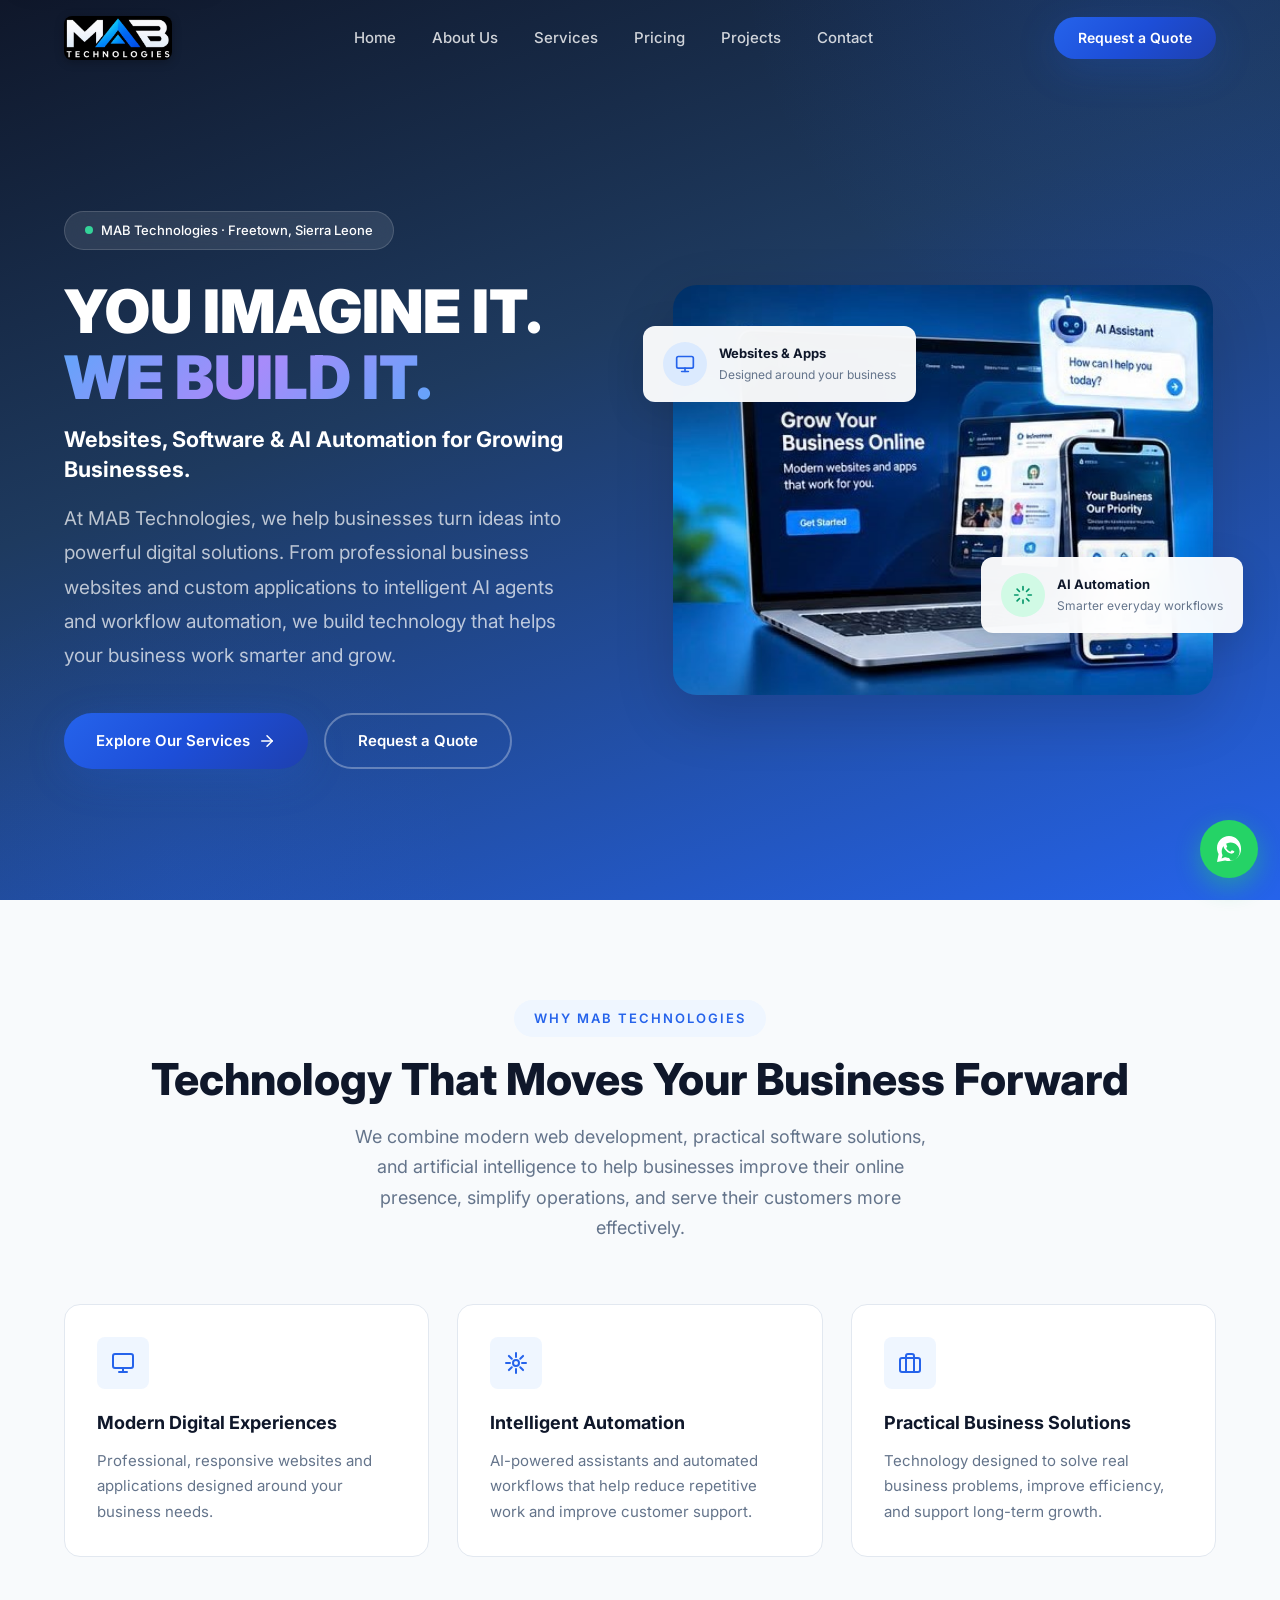
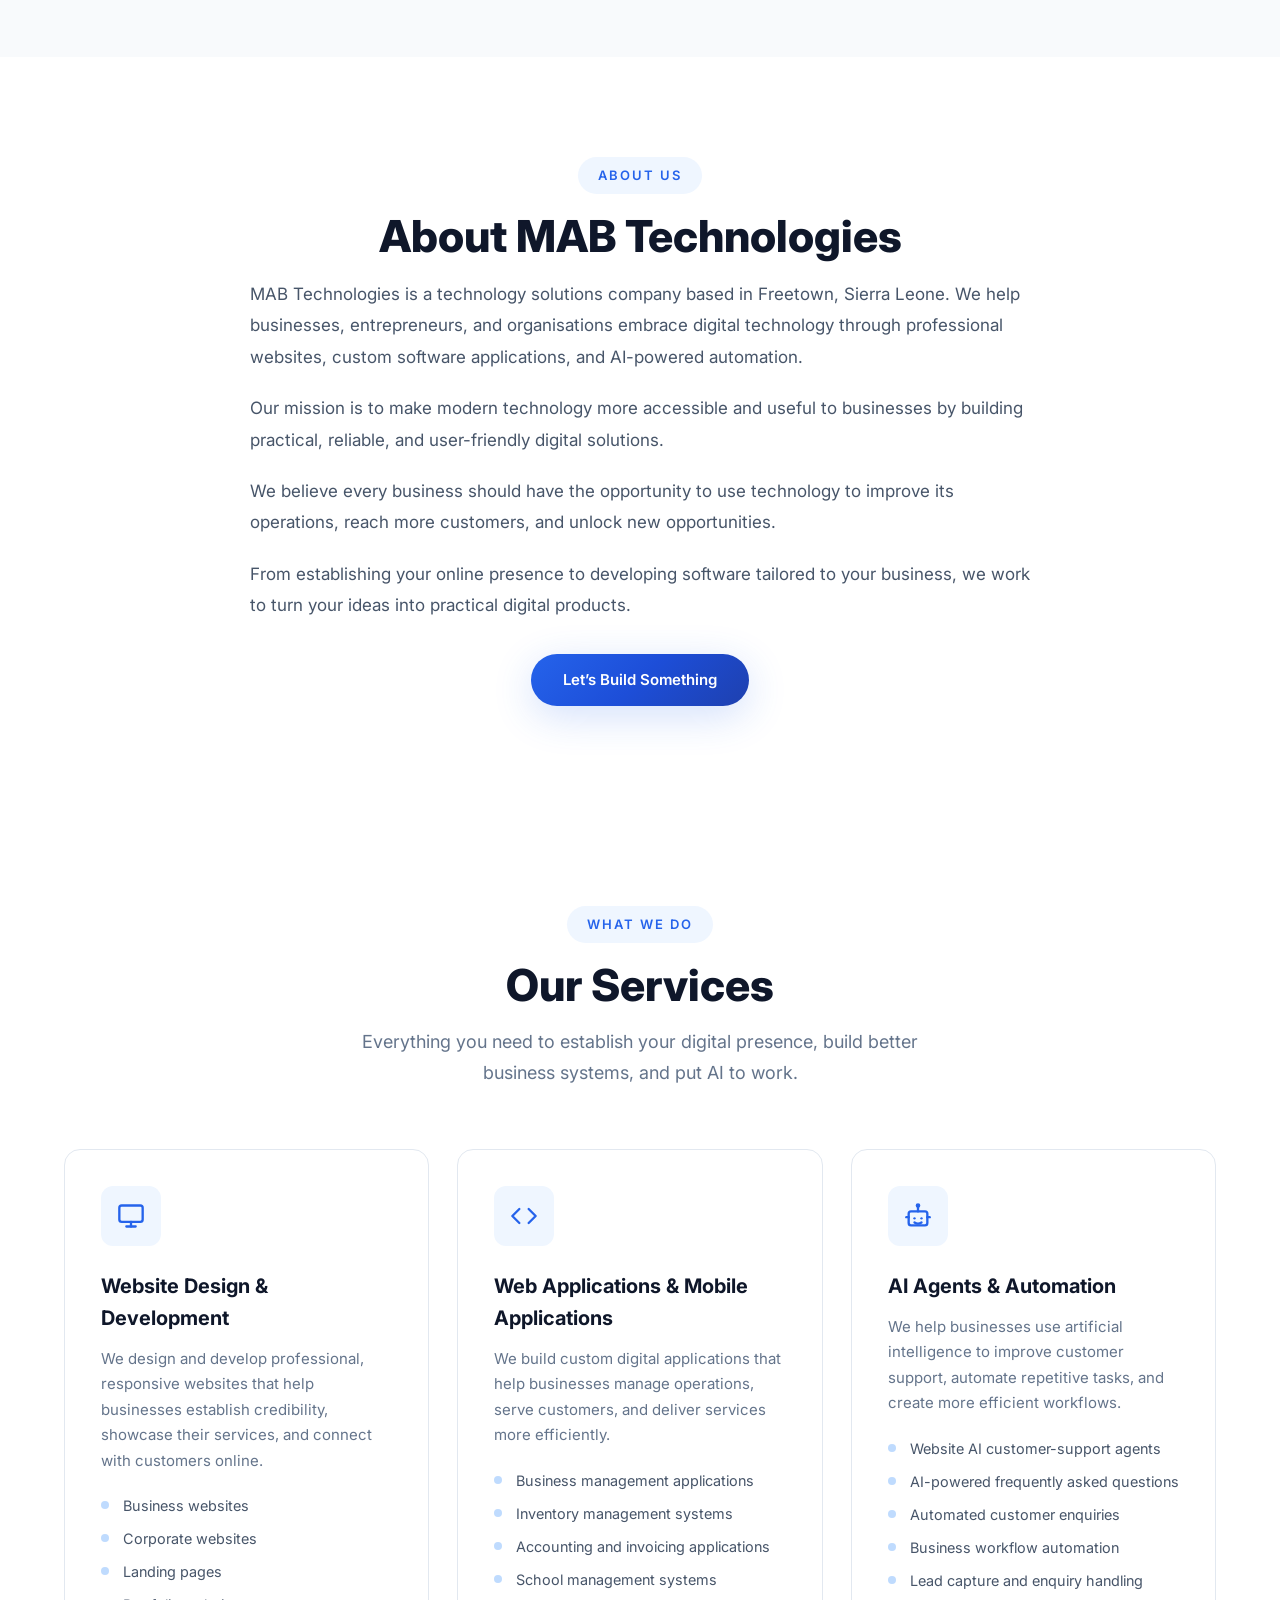
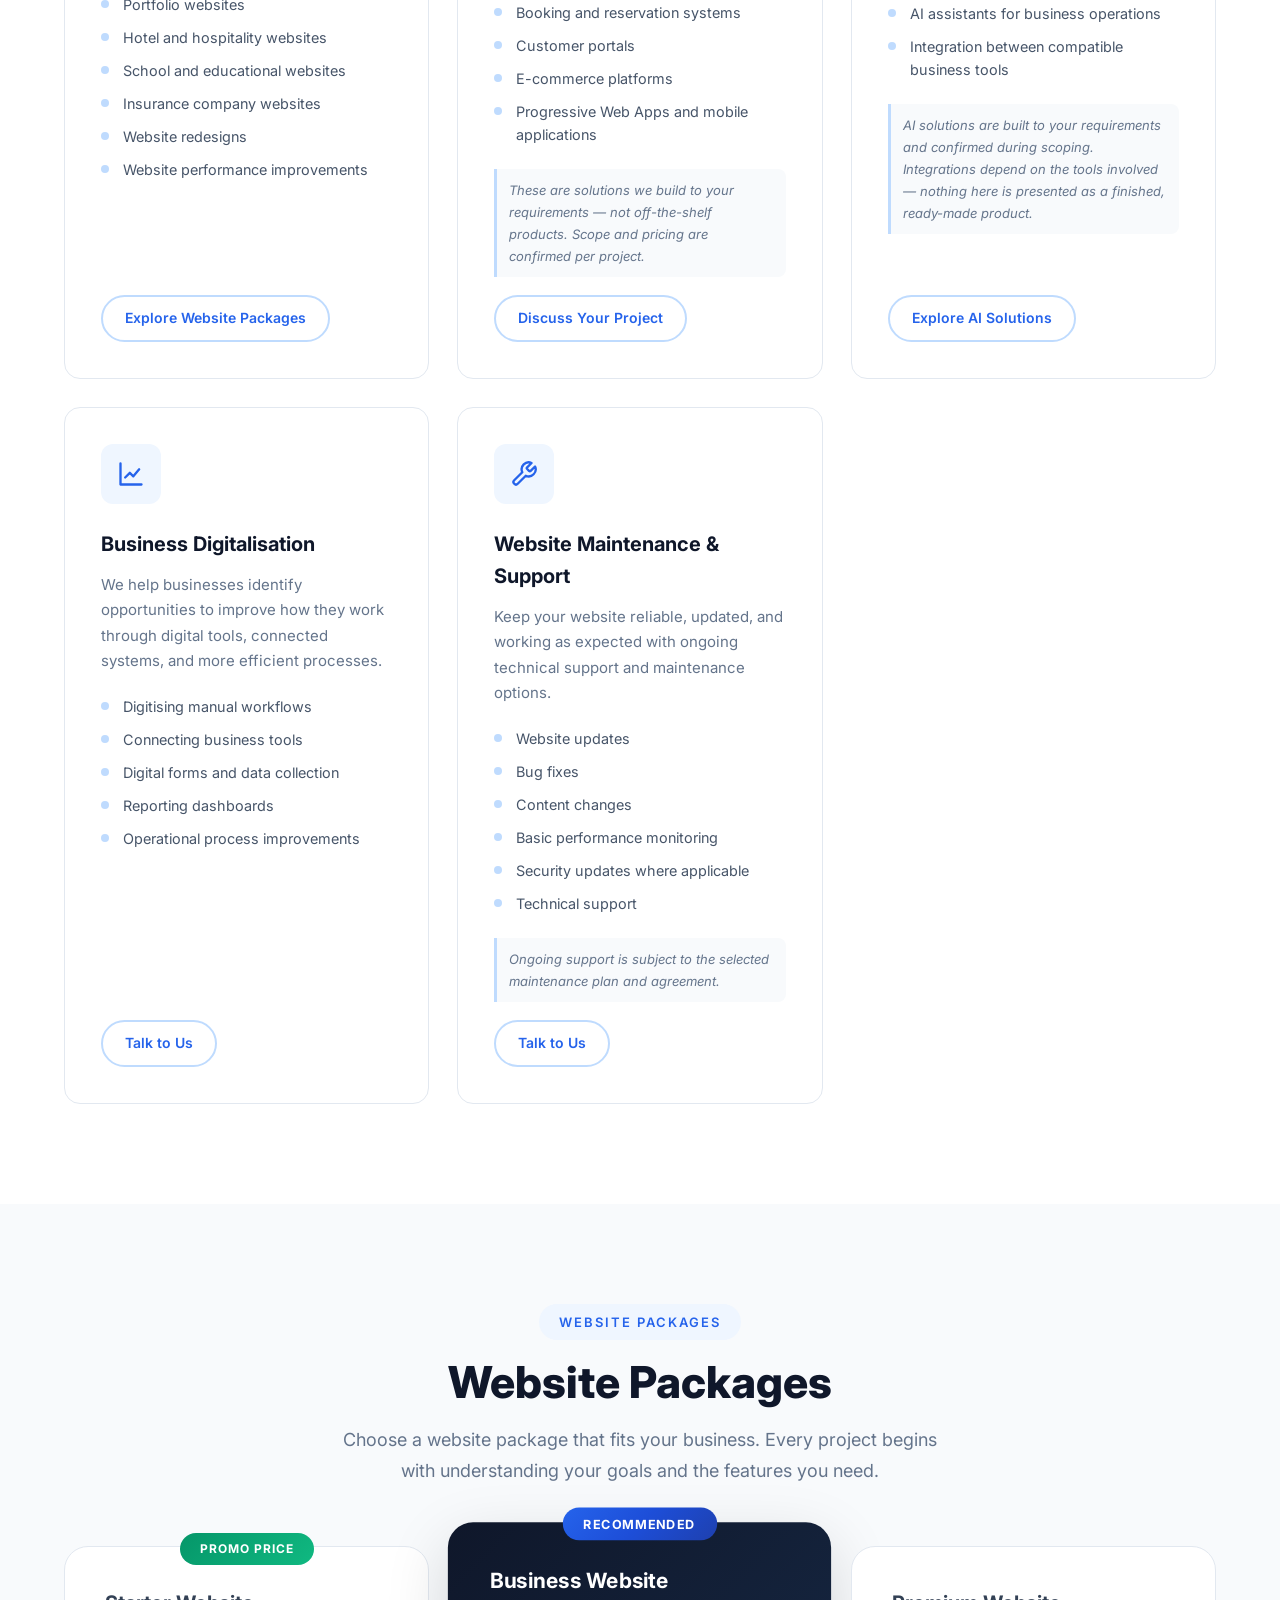
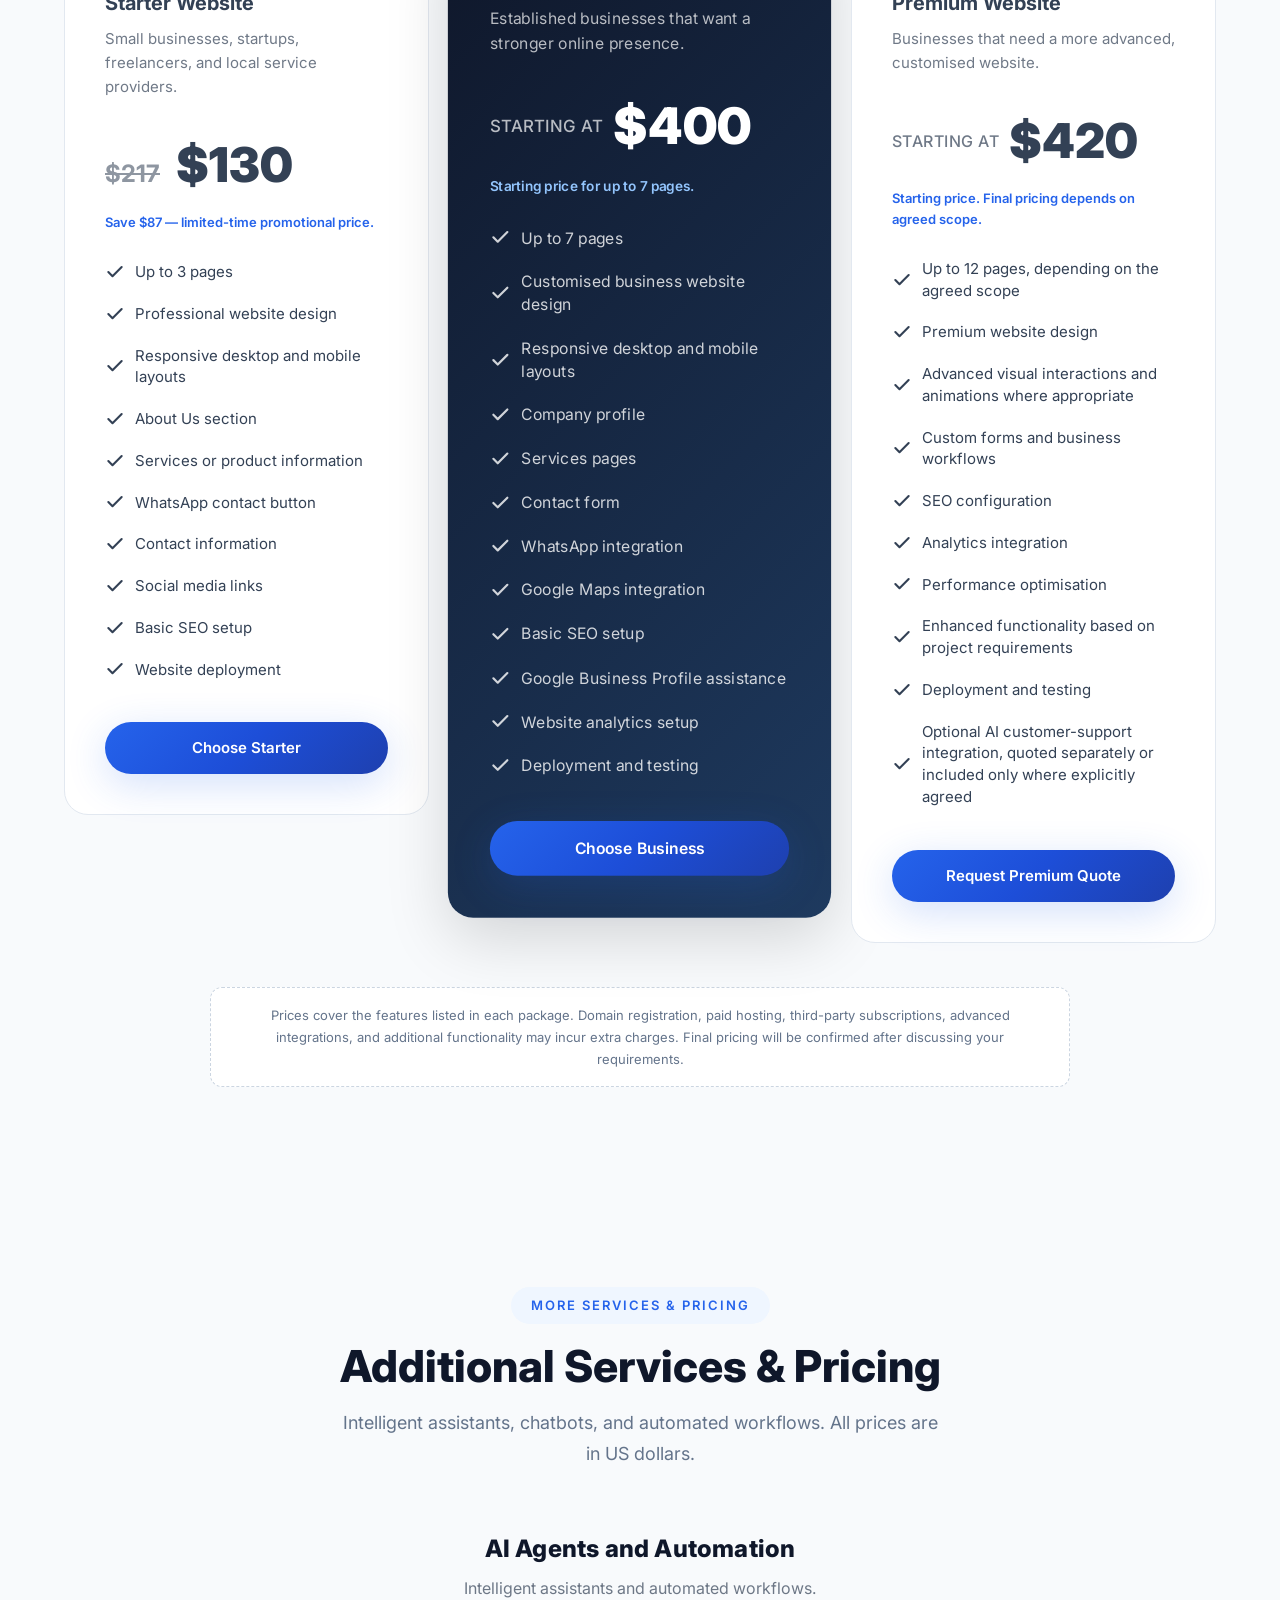
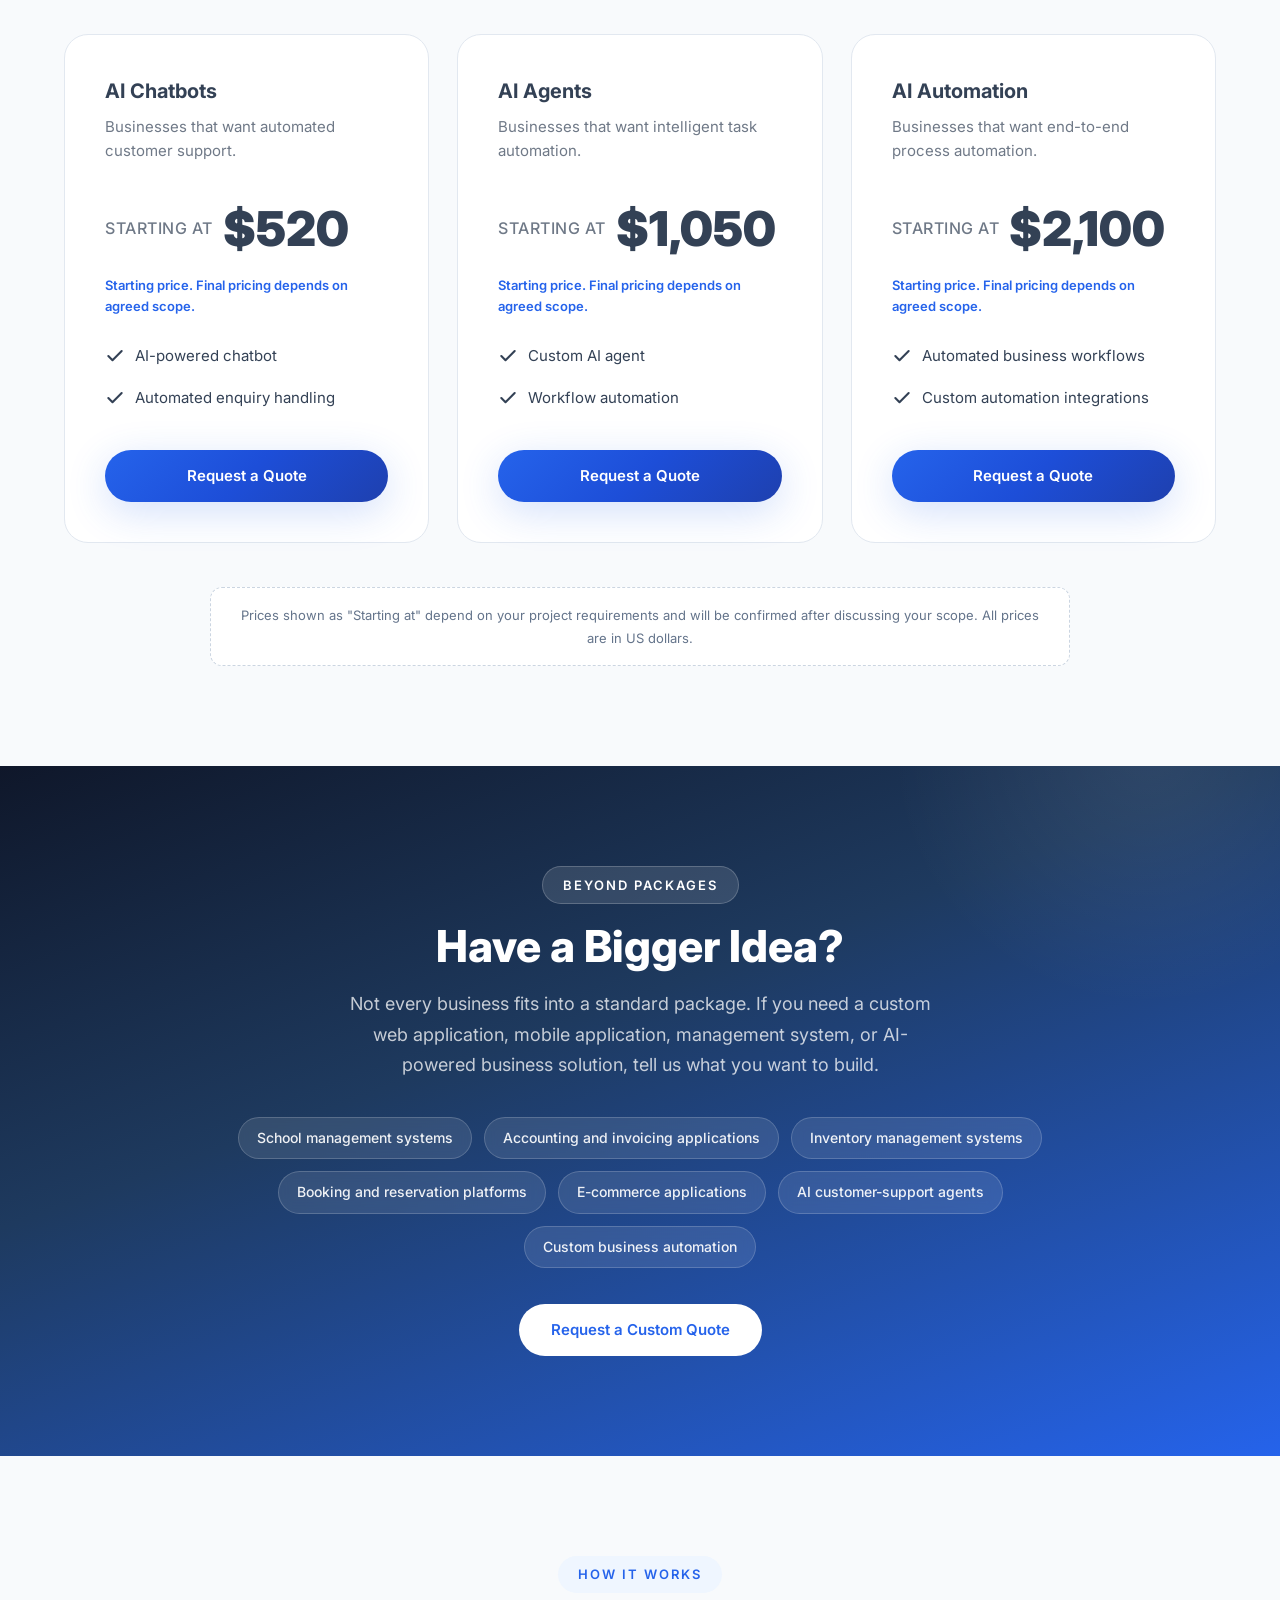
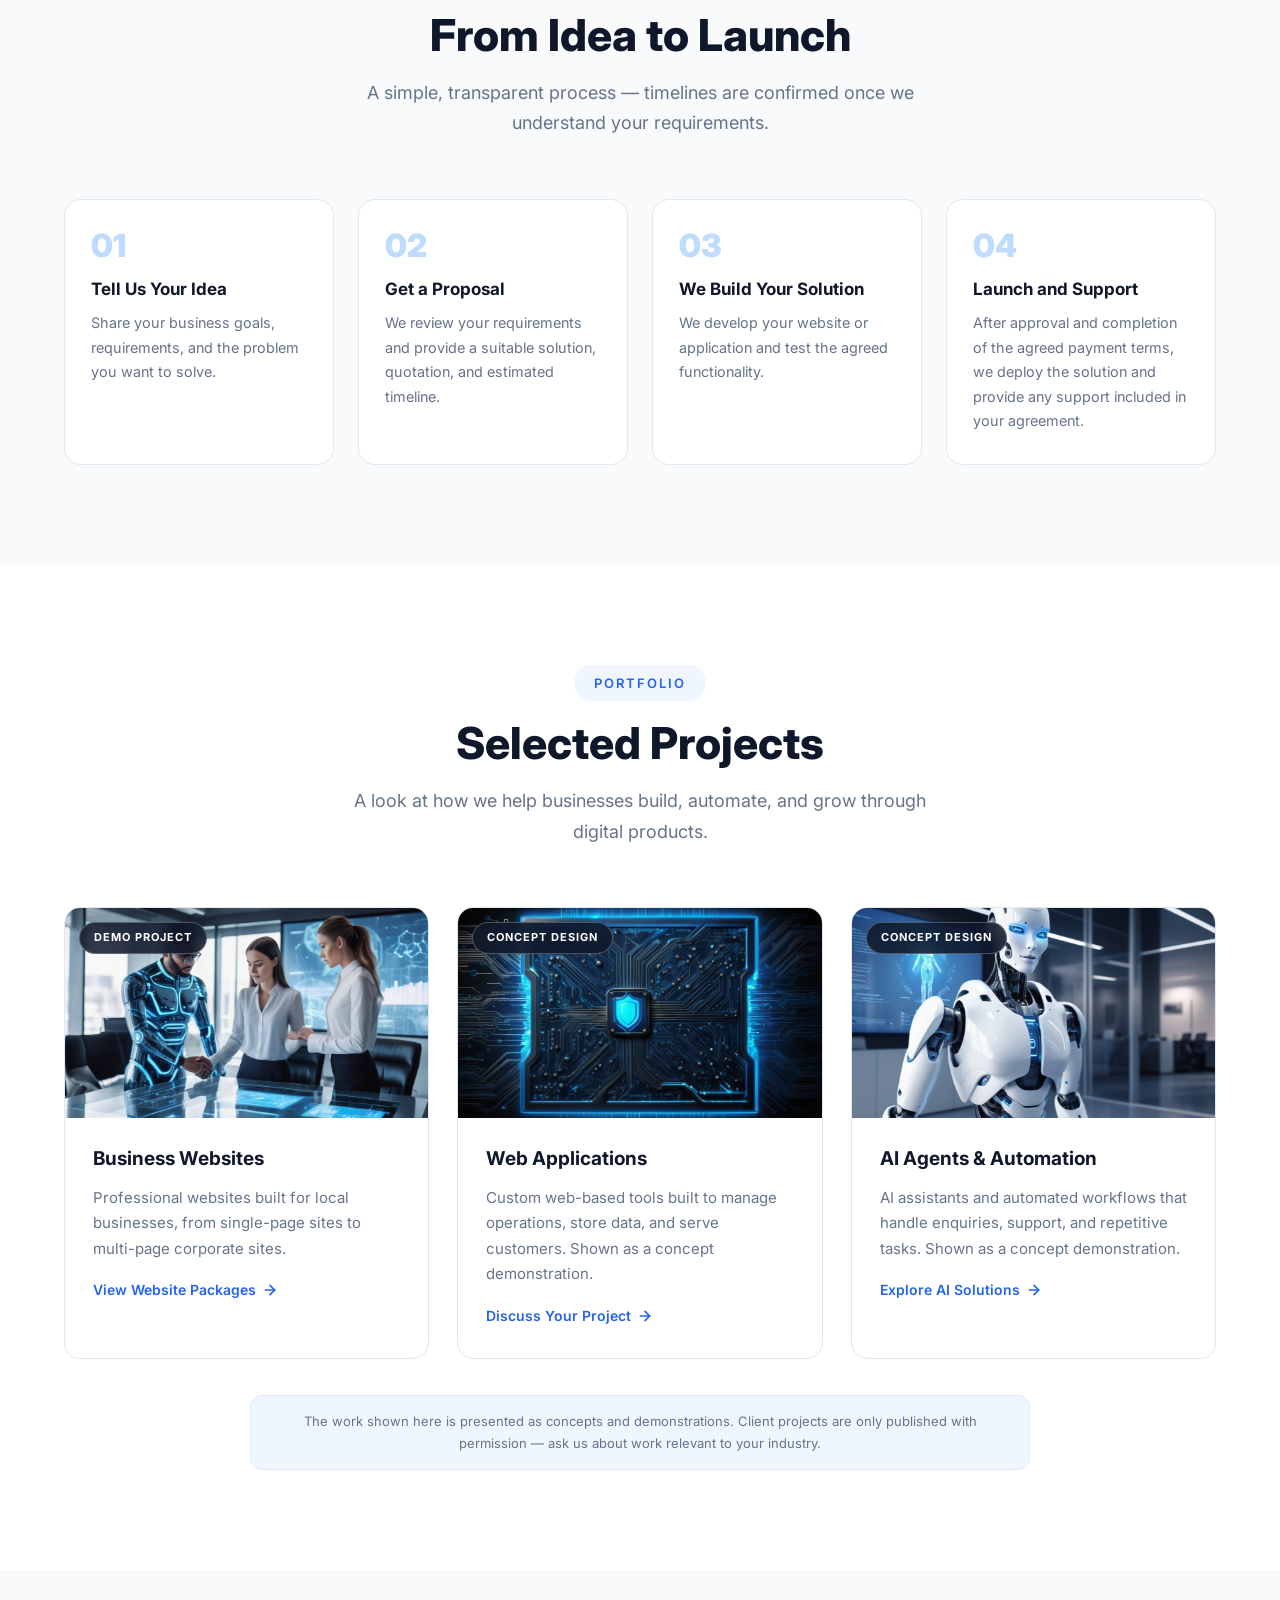
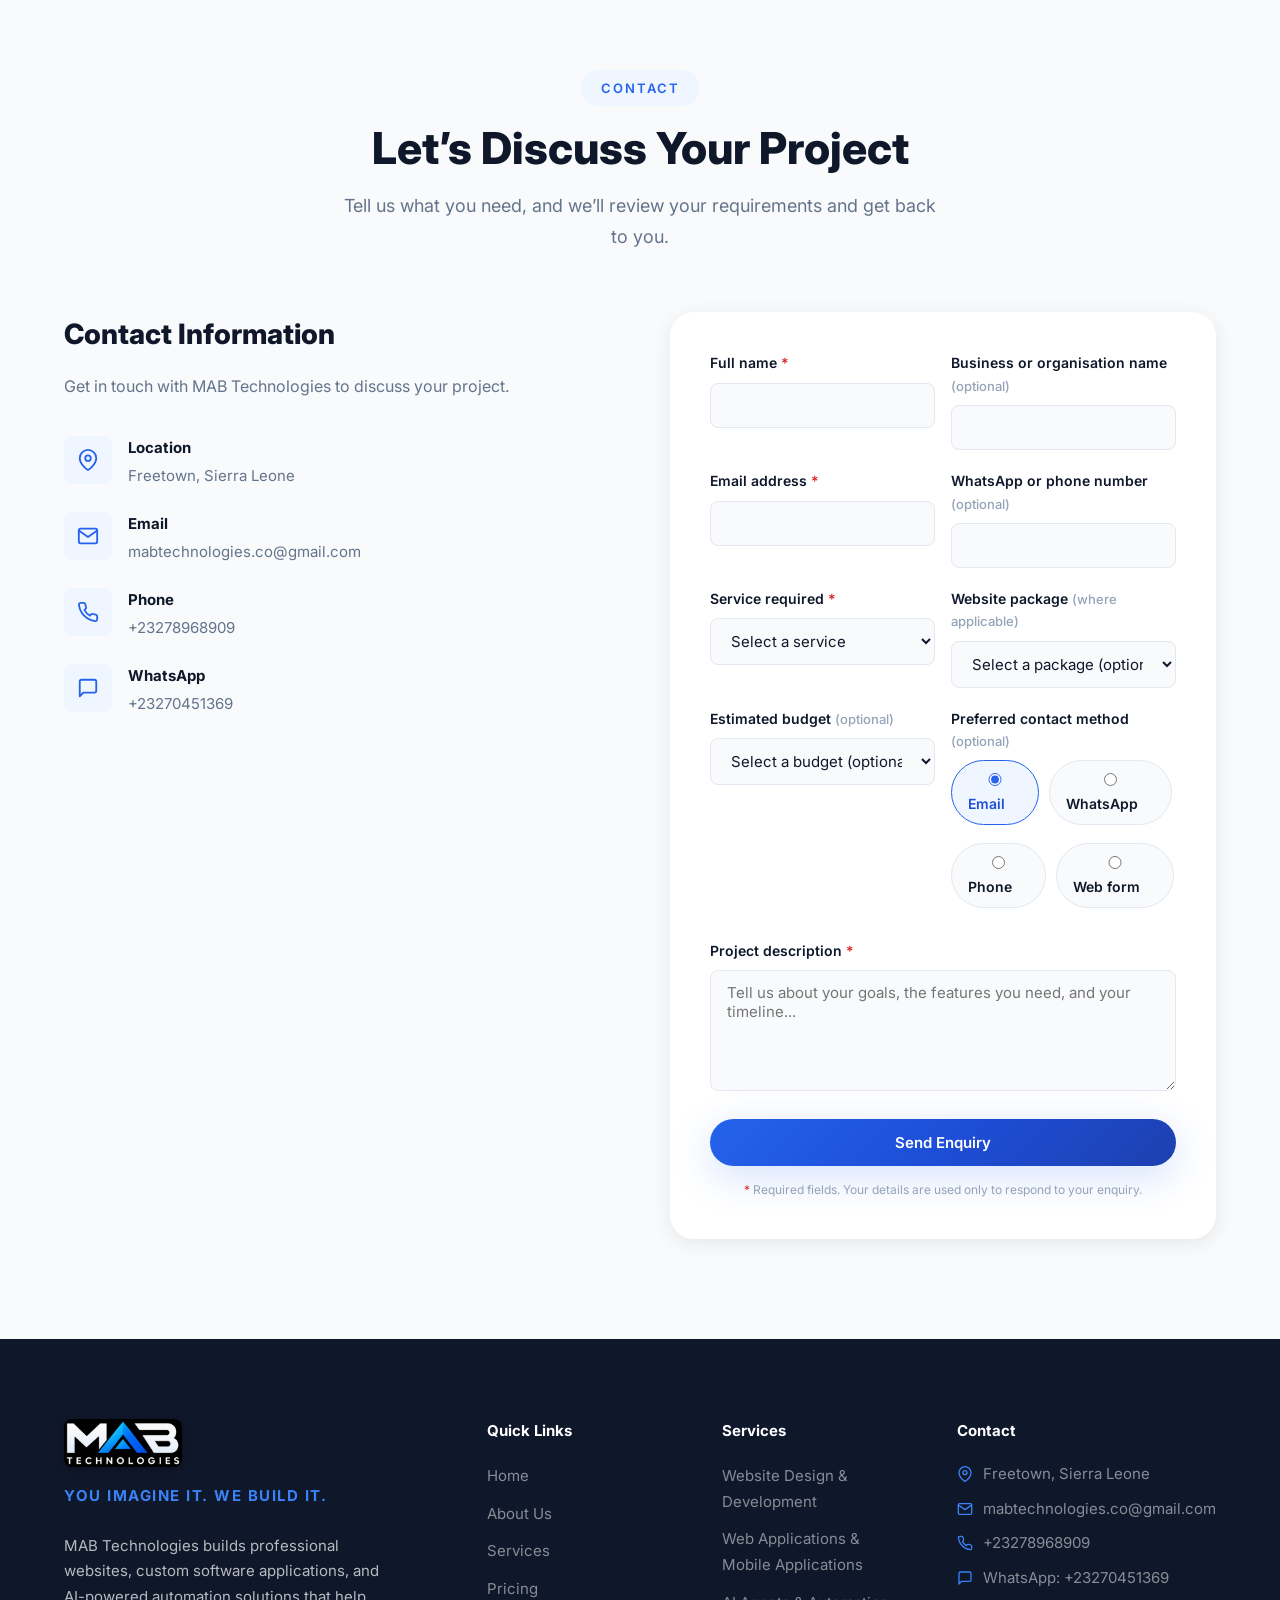
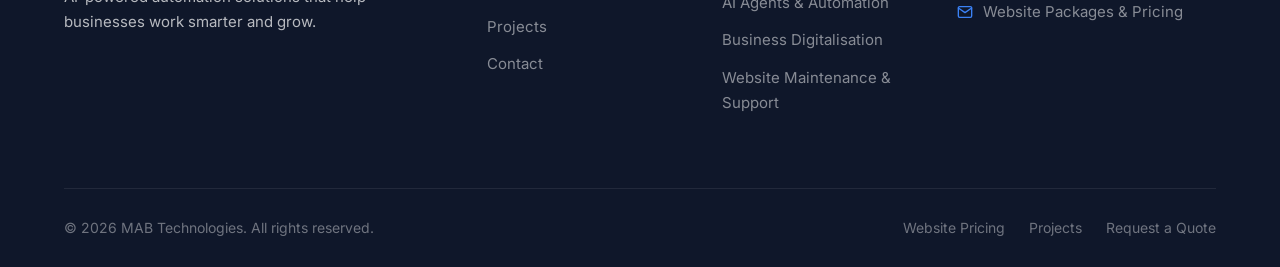
<file: index.html>
<!DOCTYPE html>
<html lang="en">
<head>
    <meta charset="UTF-8">
    <meta name="viewport" content="width=device-width, initial-scale=1.0">
    <title>MAB Technologies | Websites, Software &amp; AI Automation</title>
    <meta name="description" content="MAB Technologies in Freetown, Sierra Leone, builds professional business websites, custom software applications, and AI-powered automation solutions.">
    <meta name="theme-color" content="#0f172a">
    <meta property="og:type" content="website">
    <meta property="og:site_name" content="MAB Technologies">
    <meta property="og:title" content="MAB Technologies | Websites, Software &amp; AI Automation">
    <meta property="og:description" content="MAB Technologies in Freetown, Sierra Leone, builds professional business websites, custom software applications, and AI-powered automation solutions.">
    <meta property="og:image" content="images/MAB%20Logo%203.jpeg">
    <meta name="twitter:card" content="summary">
    <meta name="twitter:title" content="MAB Technologies | Websites, Software &amp; AI Automation">
    <meta name="twitter:description" content="Professional websites, custom software, and AI automation for growing businesses in Sierra Leone.">
    <link rel="icon" href="favicon.ico" sizes="48x48">
    <link rel="icon" type="image/png" sizes="32x32" href="favicon-32x32.png">
    <link rel="icon" type="image/png" sizes="16x16" href="favicon-16x16.png">
    <link rel="apple-touch-icon" href="images/favicon-192.png">
    <link rel="preconnect" href="https://fonts.googleapis.com">
    <link rel="preconnect" href="https://fonts.gstatic.com" crossorigin>
    <link href="https://fonts.googleapis.com/css2?family=Inter:wght@300;400;500;600;700;800;900&display=swap" rel="stylesheet">
    <link rel="stylesheet" href="css/style.css?v=20261013">
</head>
<body>
    <a class="skip-link" href="#main">Skip to main content</a>

    <!-- Shared header (rendered from includes/shell.js + includes/_config.js) -->
    <div id="header-mount"></div>
    <script src="includes/_config.js?v=20261013"></script>
    <script src="includes/shell.js?v=20261013"></script>

    <noscript>
        <div class="noscript-note">This website works best with JavaScript enabled. You can still read all content below.</div>
    </noscript>

    <main id="main">

        <!-- ===== Hero ===== -->
        <section class="hero" id="home">
            <div class="container">
                <div class="hero-content">
                    <div class="hero-badge">
                        <span class="dot"></span>
                        MAB Technologies &middot; Freetown, Sierra Leone
                    </div>
                    <h1>YOU IMAGINE IT.<br><span class="gradient-text">WE BUILD IT.</span></h1>
                    <p class="hero-subhead">Websites, Software &amp; AI Automation for Growing Businesses.</p>
                    <p>At MAB Technologies, we help businesses turn ideas into powerful digital solutions. From professional business websites and custom applications to intelligent AI agents and workflow automation, we build technology that helps your business work smarter and grow.</p>
                    <div class="hero-buttons">
                        <a href="#services" class="btn btn-primary">
                            Explore Our Services
                            <svg width="18" height="18" viewBox="0 0 24 24" fill="none" stroke="currentColor" stroke-width="2" stroke-linecap="round" stroke-linejoin="round" aria-hidden="true"><line x1="5" y1="12" x2="19" y2="12"/><polyline points="12 5 19 12 12 19"/></svg>
                        </a>
                        <a href="#contact" class="btn btn-outline-white">Request a Quote</a>
                    </div>
                </div>
                <div class="hero-image">
                    <div class="hero-image-wrapper">
                        <img src="images/MAB%200.jpeg" alt="MAB Technologies building websites, apps and AI automation" width="486" height="369" fetchpriority="high">
                        <div class="hero-float-card card-1">
                            <div class="icon-circle blue">
                                <svg width="20" height="20" viewBox="0 0 24 24" fill="none" stroke="currentColor" stroke-width="2" stroke-linecap="round" stroke-linejoin="round" aria-hidden="true"><rect x="2" y="3" width="20" height="14" rx="2"/><line x1="8" y1="21" x2="16" y2="21"/><line x1="12" y1="17" x2="12" y2="21"/></svg>
                            </div>
                            <div class="card-text">
                                <h4>Websites &amp; Apps</h4>
                                <p>Designed around your business</p>
                            </div>
                        </div>
                        <div class="hero-float-card card-2">
                            <div class="icon-circle green">
                                <svg width="20" height="20" viewBox="0 0 24 24" fill="none" stroke="currentColor" stroke-width="2" stroke-linecap="round" stroke-linejoin="round" aria-hidden="true"><path d="M12 2v4"/><path d="M12 18v4"/><path d="M4.93 4.93l2.83 2.83"/><path d="M16.24 16.24l2.83 2.83"/><path d="M2 12h4"/><path d="M18 12h4"/><path d="M4.93 19.07l2.83-2.83"/><path d="M16.24 7.76l2.83-2.83"/></svg>
                            </div>
                            <div class="card-text">
                                <h4>AI Automation</h4>
                                <p>Smarter everyday workflows</p>
                            </div>
                        </div>
                    </div>
                </div>
            </div>
        </section>

        <!-- ===== Trust & value ===== -->
        <section class="section features" id="value">
            <div class="container">
                <div class="text-center">
                    <div class="section-label">Why MAB Technologies</div>
                    <h2 class="section-title">Technology That Moves Your Business Forward</h2>
                    <p class="section-subtitle">We combine modern web development, practical software solutions, and artificial intelligence to help businesses improve their online presence, simplify operations, and serve their customers more effectively.</p>
                </div>
                <div class="features-grid">
                    <div class="feature-item">
                        <div class="feature-icon">
                            <svg viewBox="0 0 24 24" fill="none" stroke="currentColor" stroke-width="2" stroke-linecap="round" stroke-linejoin="round" aria-hidden="true"><rect x="2" y="3" width="20" height="14" rx="2"/><line x1="8" y1="21" x2="16" y2="21"/><line x1="12" y1="17" x2="12" y2="21"/></svg>
                        </div>
                        <h3>Modern Digital Experiences</h3>
                        <p>Professional, responsive websites and applications designed around your business needs.</p>
                    </div>
                    <div class="feature-item">
                        <div class="feature-icon">
                            <svg viewBox="0 0 24 24" fill="none" stroke="currentColor" stroke-width="2" stroke-linecap="round" stroke-linejoin="round" aria-hidden="true"><path d="M12 2v4"/><path d="M12 18v4"/><path d="M4.93 4.93l2.83 2.83"/><path d="M16.24 16.24l2.83 2.83"/><path d="M2 12h4"/><path d="M18 12h4"/><path d="M4.93 19.07l2.83-2.83"/><path d="M16.24 7.76l2.83-2.83"/><circle cx="12" cy="12" r="3"/></svg>
                        </div>
                        <h3>Intelligent Automation</h3>
                        <p>AI-powered assistants and automated workflows that help reduce repetitive work and improve customer support.</p>
                    </div>
                    <div class="feature-item">
                        <div class="feature-icon">
                            <svg viewBox="0 0 24 24" fill="none" stroke="currentColor" stroke-width="2" stroke-linecap="round" stroke-linejoin="round" aria-hidden="true"><rect x="2" y="7" width="20" height="14" rx="2"/><path d="M16 21V5a2 2 0 0 0-2-2h-4a2 2 0 0 0-2 2v16"/></svg>
                        </div>
                        <h3>Practical Business Solutions</h3>
                        <p>Technology designed to solve real business problems, improve efficiency, and support long-term growth.</p>
                    </div>
                </div>
            </div>
        </section>

        <!-- ===== About ===== -->
        <section class="section about" id="about">
            <div class="container">
                <div class="text-center">
                    <div class="section-label">About Us</div>
                    <h2 class="section-title">About MAB Technologies</h2>
                </div>
                <div class="about-content">
                    <p>MAB Technologies is a technology solutions company based in Freetown, Sierra Leone. We help businesses, entrepreneurs, and organisations embrace digital technology through professional websites, custom software applications, and AI-powered automation.</p>
                    <p>Our mission is to make modern technology more accessible and useful to businesses by building practical, reliable, and user-friendly digital solutions.</p>
                    <p>We believe every business should have the opportunity to use technology to improve its operations, reach more customers, and unlock new opportunities.</p>
                    <p>From establishing your online presence to developing software tailored to your business, we work to turn your ideas into practical digital products.</p>
                    <div class="about-cta">
                        <a href="#contact" class="btn btn-primary">Let&rsquo;s Build Something</a>
                    </div>
                </div>
            </div>
        </section>


        <!-- ===== Services ===== -->
        <section class="section services" id="services">
            <div class="container">
                <div class="text-center">
                    <div class="section-label">What We Do</div>
                    <h2 class="section-title">Our Services</h2>
                    <p class="section-subtitle">Everything you need to establish your digital presence, build better business systems, and put AI to work.</p>
                </div>
                <div class="services-grid">

                    <!-- Service 1: Website Design & Development -->
                    <article class="service-card">
                        <div class="service-icon">
                            <svg viewBox="0 0 24 24" fill="none" stroke="currentColor" stroke-width="2" stroke-linecap="round" stroke-linejoin="round" aria-hidden="true"><rect x="2" y="3" width="20" height="14" rx="2"/><line x1="8" y1="21" x2="16" y2="21"/><line x1="12" y1="17" x2="12" y2="21"/></svg>
                        </div>
                        <h3>Website Design &amp; Development</h3>
                        <p>We design and develop professional, responsive websites that help businesses establish credibility, showcase their services, and connect with customers online.</p>
                        <ul class="service-list">
                            <li>Business websites</li>
                            <li>Corporate websites</li>
                            <li>Landing pages</li>
                            <li>Portfolio websites</li>
                            <li>Hotel and hospitality websites</li>
                            <li>School and educational websites</li>
                            <li>Insurance company websites</li>
                            <li>Website redesigns</li>
                            <li>Website performance improvements</li>
                        </ul>
                        <a href="#pricing" class="btn btn-secondary btn-sm">Explore Website Packages</a>
                    </article>

                    <!-- Service 2: Web Applications & Mobile Applications -->
                    <article class="service-card">
                        <div class="service-icon">
                            <svg viewBox="0 0 24 24" fill="none" stroke="currentColor" stroke-width="2" stroke-linecap="round" stroke-linejoin="round" aria-hidden="true"><polyline points="16 18 22 12 16 6"/><polyline points="8 6 2 12 8 18"/></svg>
                        </div>
                        <h3>Web Applications &amp; Mobile Applications</h3>
                        <p>We build custom digital applications that help businesses manage operations, serve customers, and deliver services more efficiently.</p>
                        <ul class="service-list">
                            <li>Business management applications</li>
                            <li>Inventory management systems</li>
                            <li>Accounting and invoicing applications</li>
                            <li>School management systems</li>
                            <li>Booking and reservation systems</li>
                            <li>Customer portals</li>
                            <li>E-commerce platforms</li>
                            <li>Progressive Web Apps and mobile applications</li>
                        </ul>
                        <p class="service-note">These are solutions we build to your requirements &mdash; not off-the-shelf products. Scope and pricing are confirmed per project.</p>
                        <a href="?service=web-application#contact" class="btn btn-secondary btn-sm">Discuss Your Project</a>
                    </article>


                    <!-- Service 3: AI Agents & Automation -->
                    <article class="service-card">
                        <div class="service-icon">
                            <svg viewBox="0 0 24 24" fill="none" stroke="currentColor" stroke-width="2" stroke-linecap="round" stroke-linejoin="round" aria-hidden="true"><rect x="4" y="8" width="16" height="12" rx="2"/><path d="M12 8V4"/><circle cx="12" cy="3" r="1"/><path d="M9 14h.01"/><path d="M15 14h.01"/><path d="M9 17.5c.8.5 1.9 1 3 1s2.2-.5 3-1"/><path d="M2 13h2"/><path d="M20 13h2"/></svg>
                        </div>
                        <h3>AI Agents &amp; Automation</h3>
                        <p>We help businesses use artificial intelligence to improve customer support, automate repetitive tasks, and create more efficient workflows.</p>
                        <ul class="service-list">
                            <li>Website AI customer-support agents</li>
                            <li>AI-powered frequently asked questions</li>
                            <li>Automated customer enquiries</li>
                            <li>Business workflow automation</li>
                            <li>Lead capture and enquiry handling</li>
                            <li>AI assistants for business operations</li>
                            <li>Integration between compatible business tools</li>
                        </ul>
                        <p class="service-note">AI solutions are built to your requirements and confirmed during scoping. Integrations depend on the tools involved &mdash; nothing here is presented as a finished, ready-made product.</p>
                        <a href="?service=ai-agent-automation#contact" class="btn btn-secondary btn-sm">Explore AI Solutions</a>
                    </article>

                    <!-- Service 4: Business Digitalisation -->
                    <article class="service-card">
                        <div class="service-icon">
                            <svg viewBox="0 0 24 24" fill="none" stroke="currentColor" stroke-width="2" stroke-linecap="round" stroke-linejoin="round" aria-hidden="true"><path d="M3 3v18h18"/><path d="M7 15l4-4 3 3 5-6"/></svg>
                        </div>
                        <h3>Business Digitalisation</h3>
                        <p>We help businesses identify opportunities to improve how they work through digital tools, connected systems, and more efficient processes.</p>
                        <ul class="service-list">
                            <li>Digitising manual workflows</li>
                            <li>Connecting business tools</li>
                            <li>Digital forms and data collection</li>
                            <li>Reporting dashboards</li>
                            <li>Operational process improvements</li>
                        </ul>
                        <a href="#contact" class="btn btn-secondary btn-sm">Talk to Us</a>
                    </article>

                    <!-- Service 5: Website Maintenance & Support -->
                    <article class="service-card">
                        <div class="service-icon">
                            <svg viewBox="0 0 24 24" fill="none" stroke="currentColor" stroke-width="2" stroke-linecap="round" stroke-linejoin="round" aria-hidden="true"><path d="M14.7 6.3a1 1 0 0 0 0 1.4l1.6 1.6a1 1 0 0 0 1.4 0l3.77-3.77a6 6 0 0 1-7.94 7.94l-6.91 6.91a2.12 2.12 0 0 1-3-3l6.91-6.91a6 6 0 0 1 7.94-7.94l-3.76 3.76z"/></svg>
                        </div>
                        <h3>Website Maintenance &amp; Support</h3>
                        <p>Keep your website reliable, updated, and working as expected with ongoing technical support and maintenance options.</p>
                        <ul class="service-list">
                            <li>Website updates</li>
                            <li>Bug fixes</li>
                            <li>Content changes</li>
                            <li>Basic performance monitoring</li>
                            <li>Security updates where applicable</li>
                            <li>Technical support</li>
                        </ul>
                        <p class="service-note">Ongoing support is subject to the selected maintenance plan and agreement.</p>
                        <a href="?service=website-maintenance#contact" class="btn btn-secondary btn-sm">Talk to Us</a>
                    </article>

                </div>
            </div>
        </section>


        <!-- ===== Pricing ===== -->
        <section class="section pricing" id="pricing">
            <div class="container">
                <div class="text-center">
                    <div class="section-label">Website Packages</div>
                    <h2 class="section-title">Website Packages</h2>
                    <p class="section-subtitle">Choose a website package that fits your business. Every project begins with understanding your goals and the features you need.</p>
                </div>
                <div class="pricing-grid" id="pricing-grid">
                    <!-- Cards rendered from includes/_config.js (single source of pricing) -->
                </div>
                <script>MABShell.renderPricing();</script>
                <p class="pricing-note">
                    Prices cover the features listed in each package. Domain registration, paid hosting, third-party subscriptions, advanced integrations, and additional functionality may incur extra charges. Final pricing will be confirmed after discussing your requirements.
                </p>
            </div>
        </section>

        <!-- ===== Additional services & pricing ===== -->
        <section class="section pricing" id="additional-services">
            <div class="container">
                <div class="text-center">
                    <div class="section-label">More Services &amp; Pricing</div>
                    <h2 class="section-title">Additional Services &amp; Pricing</h2>
                    <p class="section-subtitle">Intelligent assistants, chatbots, and automated workflows. All prices are in US dollars.</p>
                </div>
                <div id="pricing-groups-mount">
                    <!-- Grouped cards rendered from includes/_config.js (single source of pricing) -->
                </div>
                <script>MABShell.renderPricingGroups();</script>
                <p class="pricing-note">
                    Prices shown as "Starting at" depend on your project requirements and will be confirmed after discussing your scope. All prices are in US dollars.
                </p>
            </div>
        </section>

        <!-- ===== Custom software & AI ===== -->
        <section class="section bigger-idea" id="custom">
            <div class="container text-center">
                <div class="section-label on-dark">Beyond Packages</div>
                <h2 class="section-title on-dark">Have a Bigger Idea?</h2>
                <p class="section-subtitle on-dark">Not every business fits into a standard package. If you need a custom web application, mobile application, management system, or AI-powered business solution, tell us what you want to build.</p>
                <ul class="idea-chips">
                    <li>School management systems</li>
                    <li>Accounting and invoicing applications</li>
                    <li>Inventory management systems</li>
                    <li>Booking and reservation platforms</li>
                    <li>E-commerce applications</li>
                    <li>AI customer-support agents</li>
                    <li>Custom business automation</li>
                </ul>
                <a href="?preselect=custom-project#contact" class="btn btn-white" data-preselect="custom-project">Request a Custom Quote</a>
            </div>
        </section>


        <!-- ===== How it works ===== -->
        <section class="section process" id="process">
            <div class="container">
                <div class="text-center">
                    <div class="section-label">How It Works</div>
                    <h2 class="section-title">From Idea to Launch</h2>
                    <p class="section-subtitle">A simple, transparent process &mdash; timelines are confirmed once we understand your requirements.</p>
                </div>
                <div class="steps-grid">
                    <div class="step-card">
                        <div class="step-number">01</div>
                        <h3>Tell Us Your Idea</h3>
                        <p>Share your business goals, requirements, and the problem you want to solve.</p>
                    </div>
                    <div class="step-card">
                        <div class="step-number">02</div>
                        <h3>Get a Proposal</h3>
                        <p>We review your requirements and provide a suitable solution, quotation, and estimated timeline.</p>
                    </div>
                    <div class="step-card">
                        <div class="step-number">03</div>
                        <h3>We Build Your Solution</h3>
                        <p>We develop your website or application and test the agreed functionality.</p>
                    </div>
                    <div class="step-card">
                        <div class="step-number">04</div>
                        <h3>Launch and Support</h3>
                        <p>After approval and completion of the agreed payment terms, we deploy the solution and provide any support included in your agreement.</p>
                    </div>
                </div>
            </div>
        </section>

        <!-- ===== Projects ===== -->
        <section class="section projects" id="projects">
            <div class="container">
                <div class="text-center">
                    <div class="section-label">Portfolio</div>
                    <h2 class="section-title">Selected Projects</h2>
                    <p class="section-subtitle">A look at how we help businesses build, automate, and grow through digital products.</p>
                </div>
                <div class="projects-grid">
                    <article class="project-card">
                        <div class="project-image">
                            <img src="images/opt/img_10.jpg" alt="Business professionals working with digital technology in a modern office" width="1280" height="720" loading="lazy">
                            <span class="project-badge">Demo Project</span>
                        </div>
                        <div class="project-body">
                            <h3>Business Websites</h3>
                            <p>Professional websites built for local businesses, from single-page sites to multi-page corporate sites.</p>
                            <a href="#pricing" class="service-link">View Website Packages
                                <svg width="16" height="16" viewBox="0 0 24 24" fill="none" stroke="currentColor" stroke-width="2.5" stroke-linecap="round" aria-hidden="true"><line x1="5" y1="12" x2="19" y2="12"/><polyline points="12 5 19 12 12 19"/></svg>
                            </a>
                        </div>
                    </article>
                    <article class="project-card">
                        <div class="project-image">
                            <img src="images/opt/img_07.jpg" alt="Glowing circuit board representing custom software development" width="1280" height="720" loading="lazy">
                            <span class="project-badge">Concept Design</span>
                        </div>
                        <div class="project-body">
                            <h3>Web Applications</h3>
                            <p>Custom web-based tools built to manage operations, store data, and serve customers. Shown as a concept demonstration.</p>
                            <a href="#contact" class="service-link">Discuss Your Project
                                <svg width="16" height="16" viewBox="0 0 24 24" fill="none" stroke="currentColor" stroke-width="2.5" stroke-linecap="round" aria-hidden="true"><line x1="5" y1="12" x2="19" y2="12"/><polyline points="12 5 19 12 12 19"/></svg>
                            </a>
                        </div>
                    </article>
                    <article class="project-card">
                        <div class="project-image">
                            <img src="images/opt/img_01.jpg" alt="Humanoid AI assistant in a technology environment" width="1280" height="720" loading="lazy">
                            <span class="project-badge">Concept Design</span>
                        </div>
                        <div class="project-body">
                            <h3>AI Agents &amp; Automation</h3>
                            <p>AI assistants and automated workflows that handle enquiries, support, and repetitive tasks. Shown as a concept demonstration.</p>
                            <a href="#contact" class="service-link">Explore AI Solutions
                                <svg width="16" height="16" viewBox="0 0 24 24" fill="none" stroke="currentColor" stroke-width="2.5" stroke-linecap="round" aria-hidden="true"><line x1="5" y1="12" x2="19" y2="12"/><polyline points="12 5 19 12 12 19"/></svg>
                            </a>
                        </div>
                    </article>
                </div>
                <p class="projects-note">The work shown here is presented as concepts and demonstrations. Client projects are only published with permission &mdash; ask us about work relevant to your industry.</p>
            </div>
        </section>


        <!-- ===== Contact / Quote form ===== -->
        <section class="section contact" id="contact">
            <div class="container">
                <div class="text-center">
                    <div class="section-label">Contact</div>
                    <h2 class="section-title">Let&rsquo;s Discuss Your Project</h2>
                    <p class="section-subtitle">Tell us what you need, and we&rsquo;ll review your requirements and get back to you.</p>
                </div>
                <div class="contact-wrapper">
                    <div class="contact-info" id="contact-info"></div>
                    <script>MABShell.renderContactInfo();</script>
                    <div class="contact-form">
                        <form id="quoteForm" novalidate>
                            <div class="form-status" id="formStatus" role="status" aria-live="polite" hidden></div>
                            <div class="form-fields">
                                <div class="form-row">
                                    <div class="form-group">
                                        <label for="fullName">Full name <span class="req" aria-hidden="true">*</span></label>
                                        <input type="text" id="fullName" name="fullName" autocomplete="name" required aria-required="true" aria-describedby="fullName-error">
                                        <p class="field-error" id="fullName-error" role="alert" hidden></p>
                                    </div>
                                    <div class="form-group">
                                        <label for="businessName">Business or organisation name <span class="optional">(optional)</span></label>
                                        <input type="text" id="businessName" name="businessName" autocomplete="organization">
                                    </div>
                                </div>
                                <div class="form-row">
                                    <div class="form-group">
                                        <label for="email">Email address <span class="req" aria-hidden="true">*</span></label>
                                        <input type="email" id="email" name="email" autocomplete="email" required aria-required="true" aria-describedby="email-error">
                                        <p class="field-error" id="email-error" role="alert" hidden></p>
                                    </div>
                                    <div class="form-group">
                                        <label for="phone">WhatsApp or phone number <span class="optional">(optional)</span></label>
                                        <input type="tel" id="phone" name="phone" autocomplete="tel" inputmode="tel">
                                    </div>
                                </div>
                                <div class="form-row">
                                    <div class="form-group">
                                        <label for="service">Service required <span class="req" aria-hidden="true">*</span></label>
                                        <select id="service" name="service" required aria-required="true" aria-describedby="service-error"></select>
                                        <p class="field-error" id="service-error" role="alert" hidden></p>
                                    </div>
                                    <div class="form-group">
                                        <label for="package">Website package <span class="optional">(where applicable)</span></label>
                                        <select id="package" name="package"></select>
                                    </div>
                                </div>


                                <div class="form-row">
                                    <div class="form-group">
                                        <label for="budget">Estimated budget <span class="optional">(optional)</span></label>
                                        <select id="budget" name="budget"></select>
                                    </div>
                                    <div class="form-group">
                                        <fieldset class="radio-group">
                                            <legend>Preferred contact method <span class="optional">(optional)</span></legend>
                                            <div class="radio-options" id="contactMethodOptions"></div>
                                        </fieldset>
                                    </div>
                                </div>
                                <div class="form-group">
                                    <label for="description">Project description <span class="req" aria-hidden="true">*</span></label>
                                    <textarea id="description" name="description" rows="5" required aria-required="true" aria-describedby="description-error" placeholder="Tell us about your goals, the features you need, and your timeline..."></textarea>
                                    <p class="field-error" id="description-error" role="alert" hidden></p>
                                </div>
                                <!-- Honeypot: invisible to humans, catches simple bots -->
                                <div class="honeypot" aria-hidden="true">
                                    <label for="website_url">Website</label>
                                    <input type="text" id="website_url" name="website_url" tabindex="-1" autocomplete="off">
                                </div>
                                <button type="submit" class="btn btn-primary btn-block" id="quoteSubmit">
                                    <span class="btn-label">Send Enquiry</span>
                                    <span class="spinner" aria-hidden="true"></span>
                                </button>
                                <p class="form-legal"><span class="req" aria-hidden="true">*</span> Required fields. Your details are used only to respond to your enquiry.</p>
                            </div>
                        </form>
                    </div>
                </div>
            </div>
        </section>

    </main>

    <!-- Shared footer (rendered from includes/shell.js) -->
    <div id="footer-mount"></div>
    <script>MABShell.renderFooter();</script>
    <script src="js/main.js?v=20261013"></script>
</body>
</html>
</file>
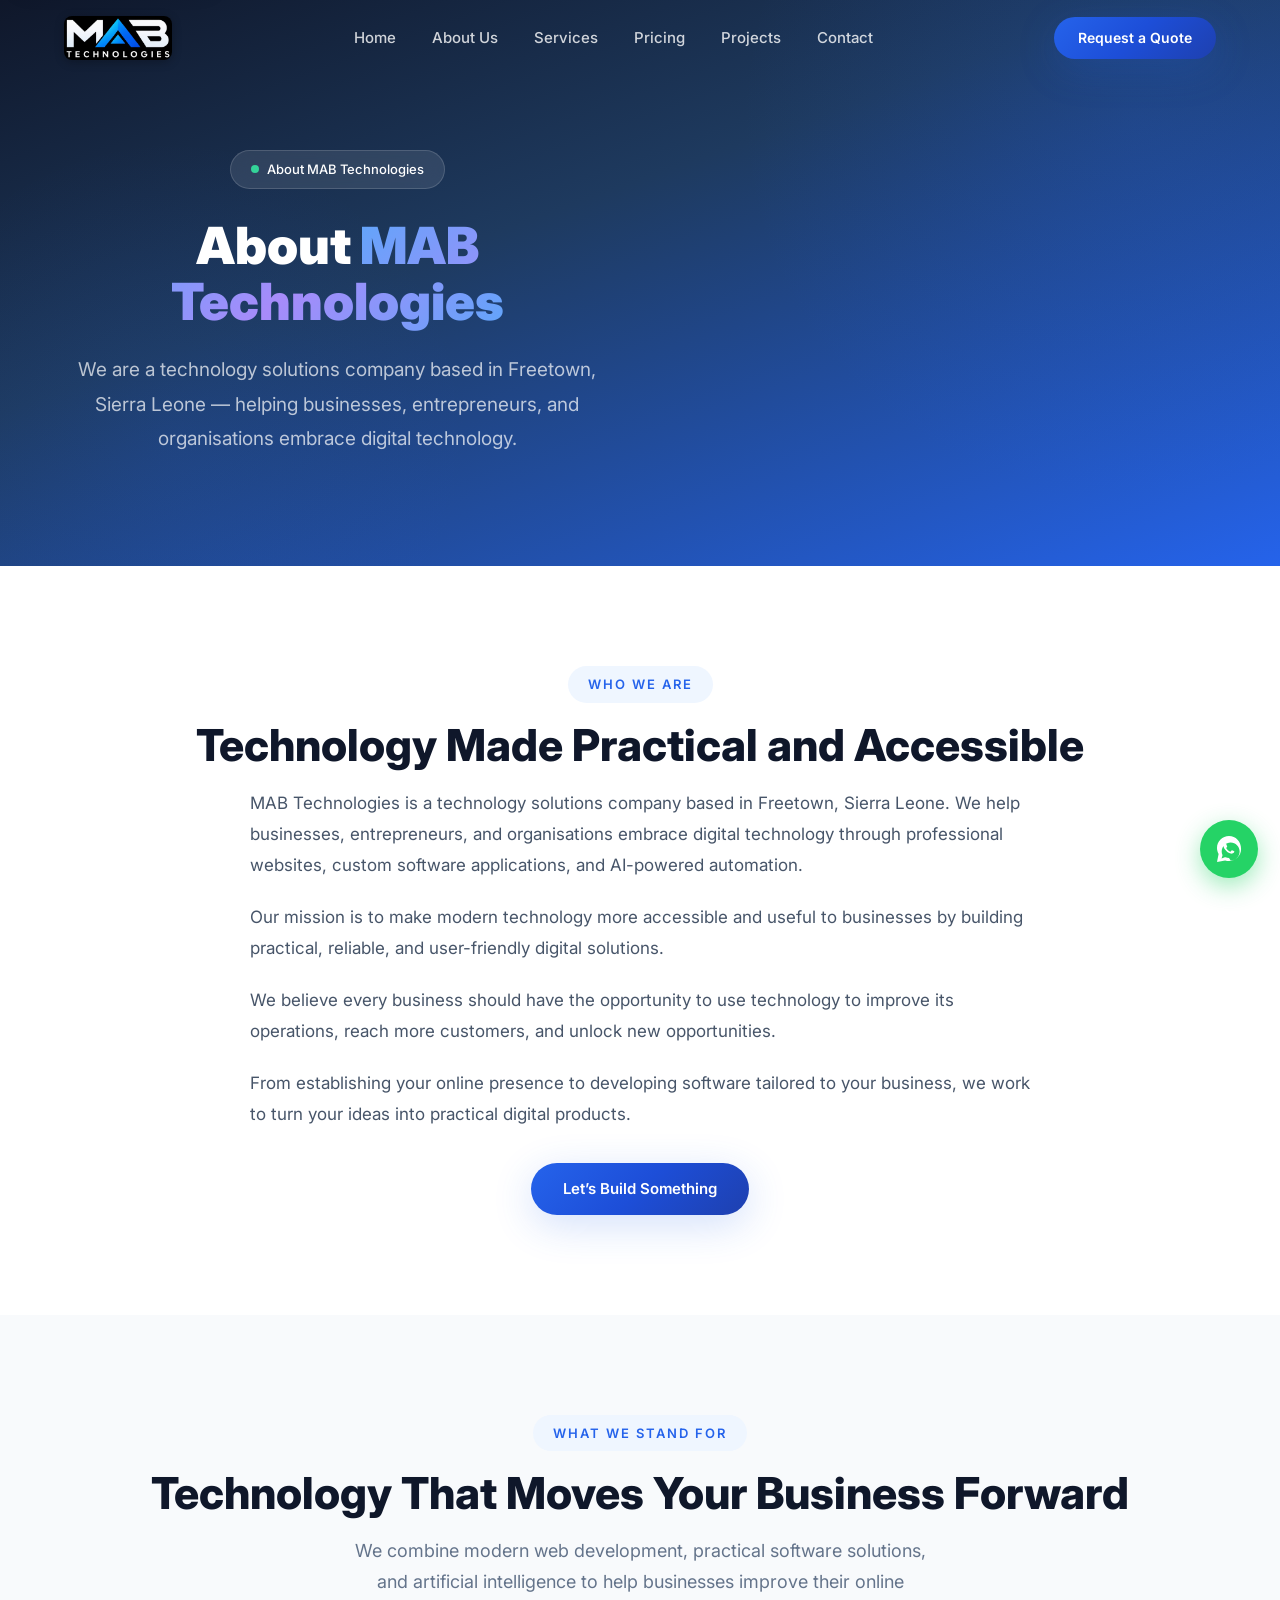
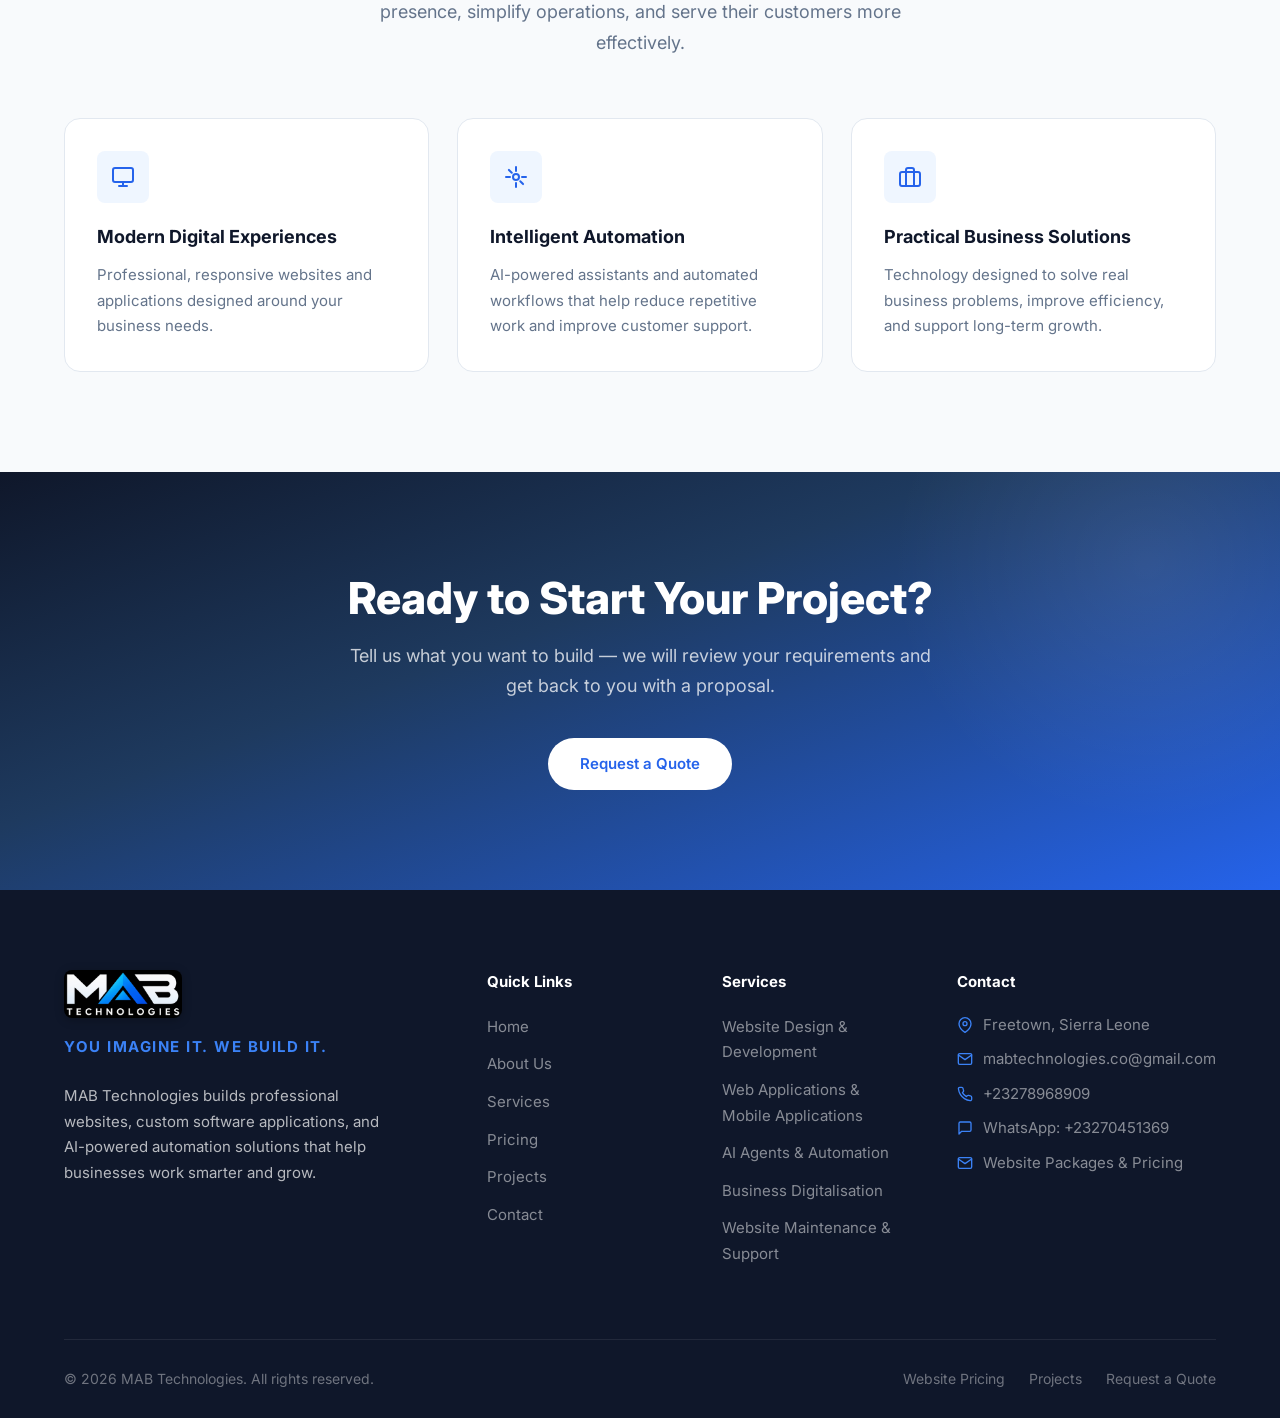
<file: about.html>
<!DOCTYPE html>
<html lang="en">
<head>
    <meta charset="UTF-8">
    <meta name="viewport" content="width=device-width, initial-scale=1.0">
    <title>About Us | MAB Technologies</title>
    <meta name="description" content="MAB Technologies is a technology solutions company based in Freetown, Sierra Leone, building professional websites, custom software, and AI-powered automation.">
    <meta name="theme-color" content="#0f172a">
    <meta property="og:type" content="website">
    <meta property="og:site_name" content="MAB Technologies">
    <meta property="og:title" content="About Us | MAB Technologies">
    <meta property="og:description" content="Technology solutions company in Freetown, Sierra Leone — websites, software, and AI automation for growing businesses.">
    <meta property="og:image" content="images/MAB%20Logo%203.jpeg">
    <link rel="icon" href="favicon.ico" sizes="48x48">
    <link rel="icon" type="image/png" sizes="32x32" href="favicon-32x32.png">
    <link rel="apple-touch-icon" href="images/favicon-192.png">
    <link rel="preconnect" href="https://fonts.googleapis.com">
    <link rel="preconnect" href="https://fonts.gstatic.com" crossorigin>
    <link href="https://fonts.googleapis.com/css2?family=Inter:wght@300;400;500;600;700;800;900&display=swap" rel="stylesheet">
    <link rel="stylesheet" href="css/style.css?v=20261013">
</head>
<body>
    <a class="skip-link" href="#main">Skip to main content</a>

    <div id="header-mount"></div>
    <script src="includes/_config.js?v=20261013"></script>
    <script src="includes/shell.js?v=20261013"></script>

    <main id="main">
        <!-- Page hero -->
        <section class="hero page-hero" id="home">
            <div class="container">
                <div class="hero-content">
                    <div class="hero-badge"><span class="dot"></span>About MAB Technologies</div>
                    <h1>About <span class="gradient-text">MAB Technologies</span></h1>
                    <p>We are a technology solutions company based in Freetown, Sierra Leone — helping businesses, entrepreneurs, and organisations embrace digital technology.</p>
                </div>
            </div>
        </section>

        <!-- About content -->
        <section class="section about">
            <div class="container">
                <div class="text-center">
                    <div class="section-label">Who We Are</div>
                    <h2 class="section-title">Technology Made Practical and Accessible</h2>
                </div>
                <div class="about-content">
                    <p>MAB Technologies is a technology solutions company based in Freetown, Sierra Leone. We help businesses, entrepreneurs, and organisations embrace digital technology through professional websites, custom software applications, and AI-powered automation.</p>
                    <p>Our mission is to make modern technology more accessible and useful to businesses by building practical, reliable, and user-friendly digital solutions.</p>
                    <p>We believe every business should have the opportunity to use technology to improve its operations, reach more customers, and unlock new opportunities.</p>
                    <p>From establishing your online presence to developing software tailored to your business, we work to turn your ideas into practical digital products.</p>
                    <div class="about-cta">
                        <a href="index.html#contact" class="btn btn-primary">Let&rsquo;s Build Something</a>
                    </div>
                </div>
            </div>
        </section>

        <!-- Values -->
        <section class="section features">
            <div class="container">
                <div class="text-center">
                    <div class="section-label">What We Stand For</div>
                    <h2 class="section-title">Technology That Moves Your Business Forward</h2>
                    <p class="section-subtitle">We combine modern web development, practical software solutions, and artificial intelligence to help businesses improve their online presence, simplify operations, and serve their customers more effectively.</p>
                </div>
                <div class="features-grid">
                    <div class="feature-item">
                        <div class="feature-icon"><svg viewBox="0 0 24 24" fill="none" stroke="currentColor" stroke-width="2" stroke-linecap="round" stroke-linejoin="round" aria-hidden="true"><rect x="2" y="3" width="20" height="14" rx="2"/><line x1="8" y1="21" x2="16" y2="21"/><line x1="12" y1="17" x2="12" y2="21"/></svg></div>
                        <h3>Modern Digital Experiences</h3>
                        <p>Professional, responsive websites and applications designed around your business needs.</p>
                    </div>
                    <div class="feature-item">
                        <div class="feature-icon"><svg viewBox="0 0 24 24" fill="none" stroke="currentColor" stroke-width="2" stroke-linecap="round" stroke-linejoin="round" aria-hidden="true"><circle cx="12" cy="12" r="3"/><path d="M12 2v4"/><path d="M12 18v4"/><path d="M4.93 4.93l2.83 2.83"/><path d="M16.24 16.24l2.83 2.83"/><path d="M2 12h4"/><path d="M18 12h4"/></svg></div>
                        <h3>Intelligent Automation</h3>
                        <p>AI-powered assistants and automated workflows that help reduce repetitive work and improve customer support.</p>
                    </div>
                    <div class="feature-item">
                        <div class="feature-icon"><svg viewBox="0 0 24 24" fill="none" stroke="currentColor" stroke-width="2" stroke-linecap="round" stroke-linejoin="round" aria-hidden="true"><rect x="2" y="7" width="20" height="14" rx="2"/><path d="M16 21V5a2 2 0 0 0-2-2h-4a2 2 0 0 0-2 2v16"/></svg></div>
                        <h3>Practical Business Solutions</h3>
                        <p>Technology designed to solve real business problems, improve efficiency, and support long-term growth.</p>
                    </div>
                </div>
            </div>
        </section>

        <!-- CTA -->
        <section class="section bigger-idea">
            <div class="container text-center">
                <h2 class="section-title on-dark">Ready to Start Your Project?</h2>
                <p class="section-subtitle on-dark">Tell us what you want to build — we will review your requirements and get back to you with a proposal.</p>
                <a href="index.html#contact" class="btn btn-white">Request a Quote</a>
            </div>
        </section>
    </main>

    <div id="footer-mount"></div>
    <script>MABShell.renderFooter();</script>
    <script src="js/main.js?v=20261013"></script>
</body>
</html>
</file>
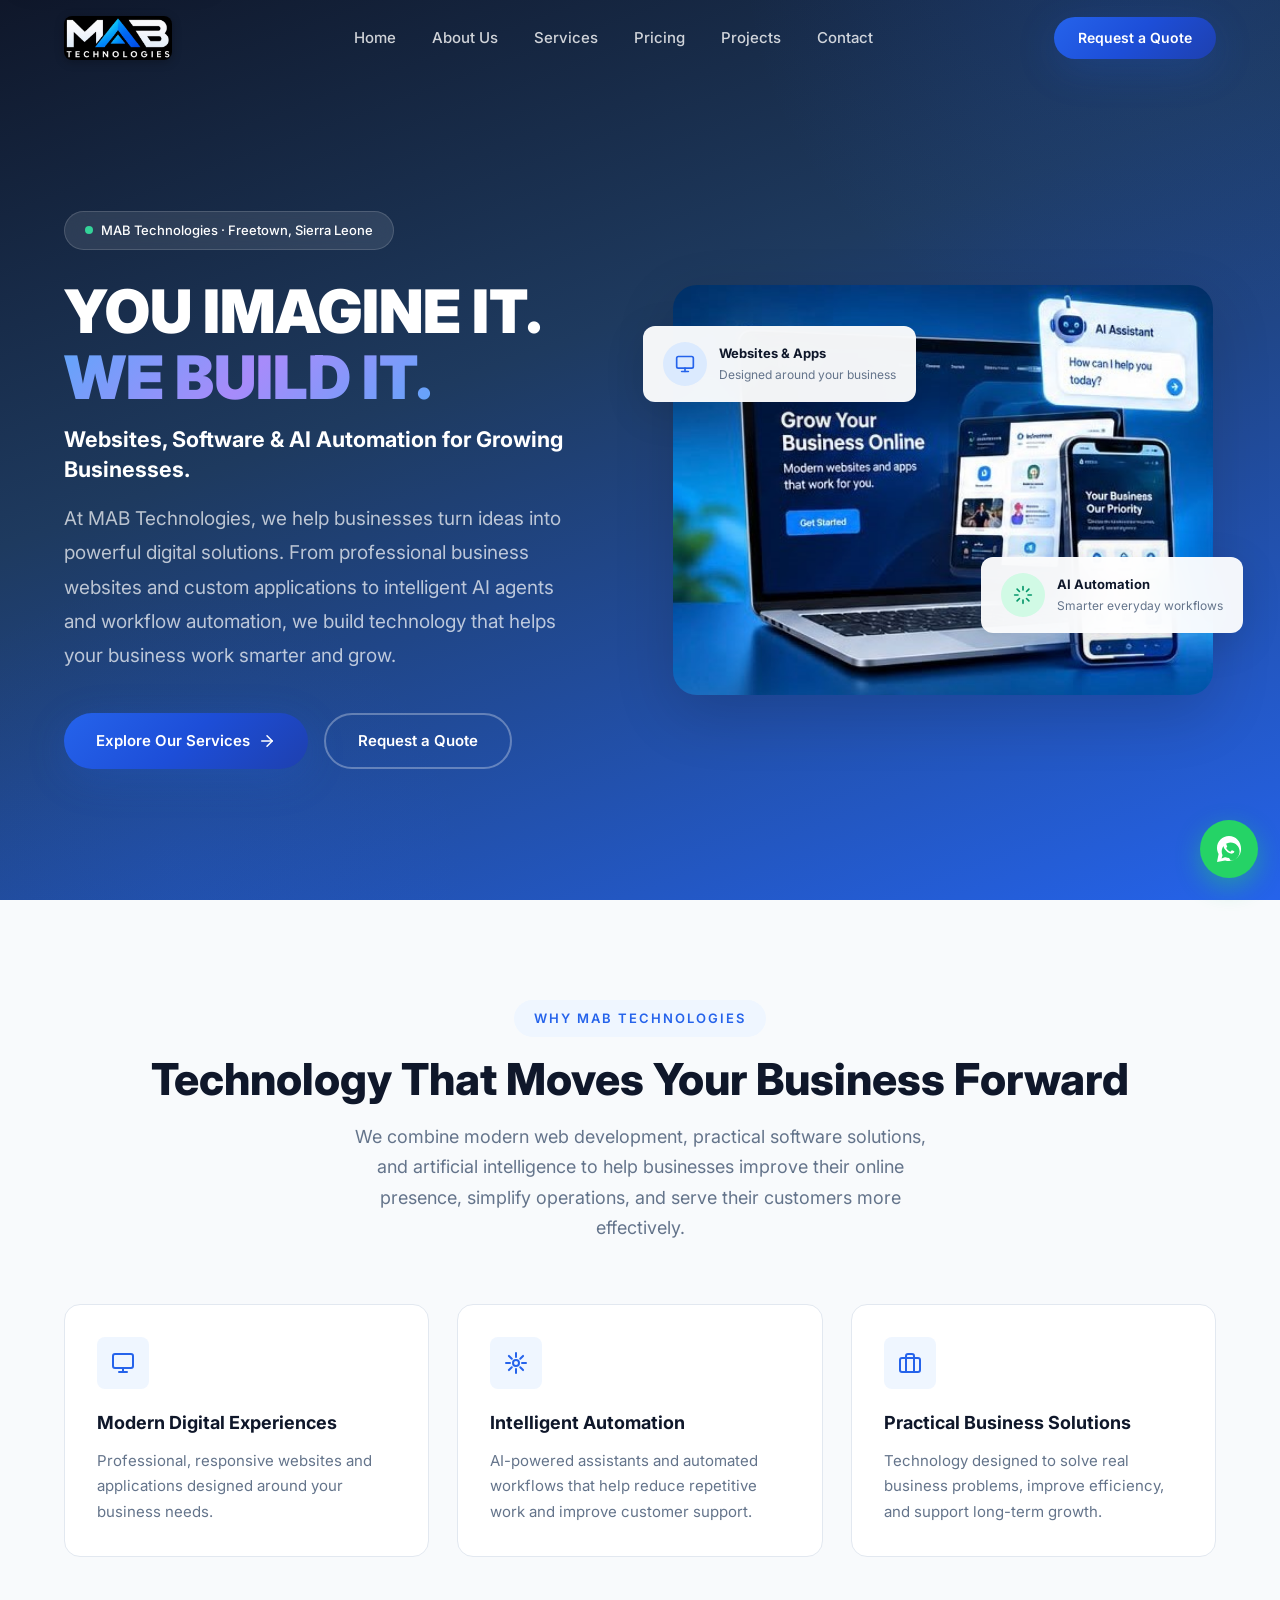
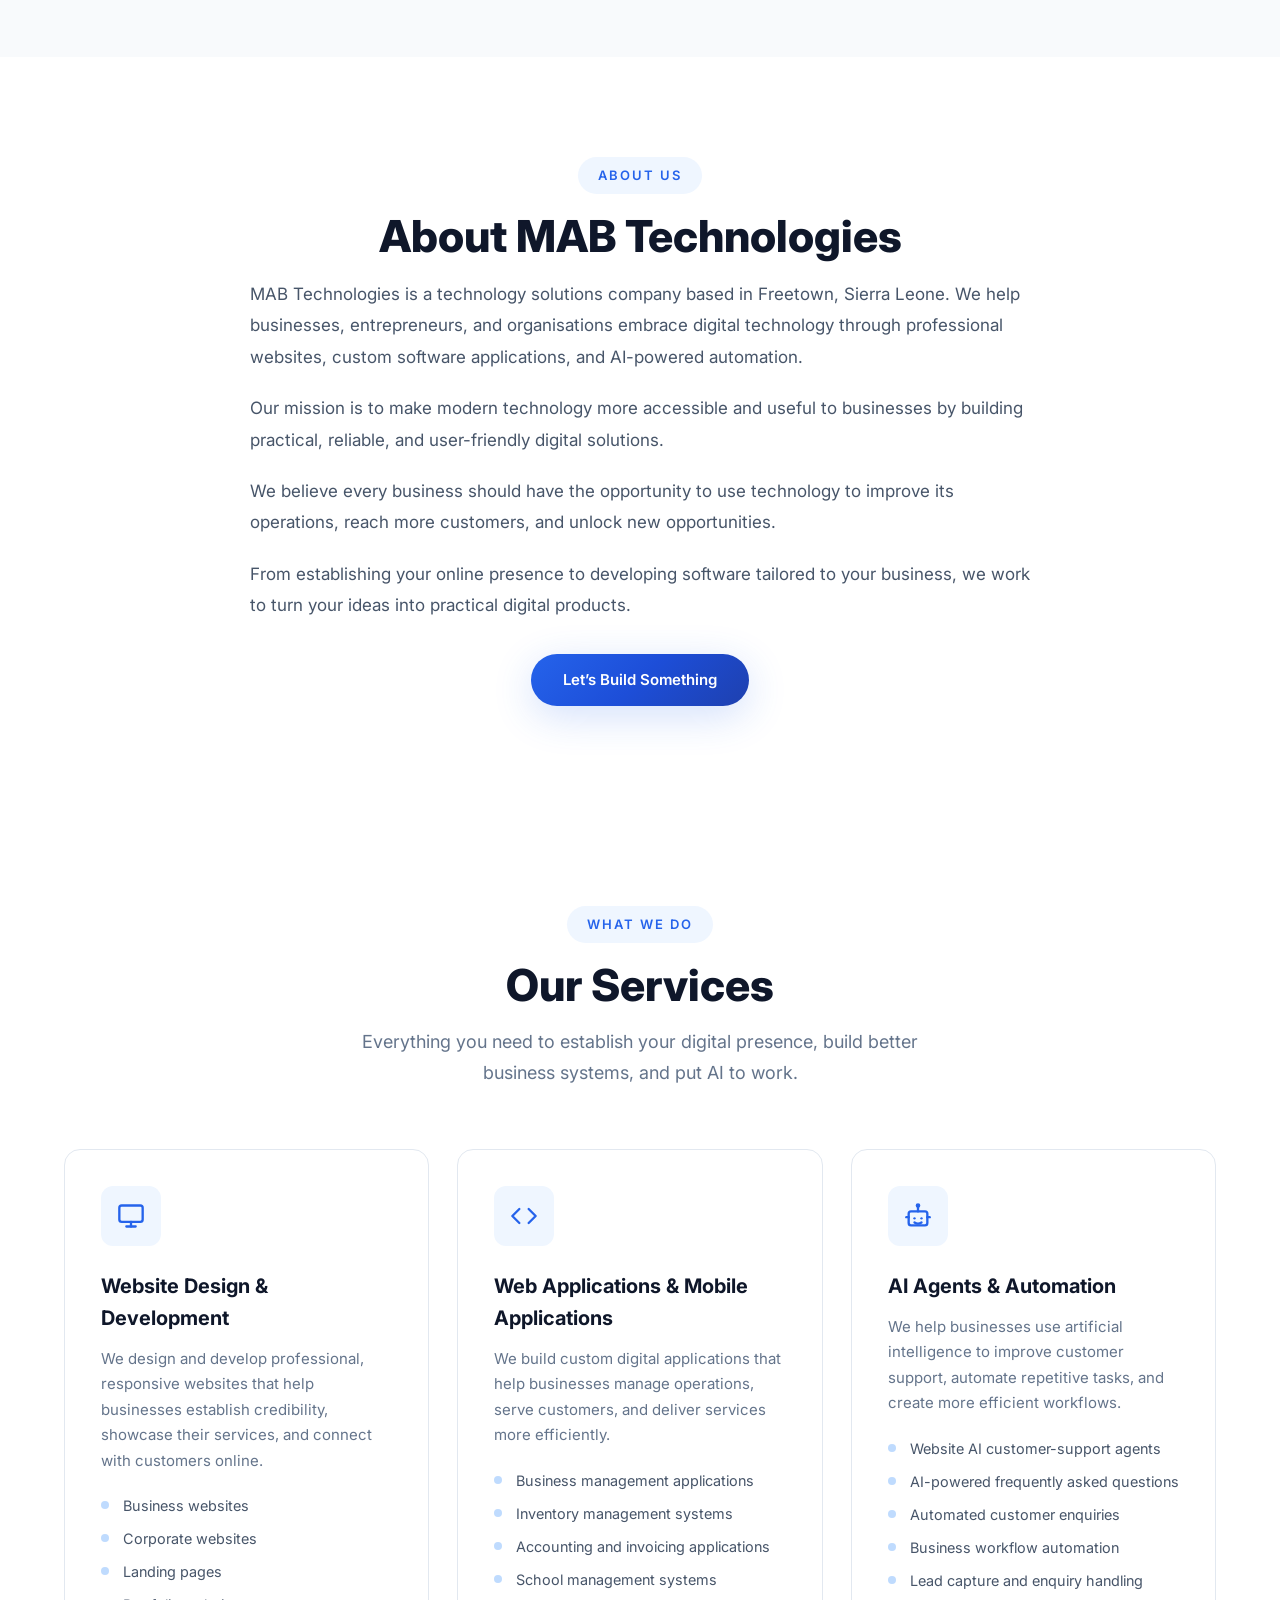
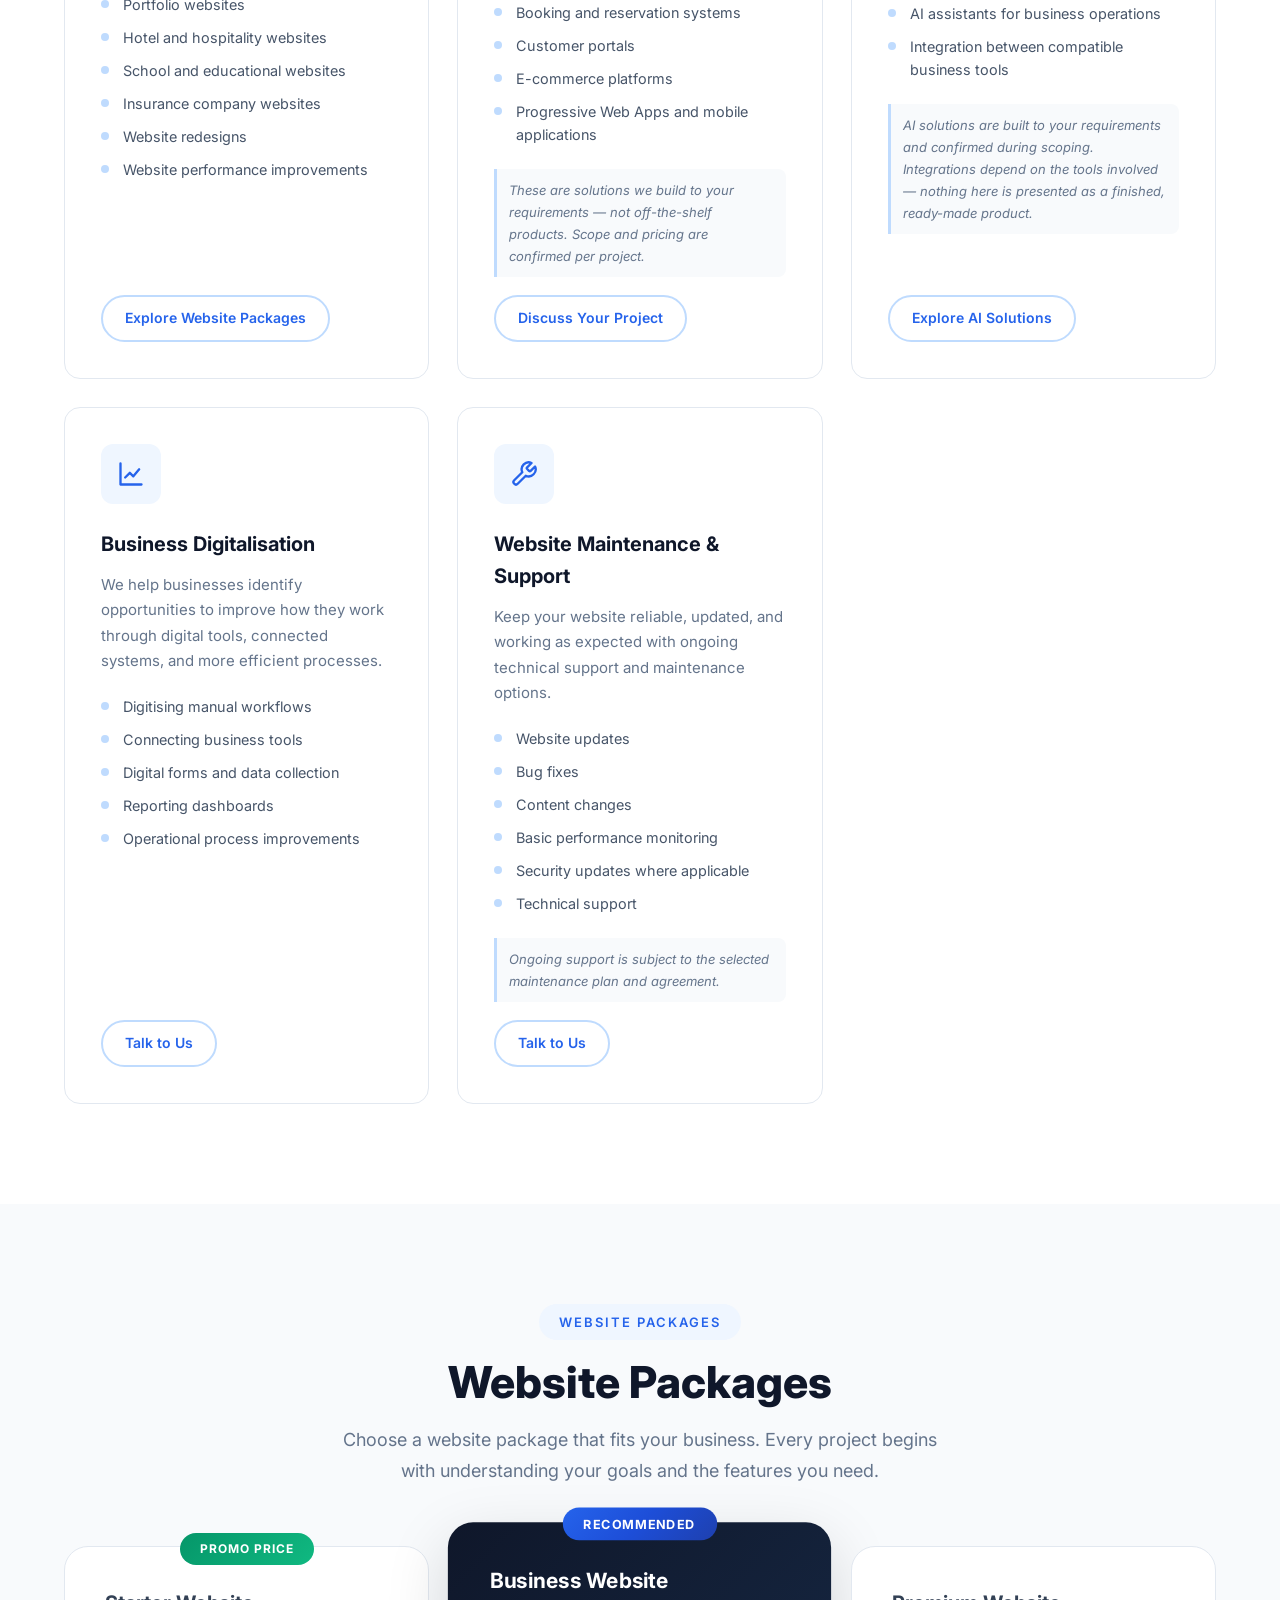
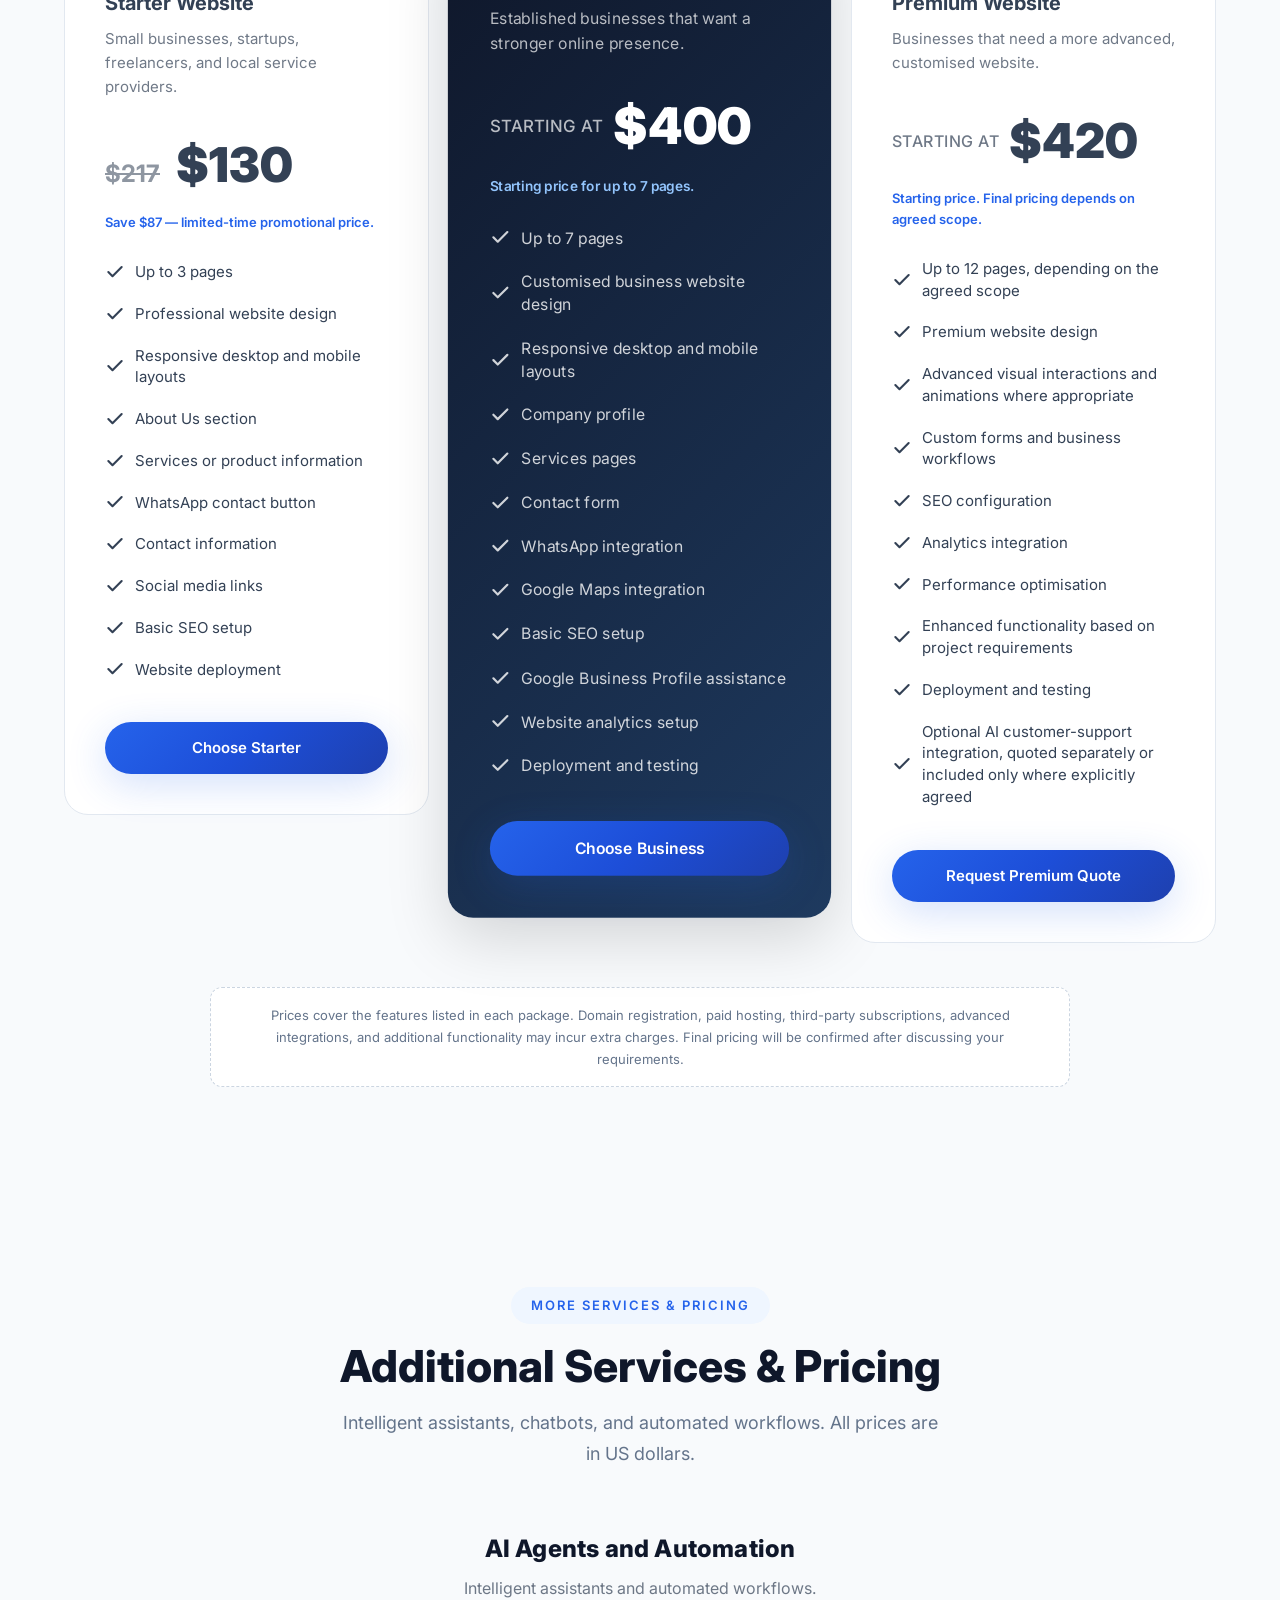
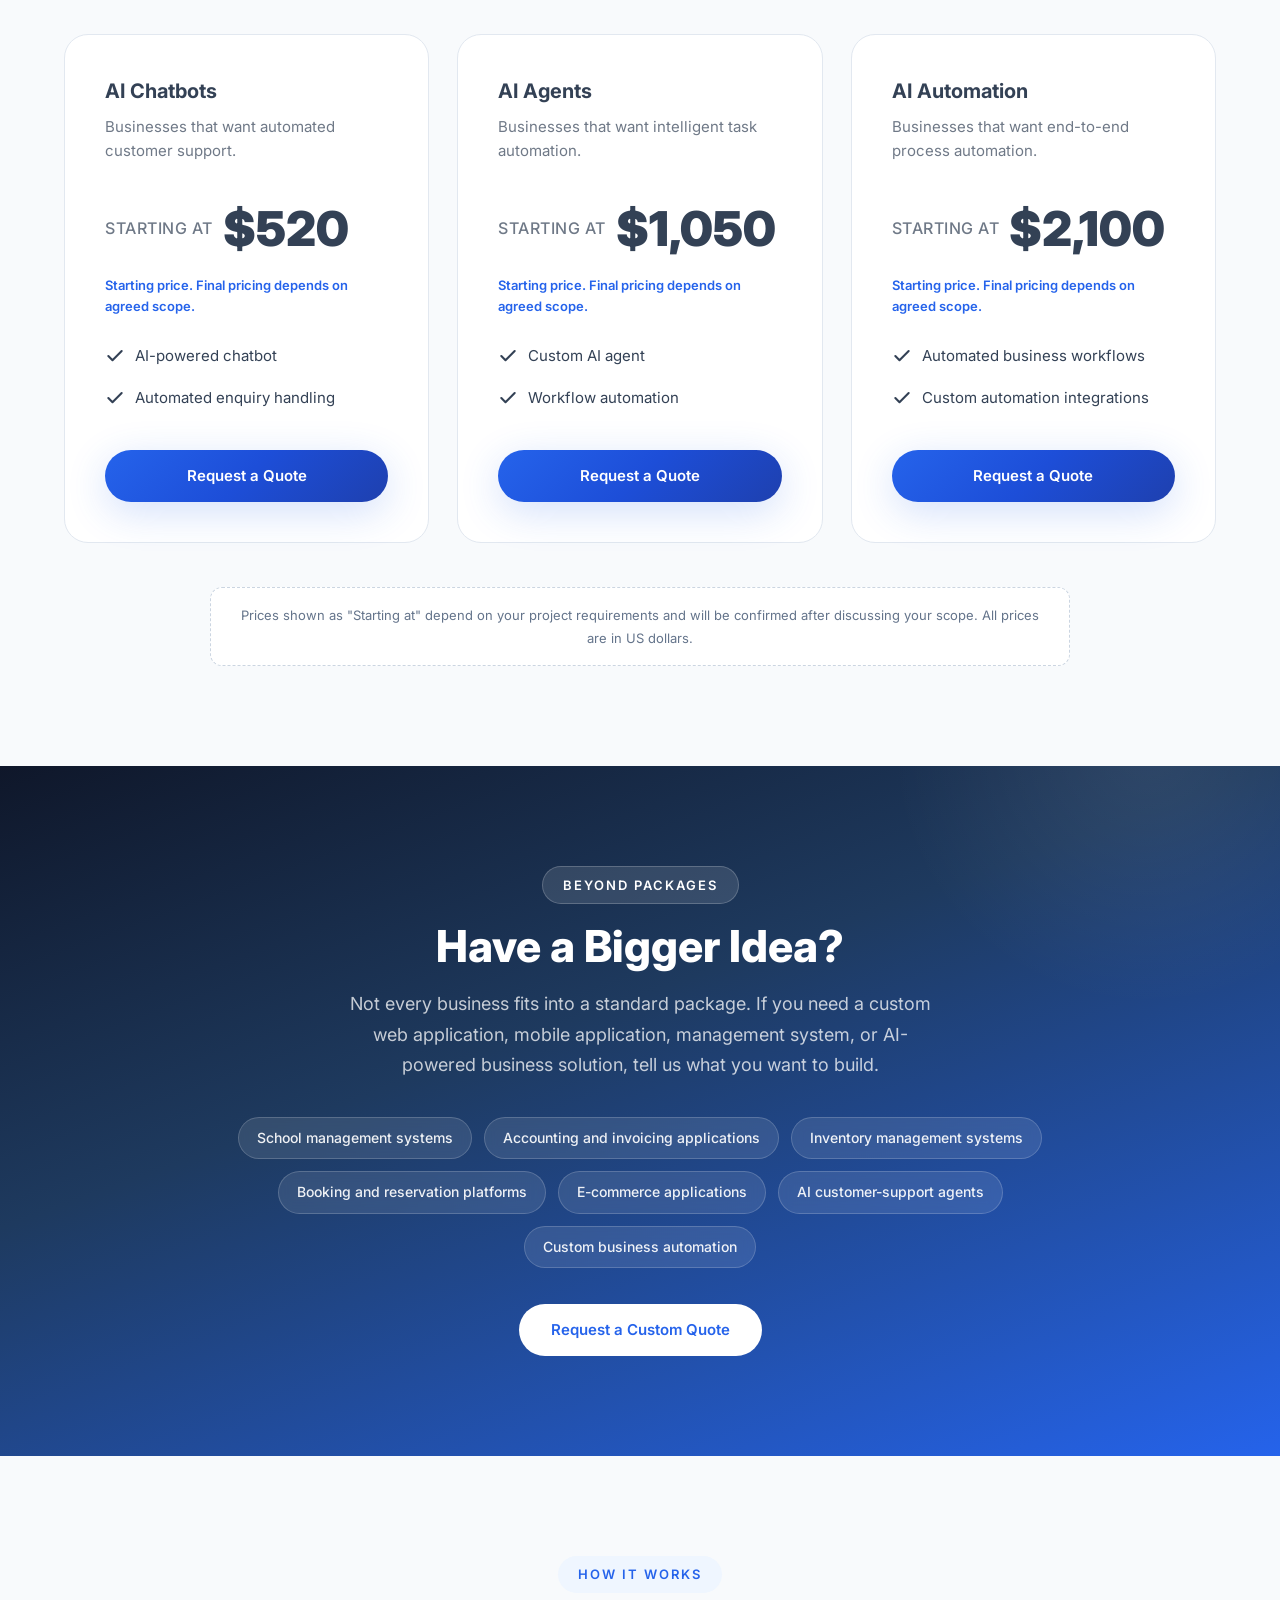
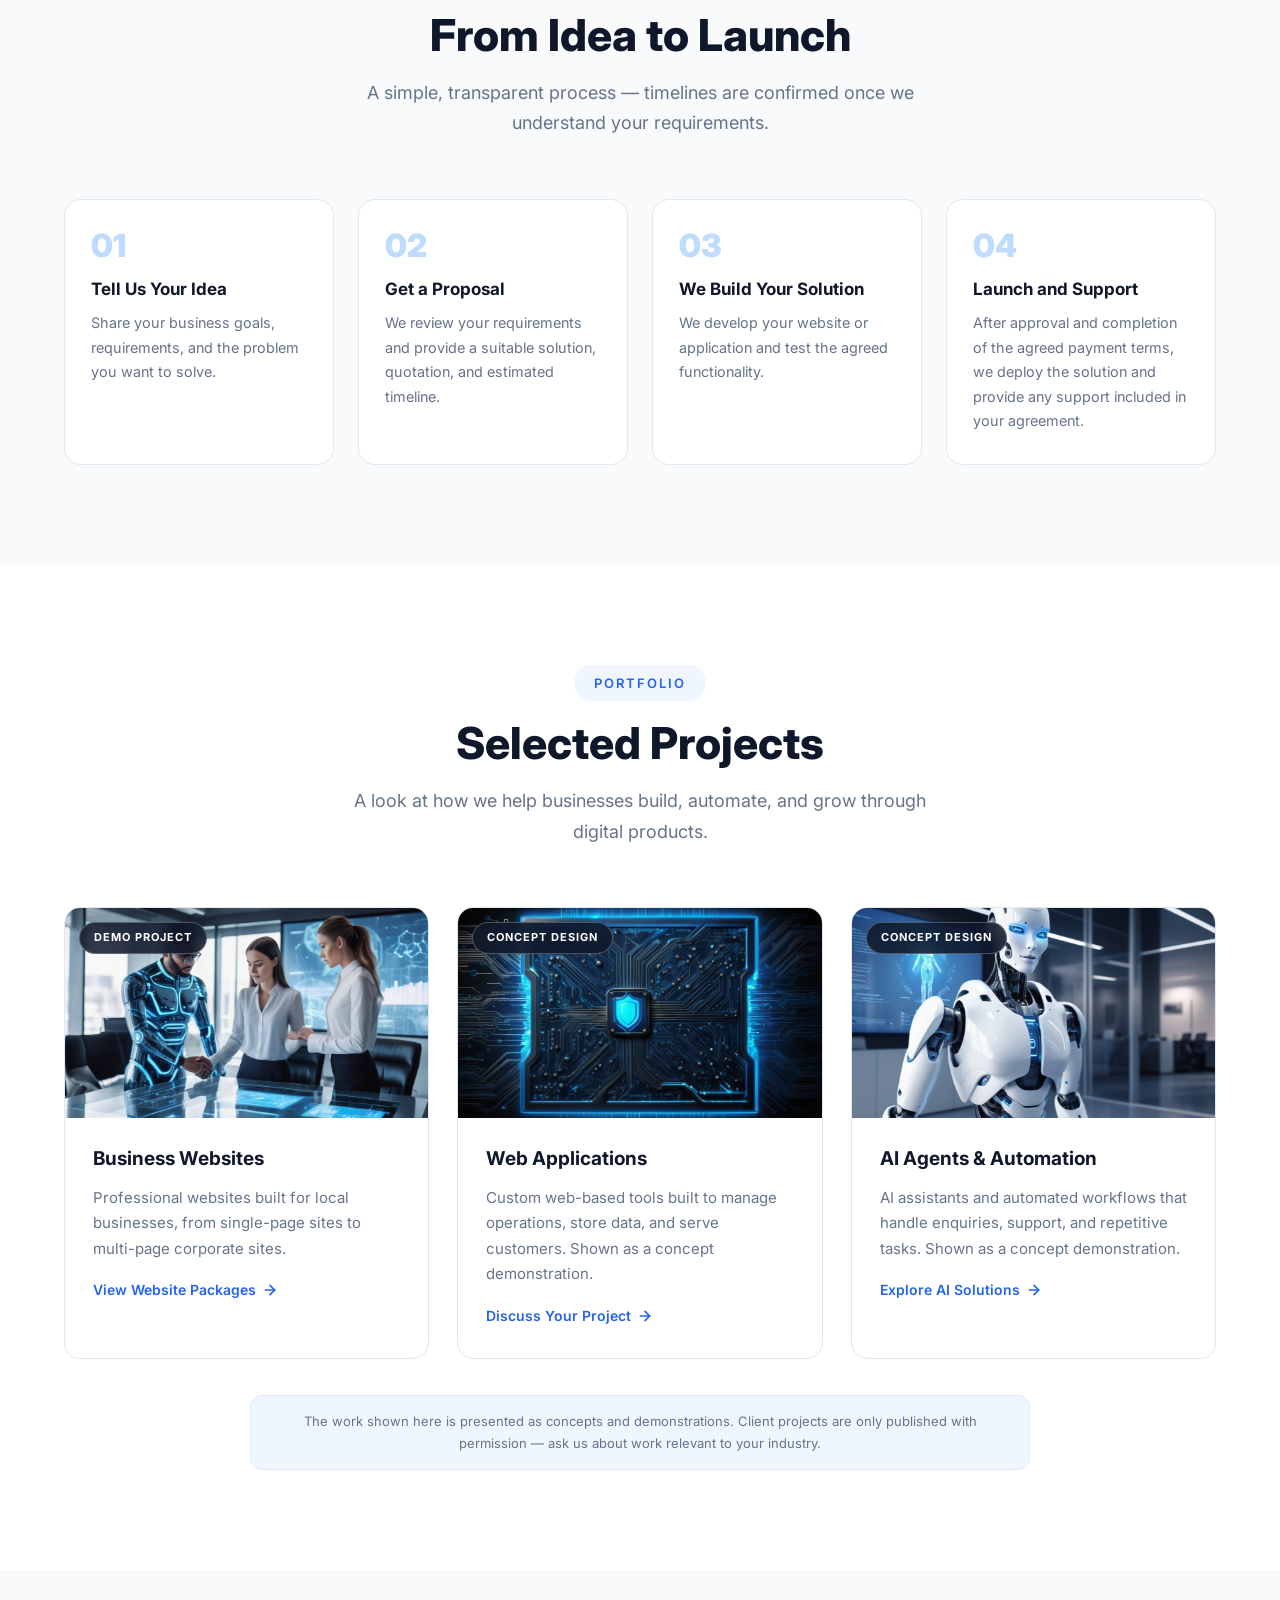
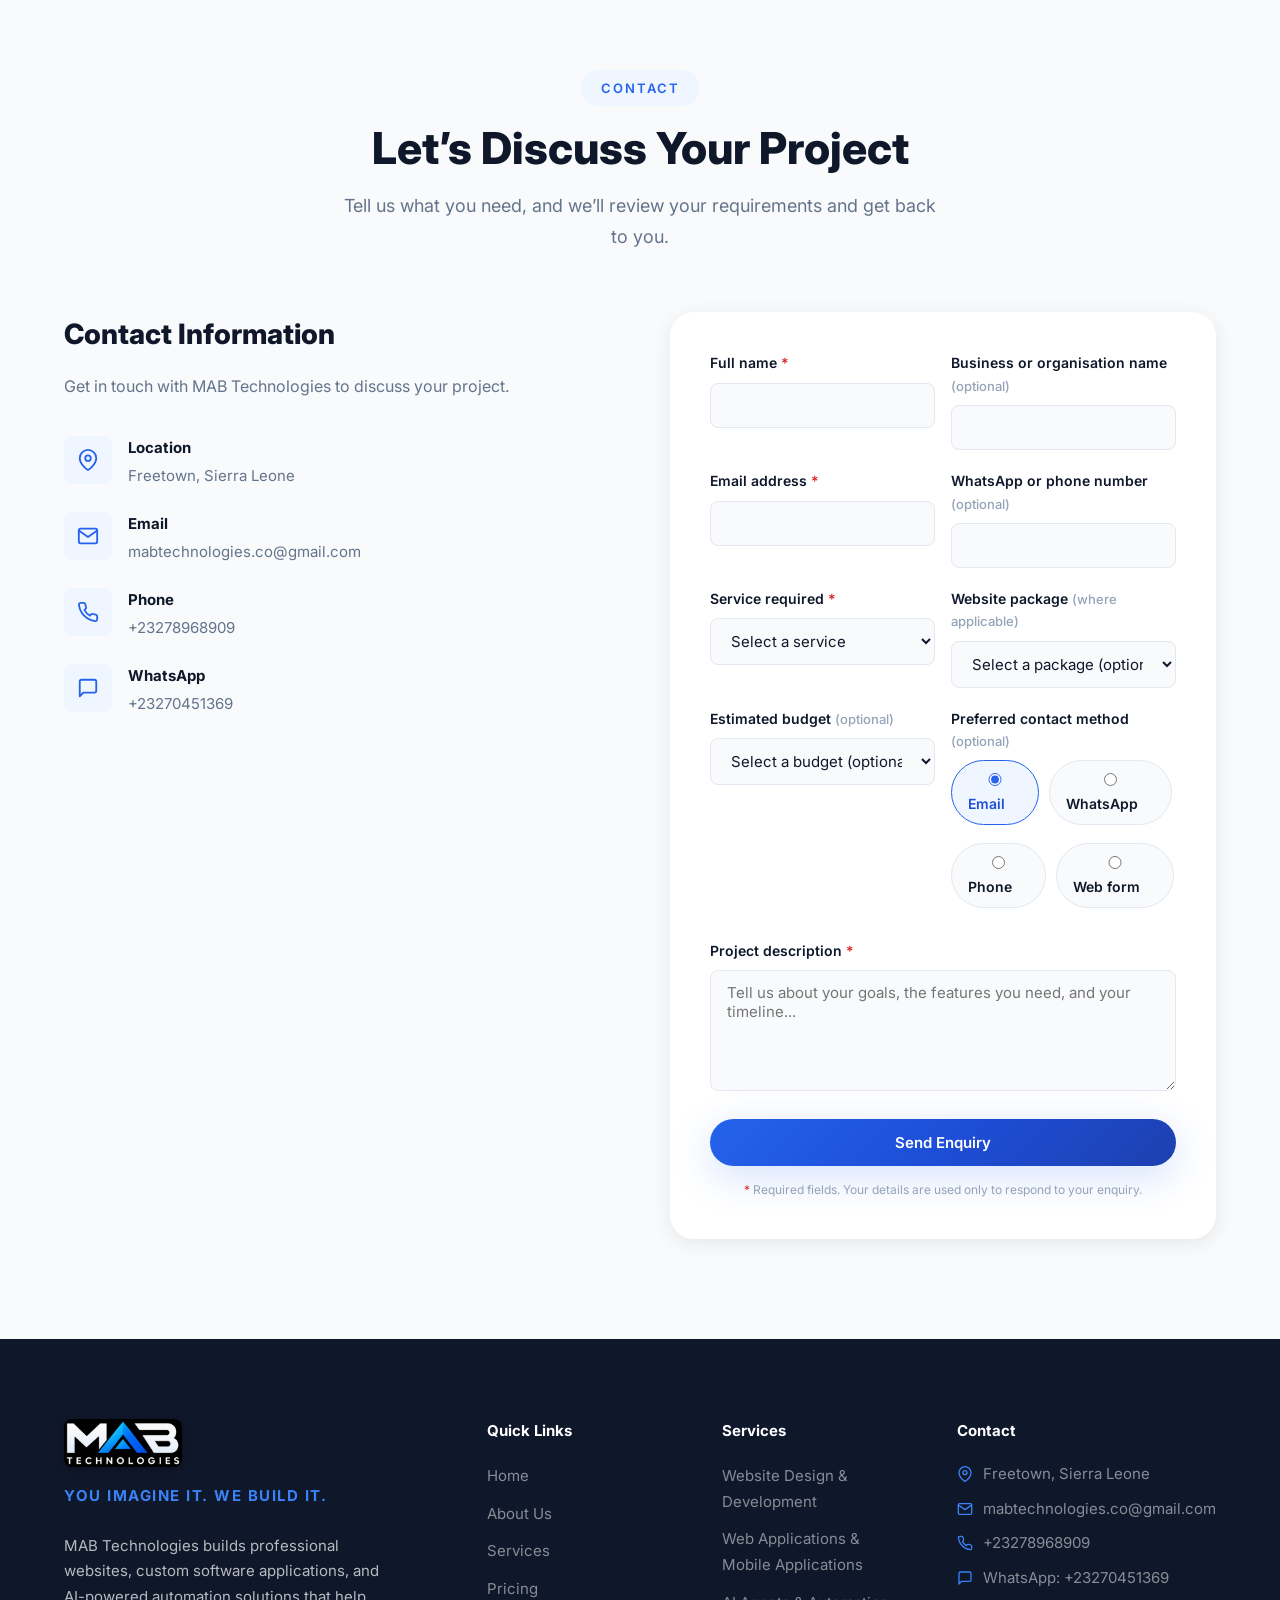
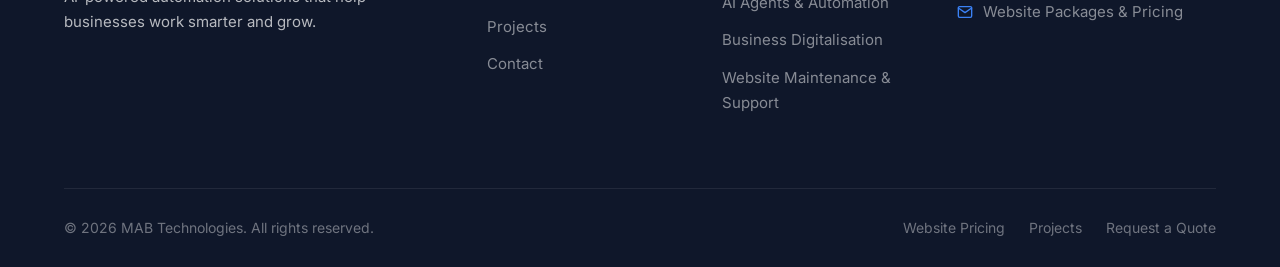
<file: alluxe.html>
<!DOCTYPE html>
<html lang="en">
<head>
    <meta charset="UTF-8">
    <meta name="viewport" content="width=device-width, initial-scale=1.0">
    <title>MAB Technologies</title>
    <meta name="robots" content="noindex">
    <meta http-equiv="refresh" content="0; url=index.html">
    <link rel="icon" href="favicon.ico" sizes="48x48">
    <link rel="icon" type="image/png" sizes="32x32" href="favicon-32x32.png">
    <script>location.replace("index.html");</script>
</head>
<body>
    <p>Redirecting to <a href="index.html">MAB Technologies</a>&hellip;</p>
</body>
</html>
</file>
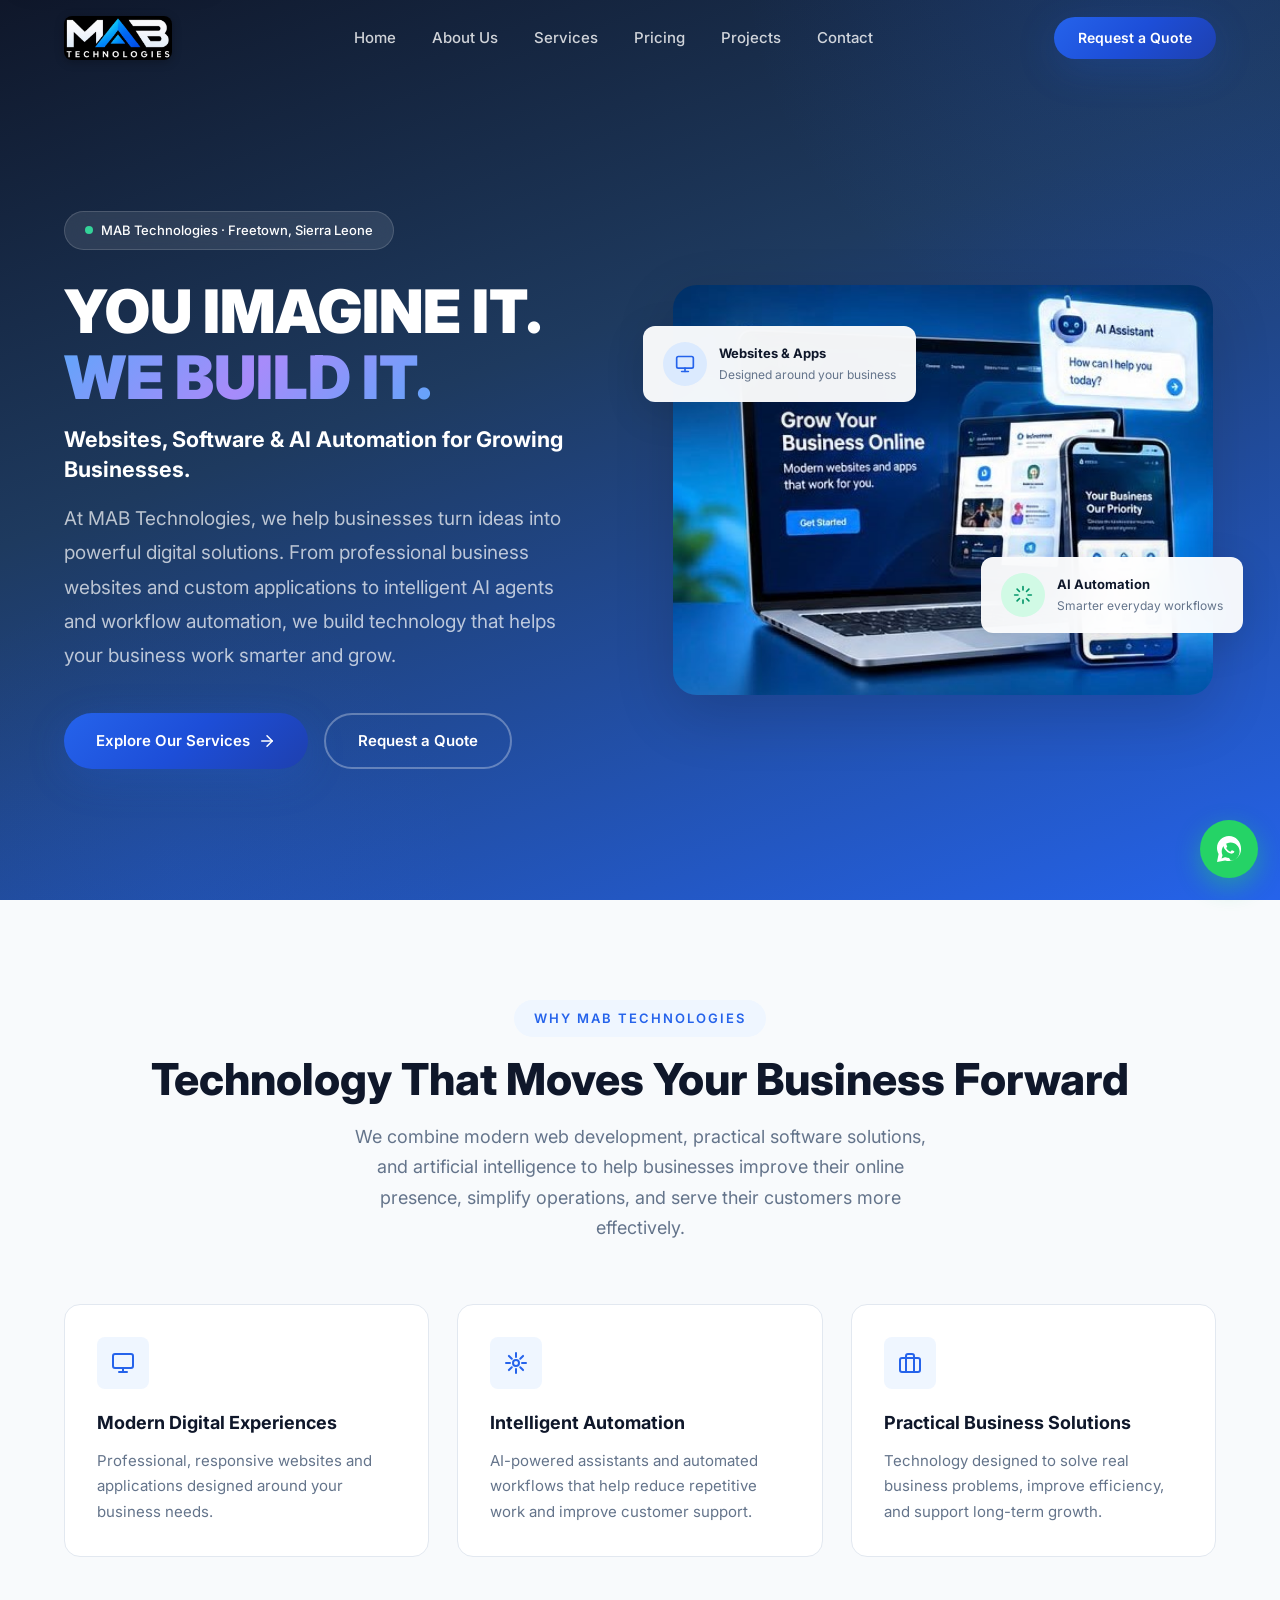
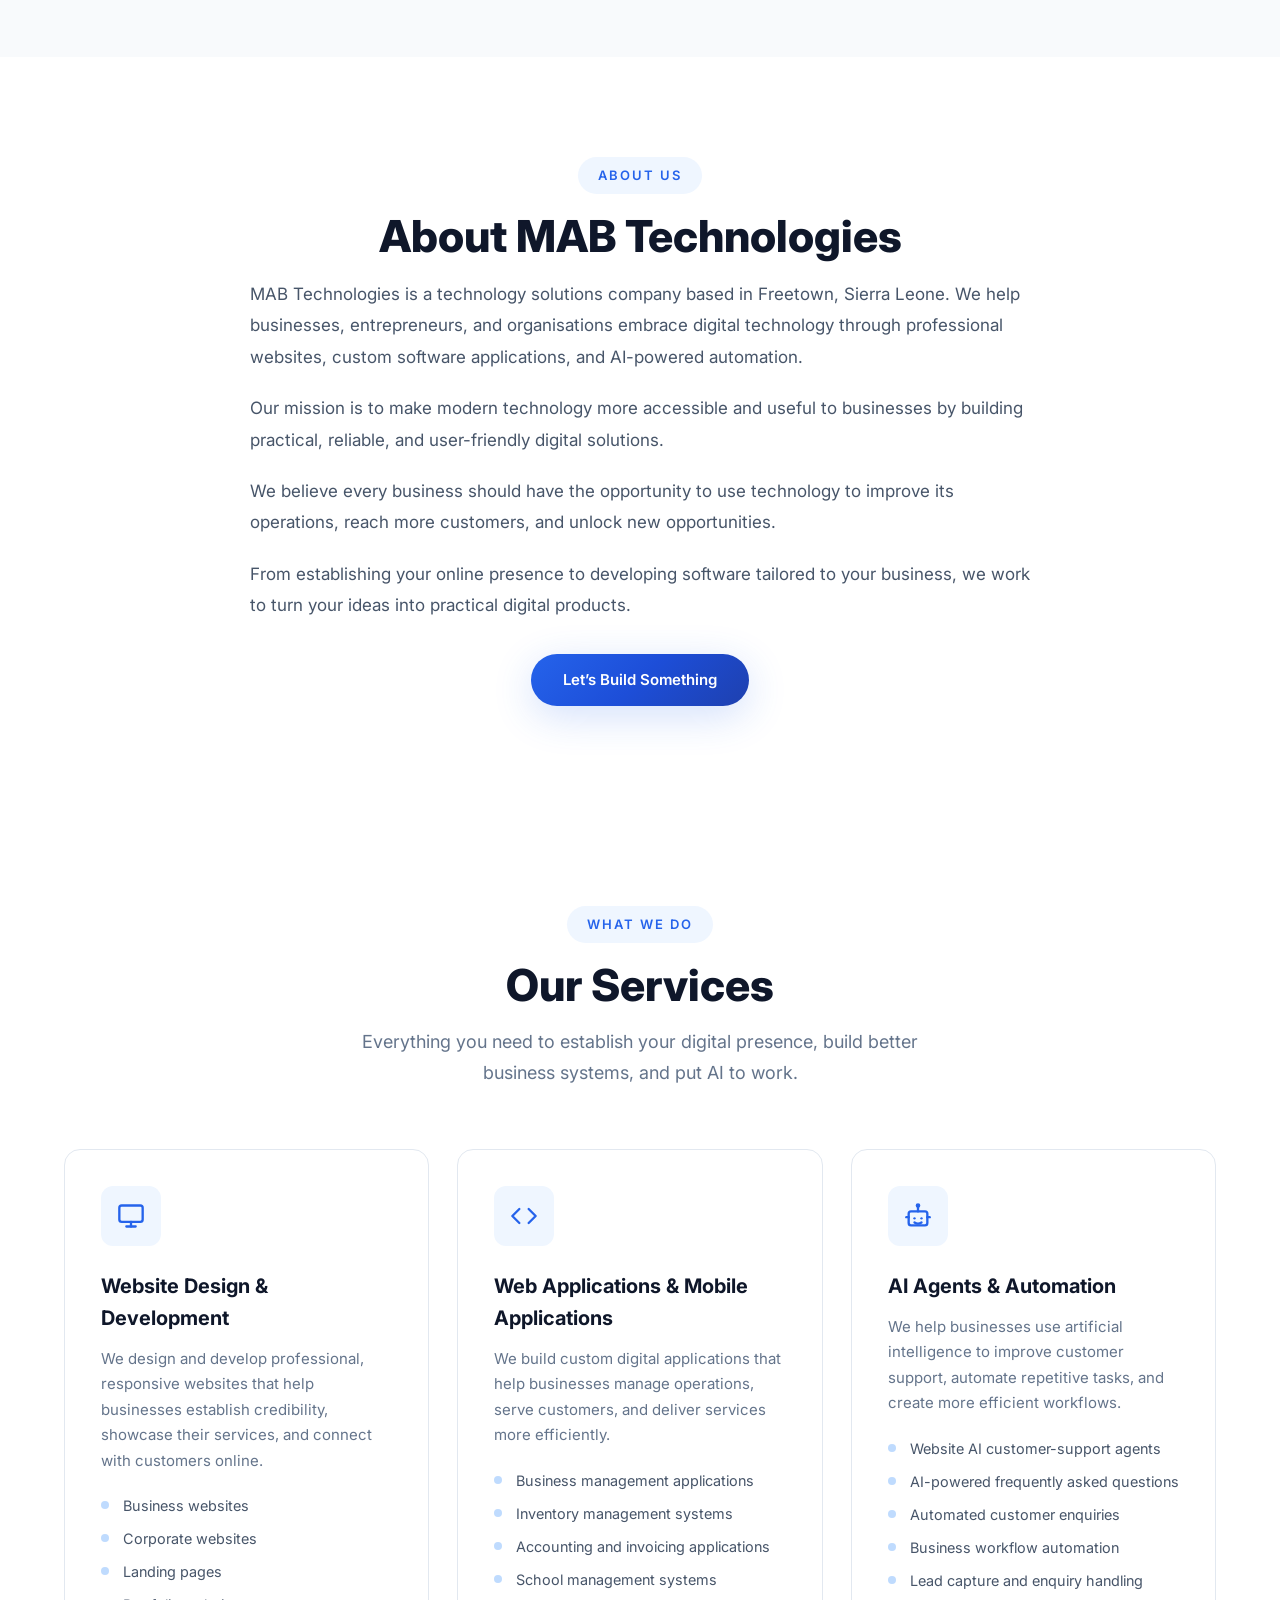
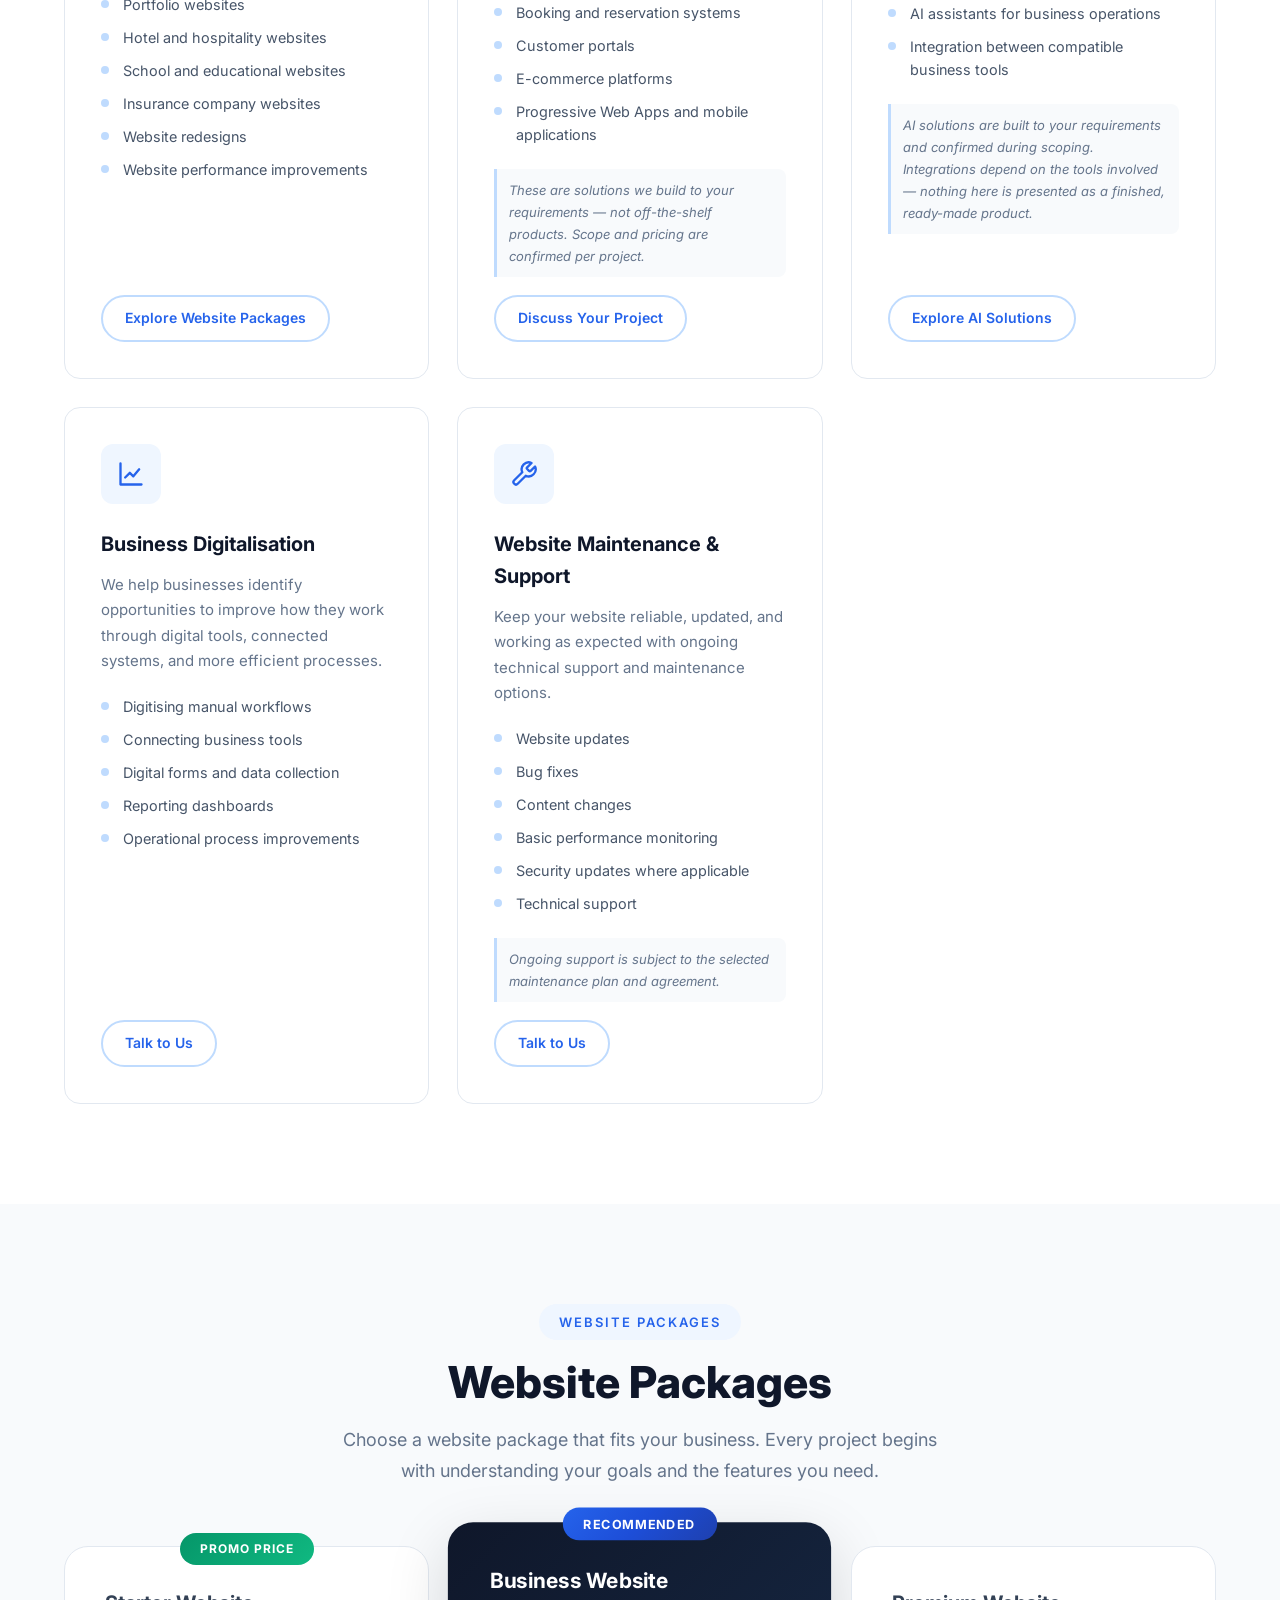
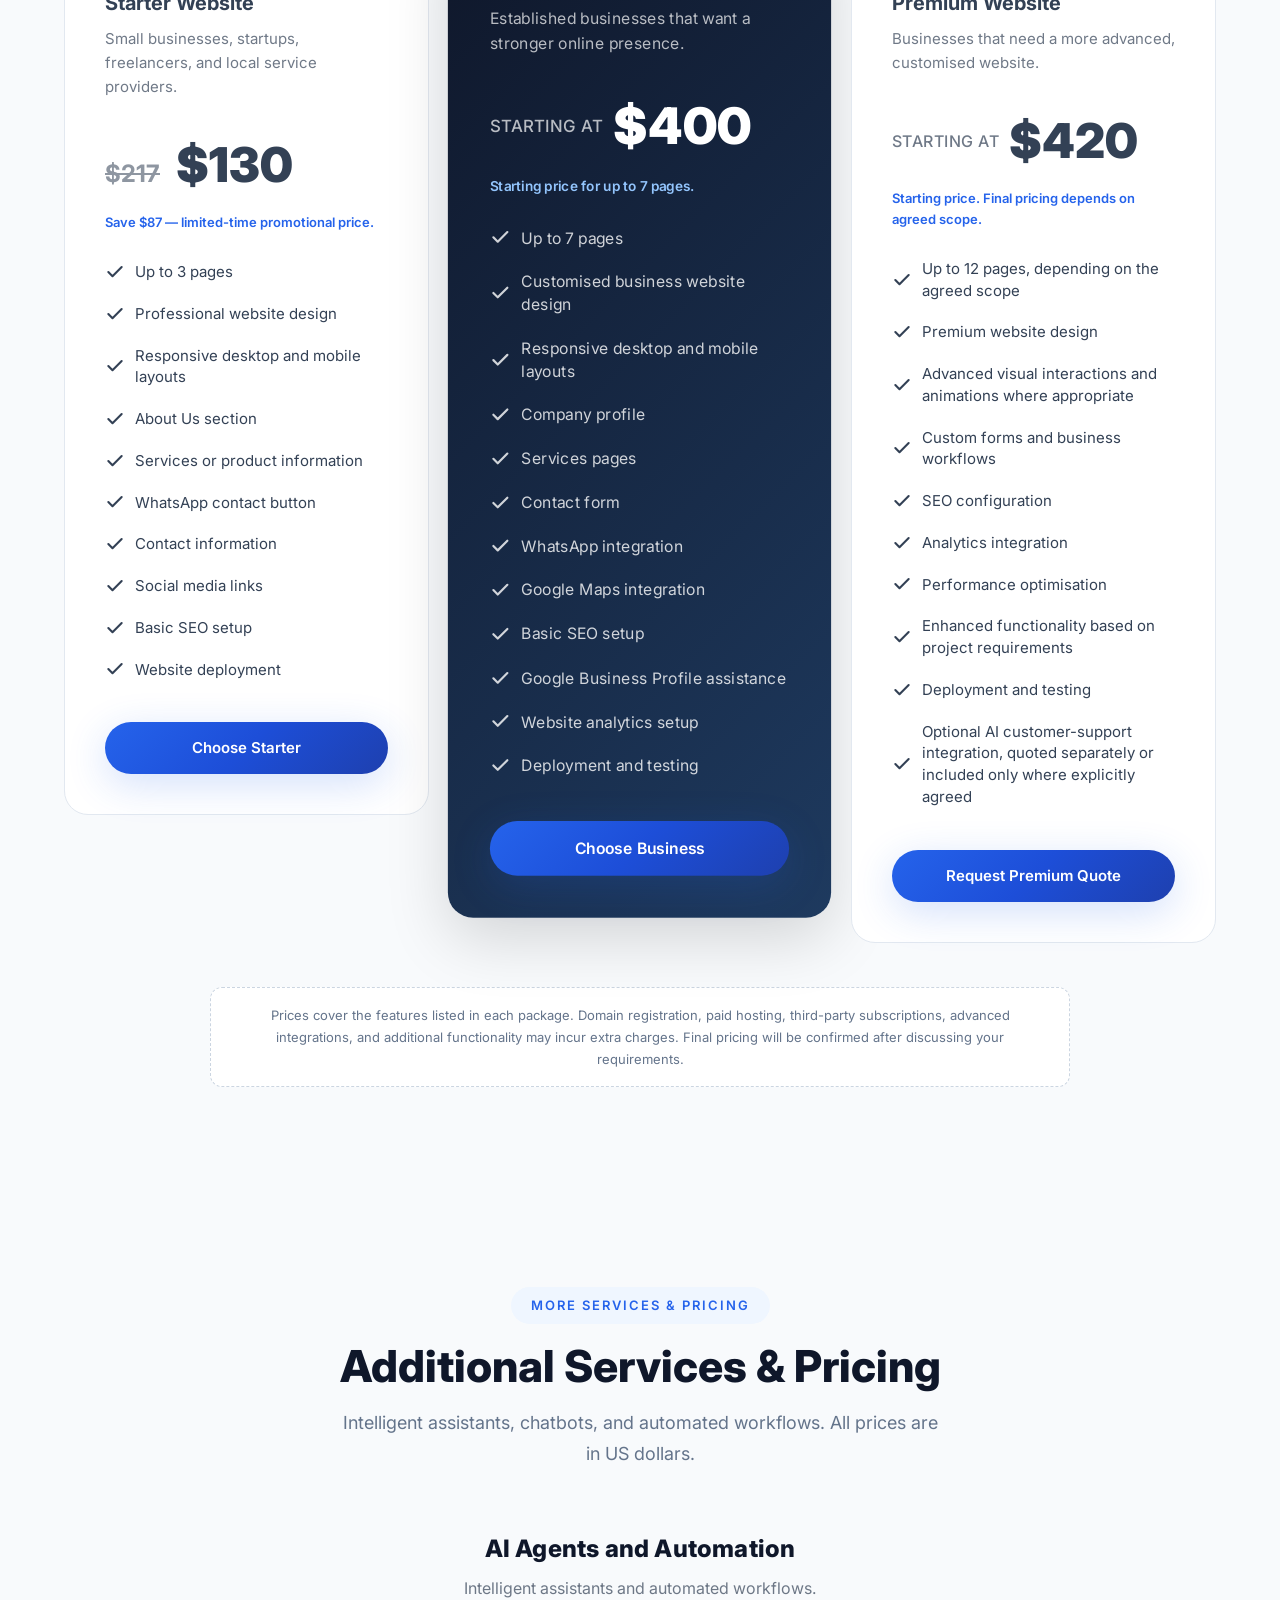
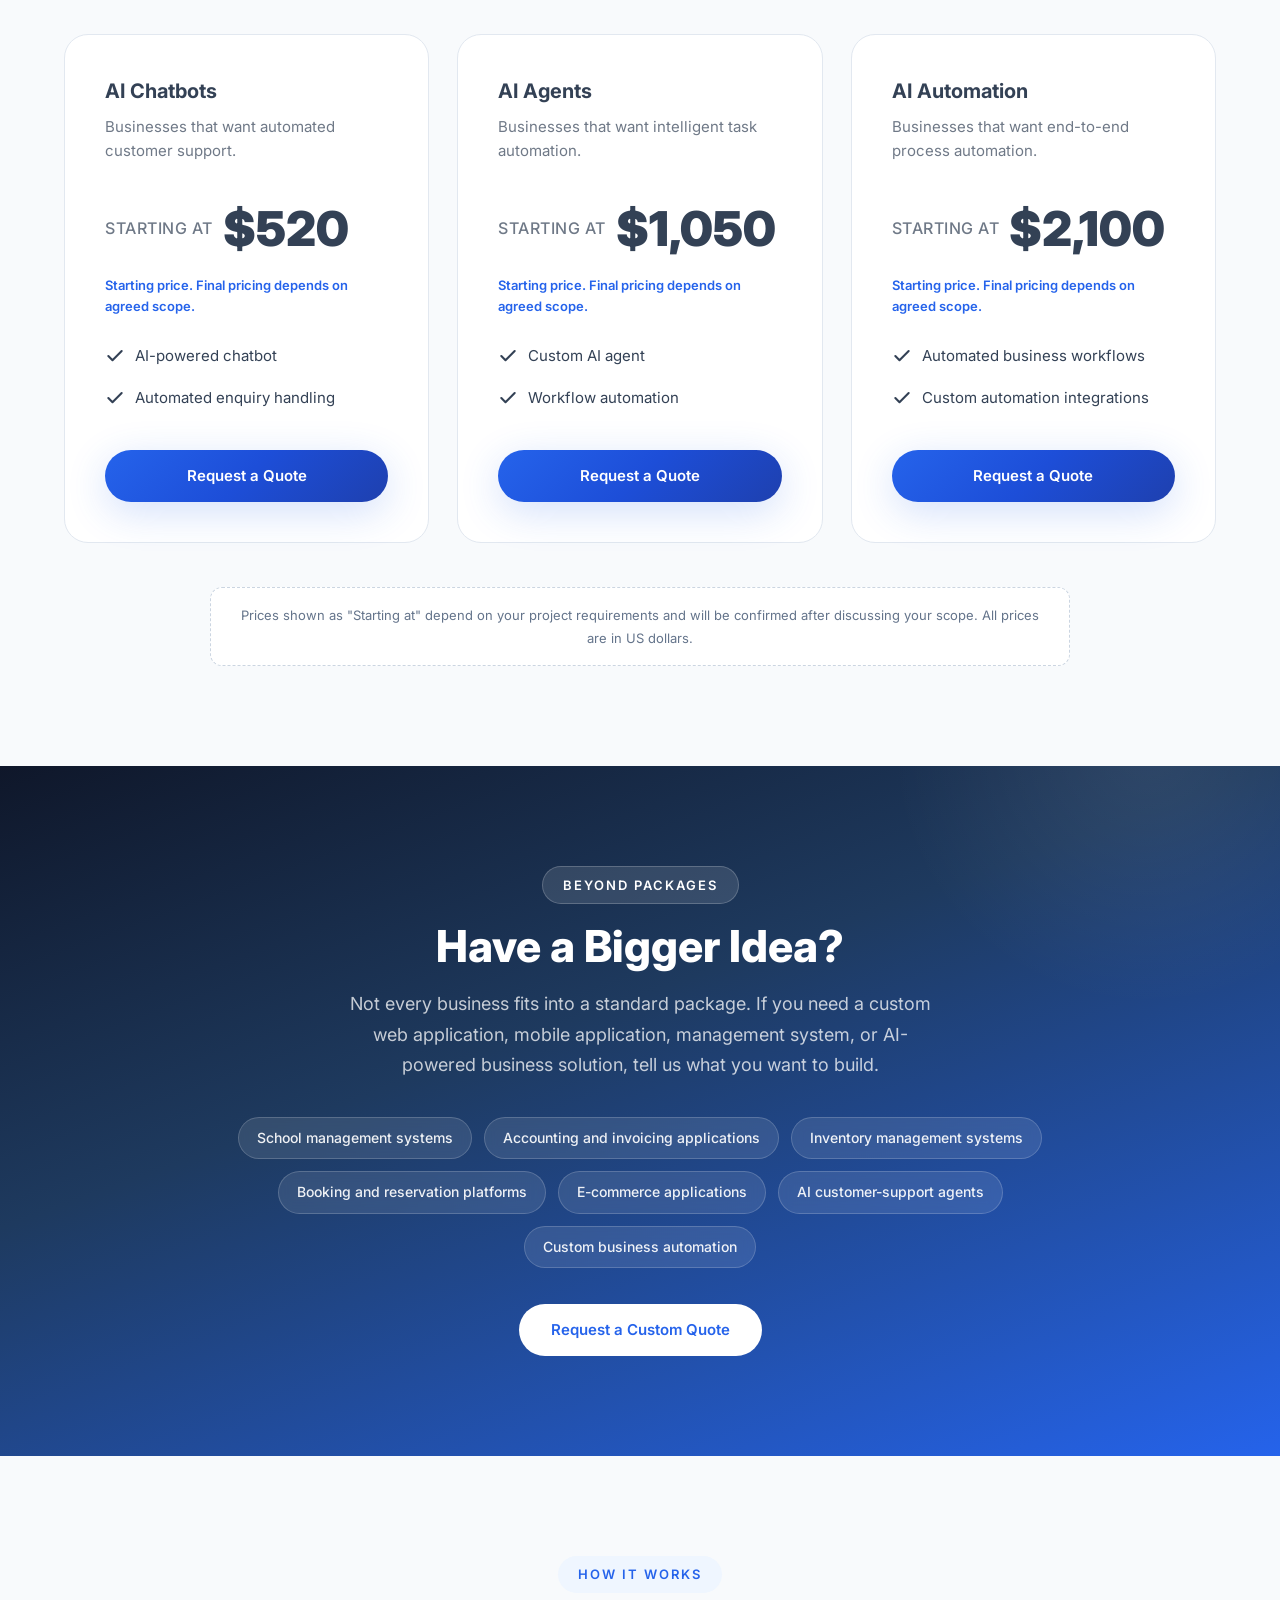
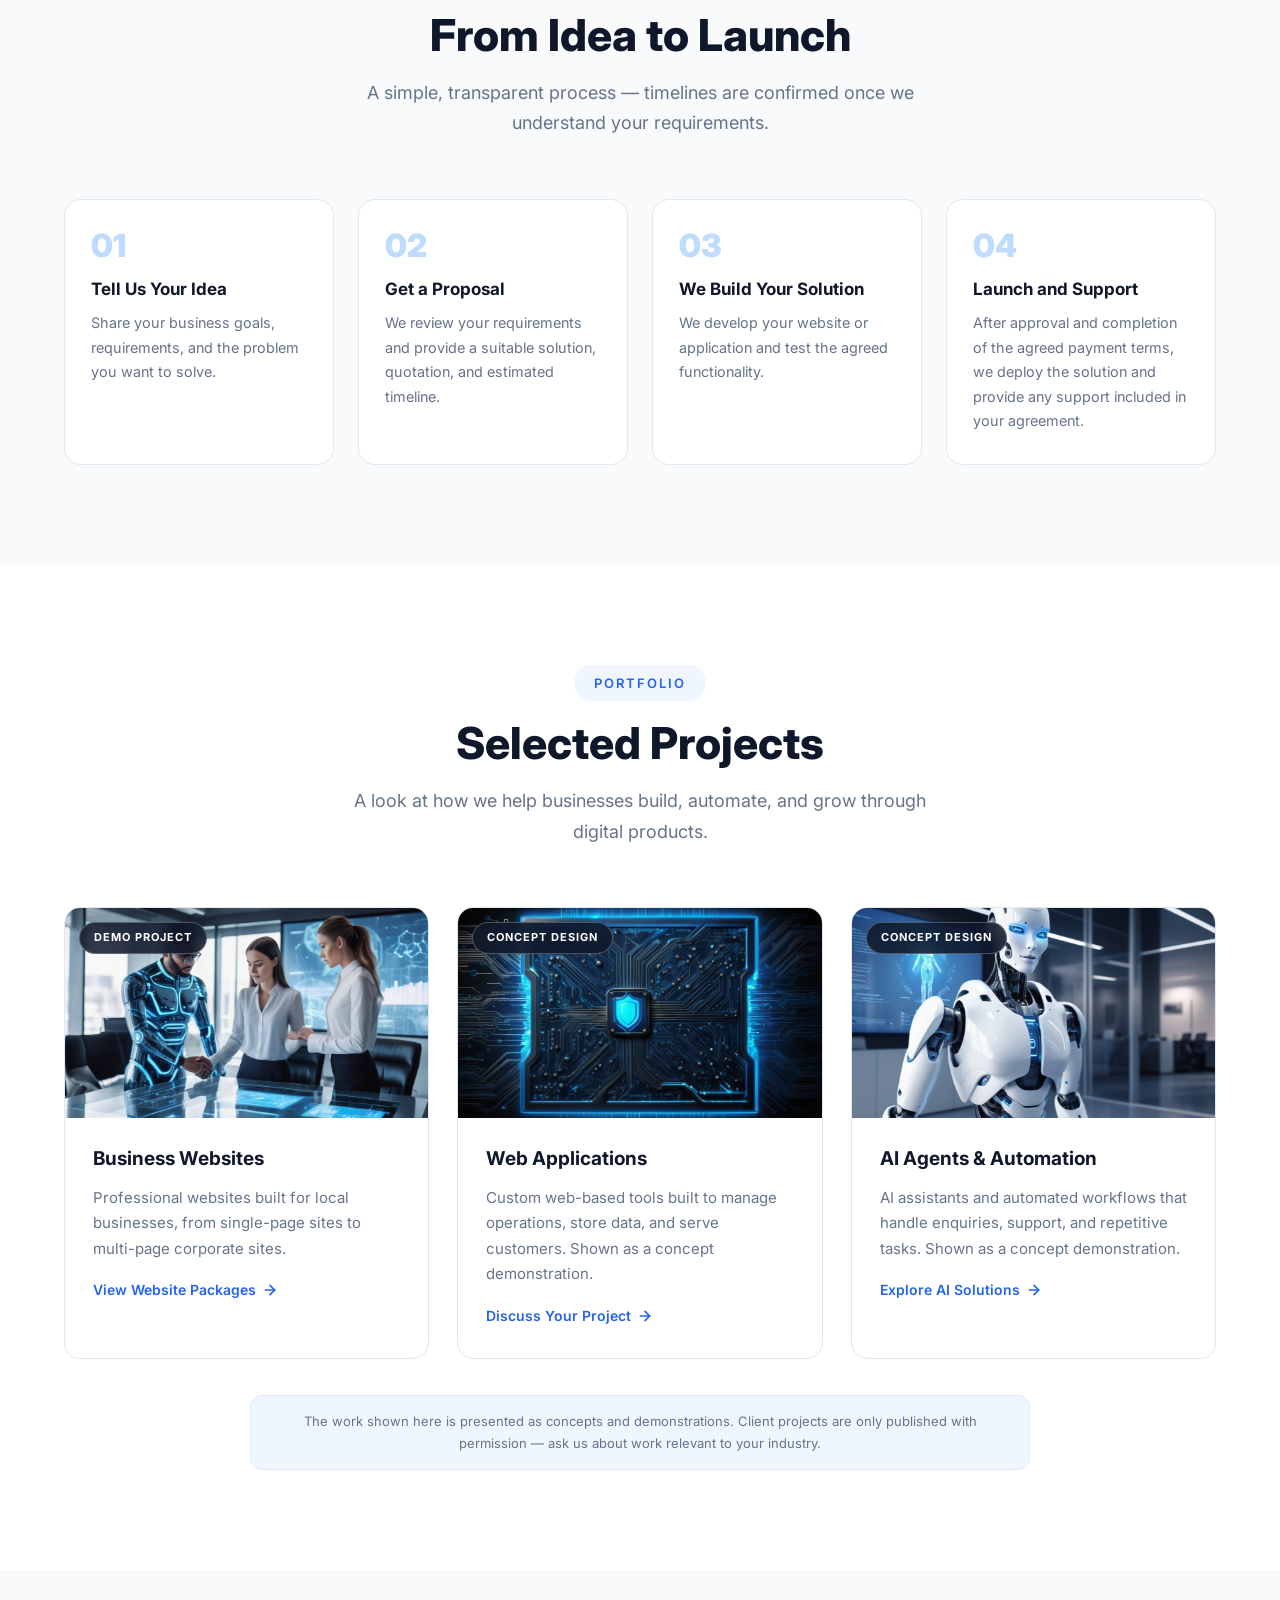
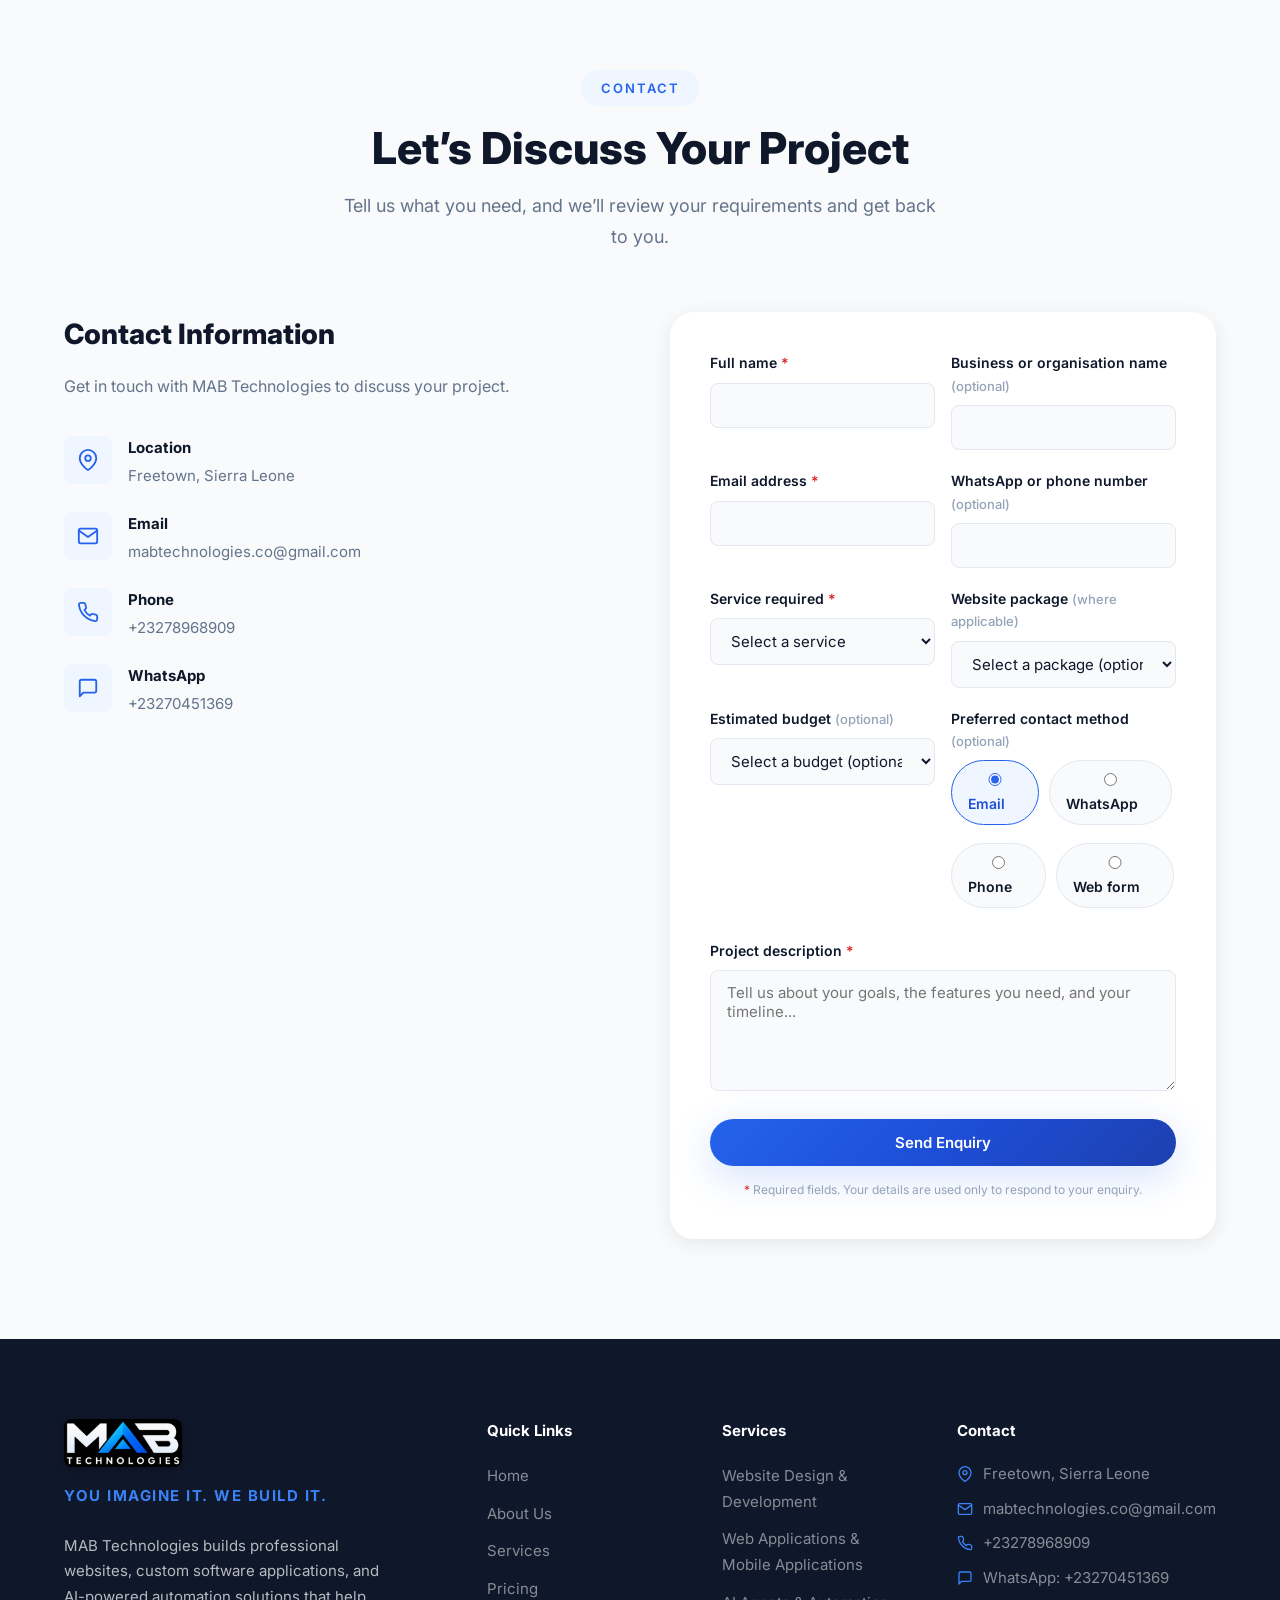
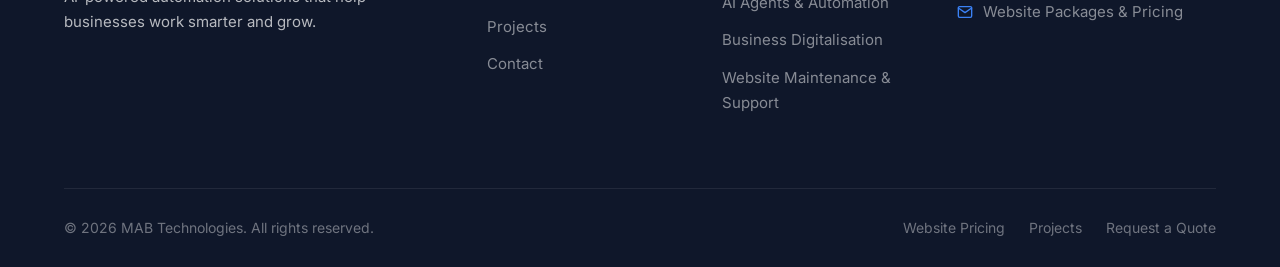
<file: contact.html>
<!DOCTYPE html>
<html lang="en">
<head>
    <meta charset="UTF-8">
    <meta name="viewport" content="width=device-width, initial-scale=1.0">
    <title>MAB Technologies</title>
    <meta name="robots" content="noindex">
    <meta http-equiv="refresh" content="0; url=index.html#contact">
    <link rel="icon" href="favicon.ico" sizes="48x48">
    <link rel="icon" type="image/png" sizes="32x32" href="favicon-32x32.png">
    <script>location.replace("index.html#contact");</script>
</head>
<body>
    <p>Redirecting to <a href="index.html#contact">MAB Technologies</a>&hellip;</p>
</body>
</html>
</file>
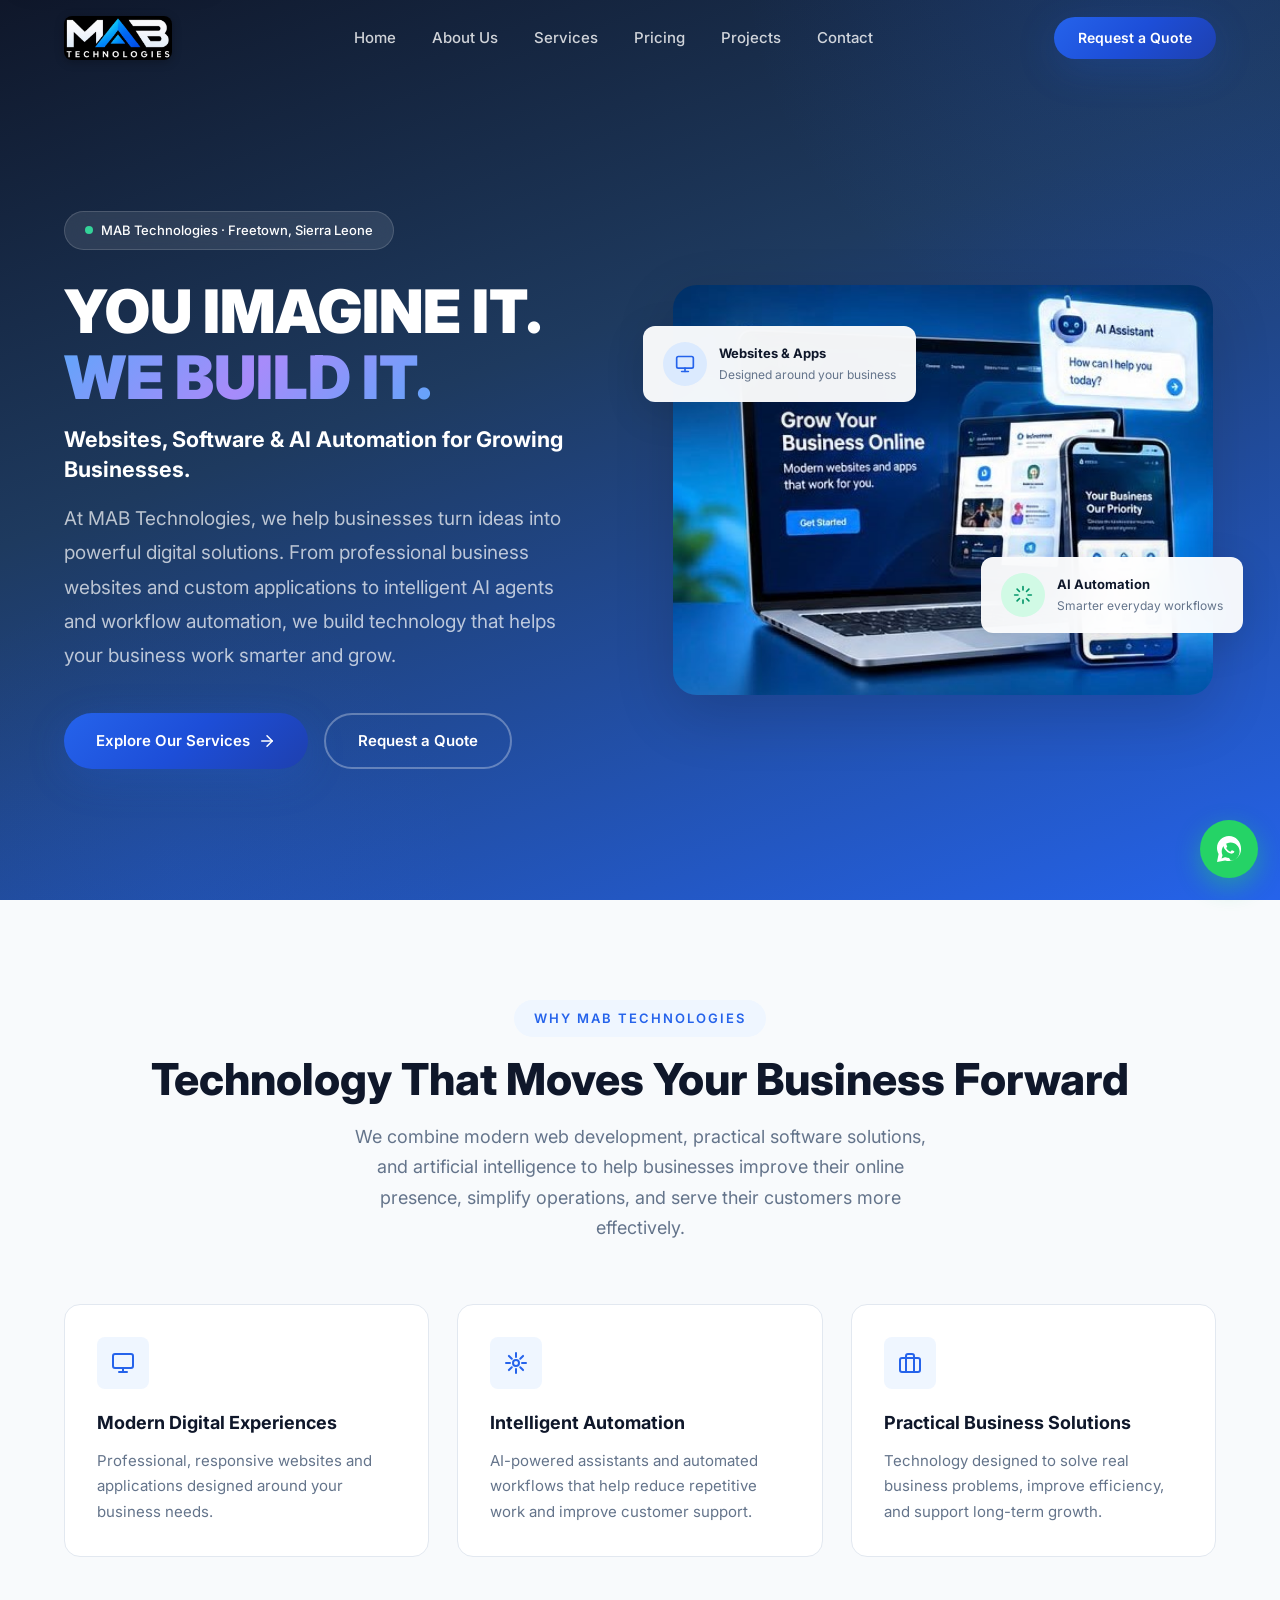
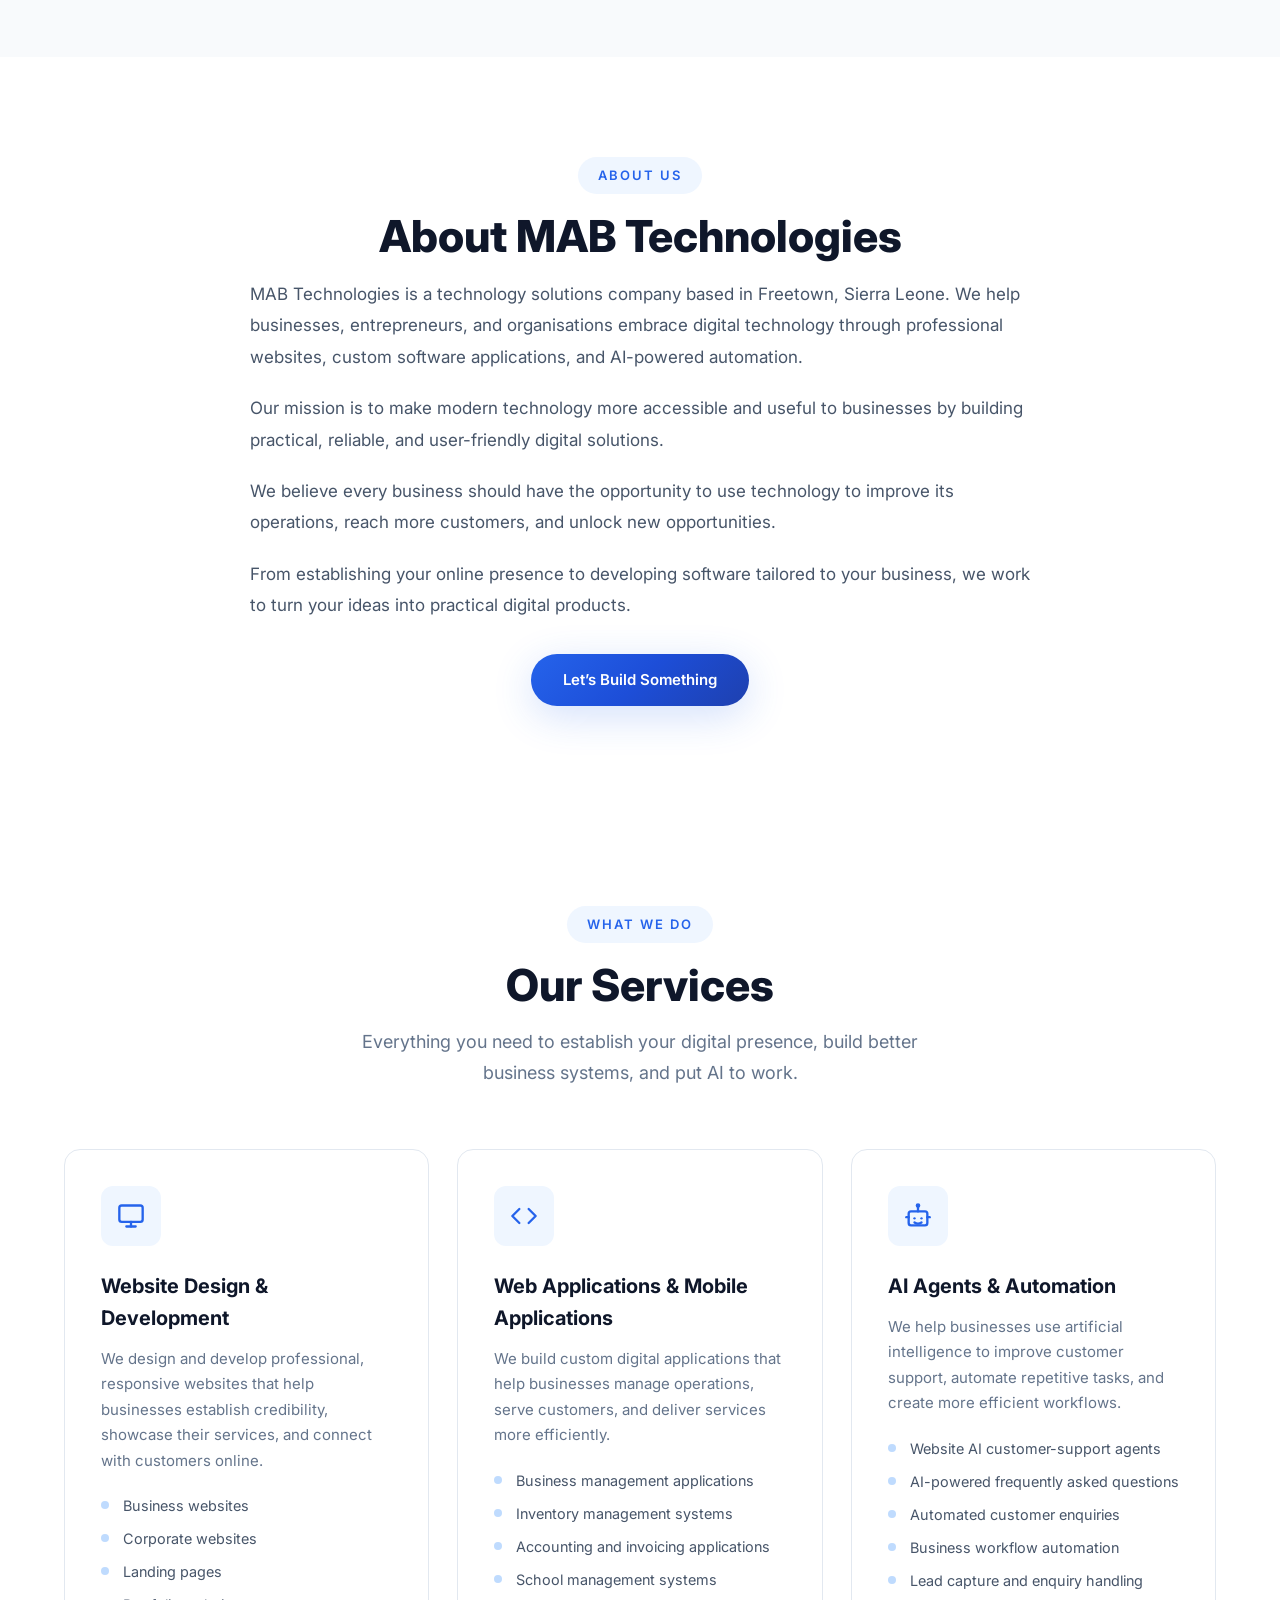
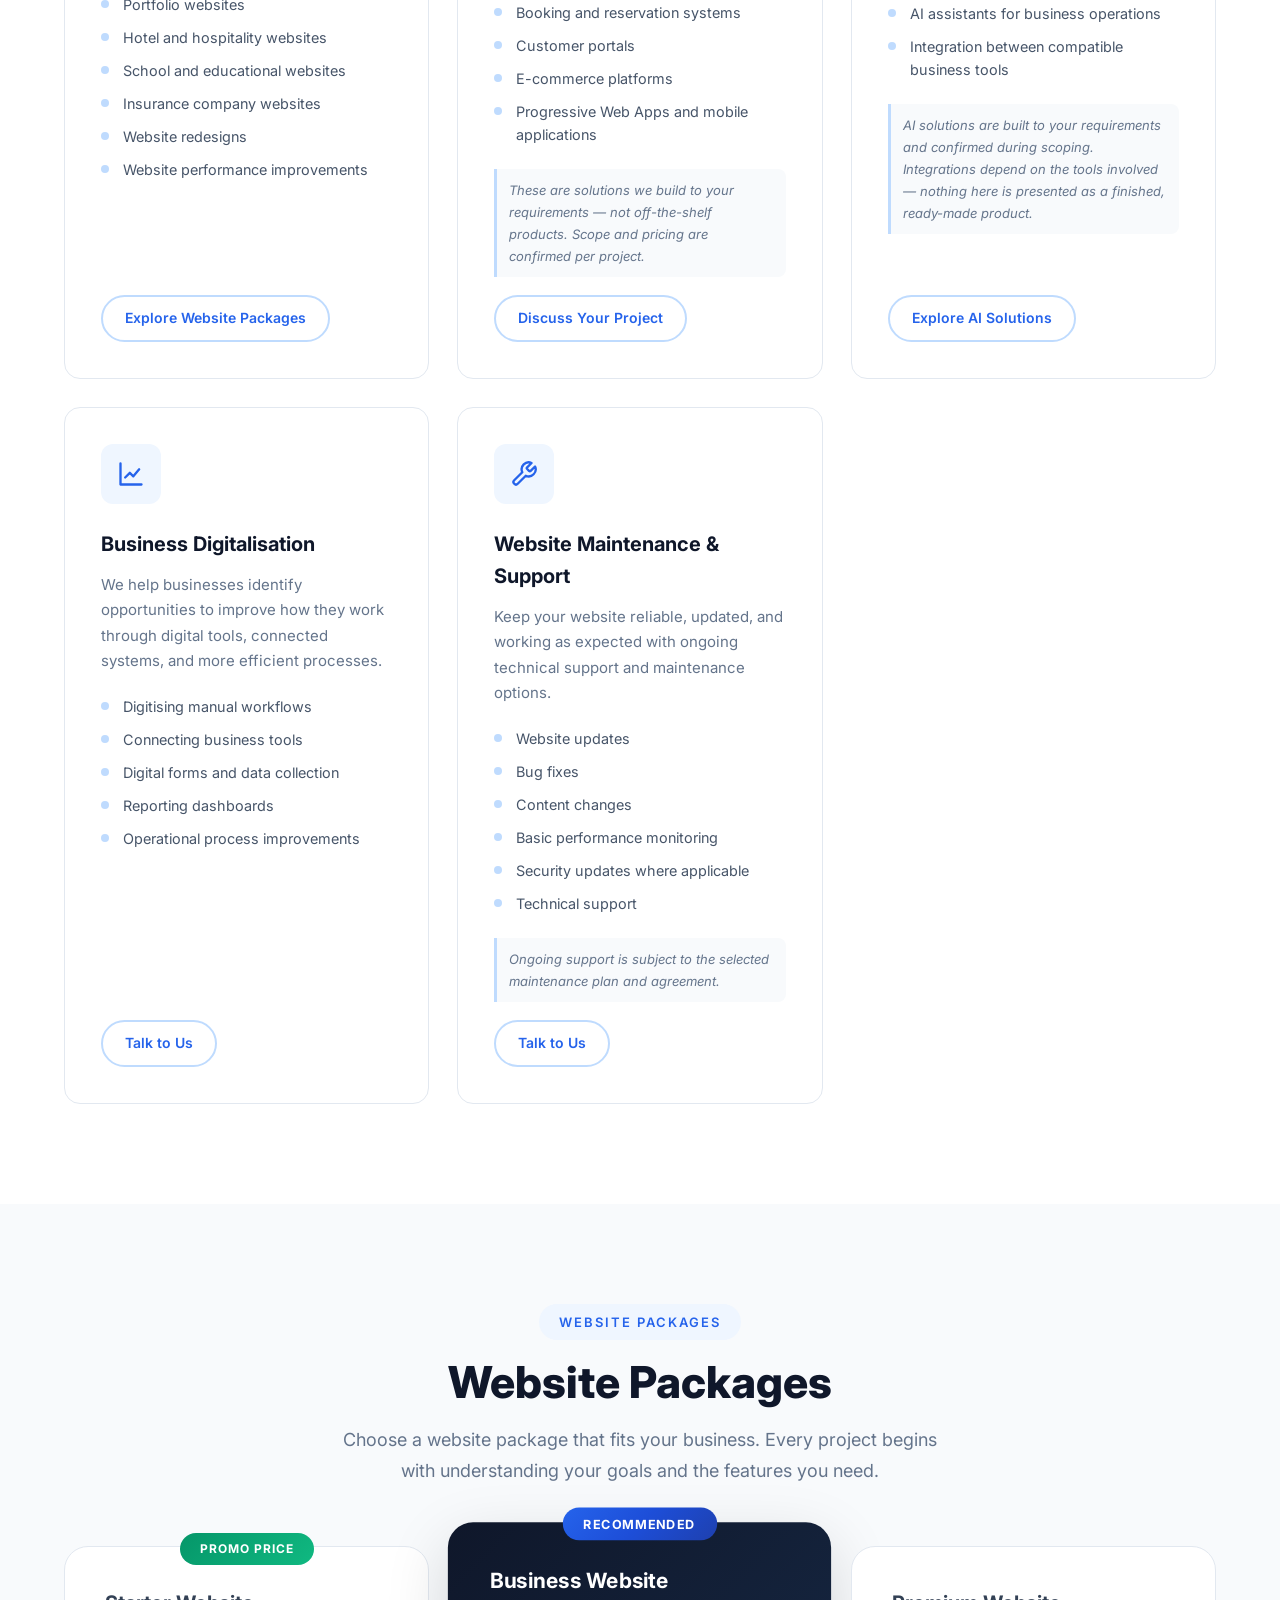
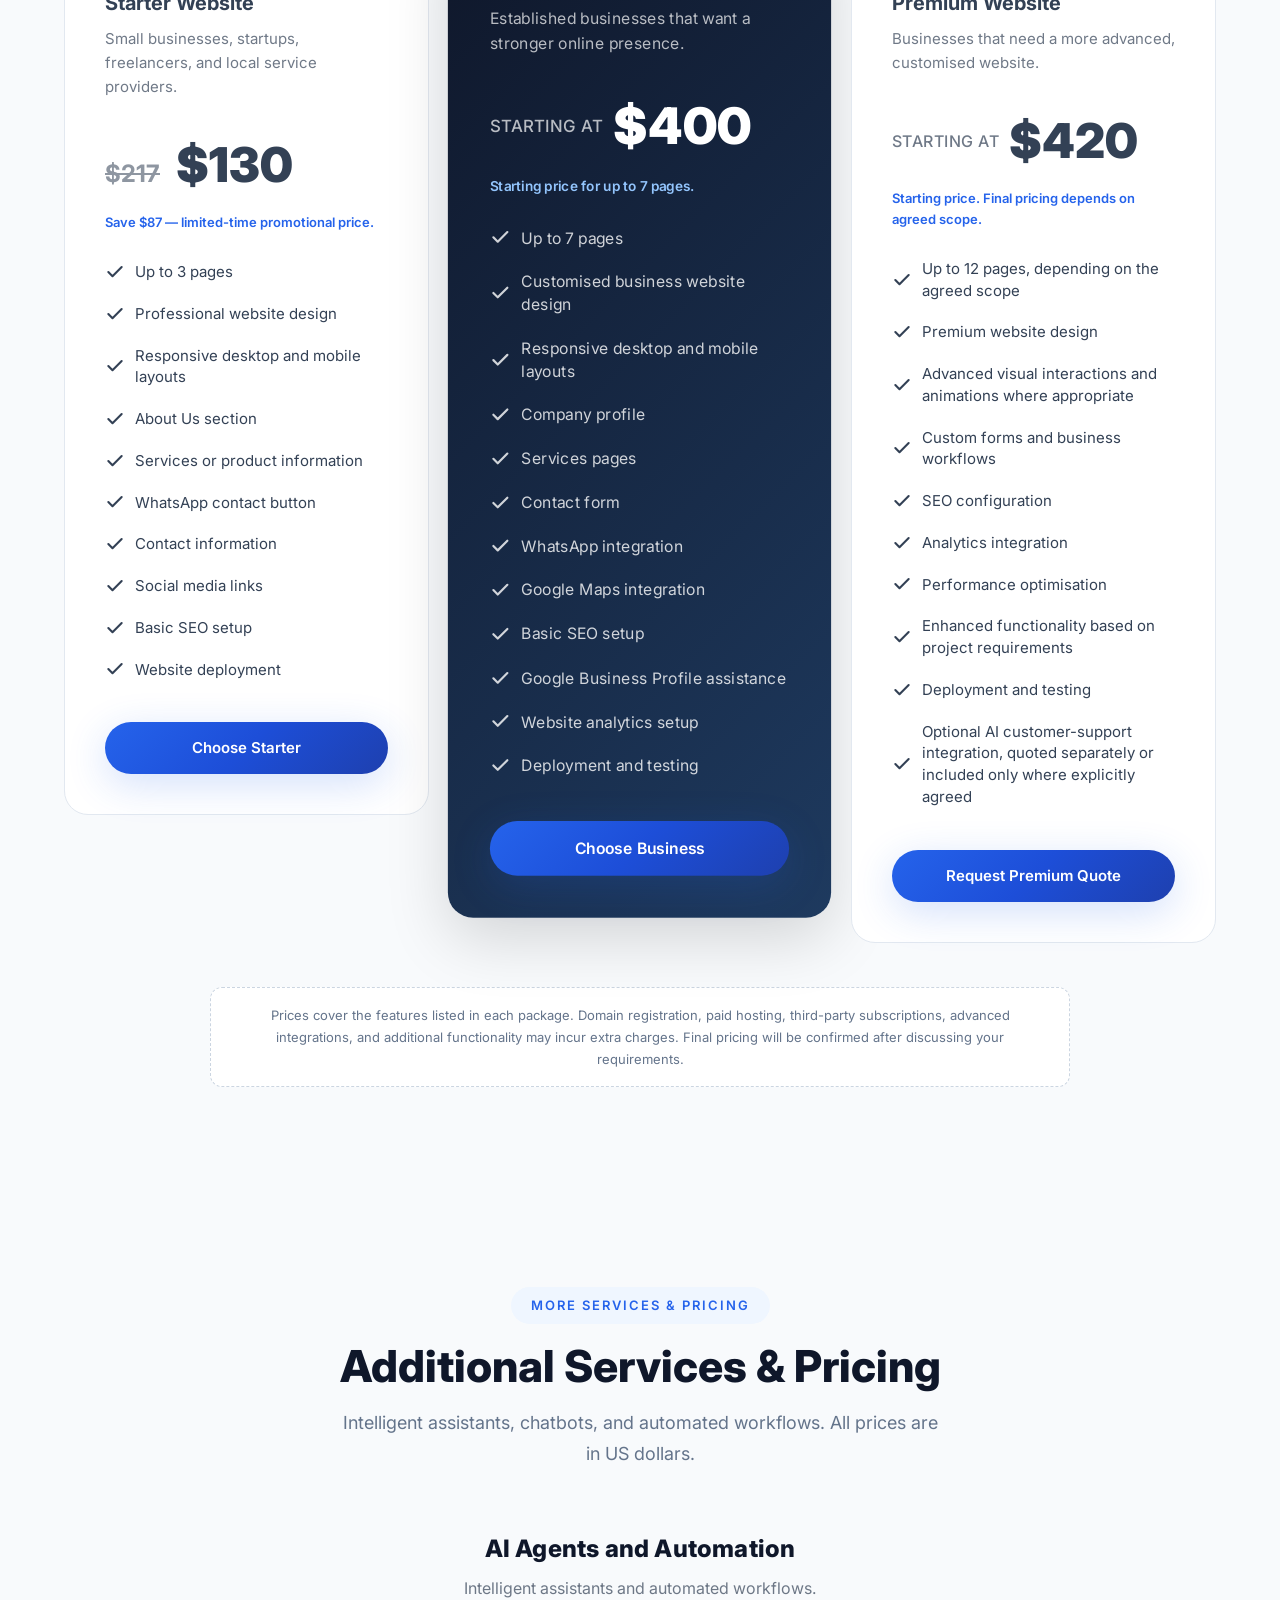
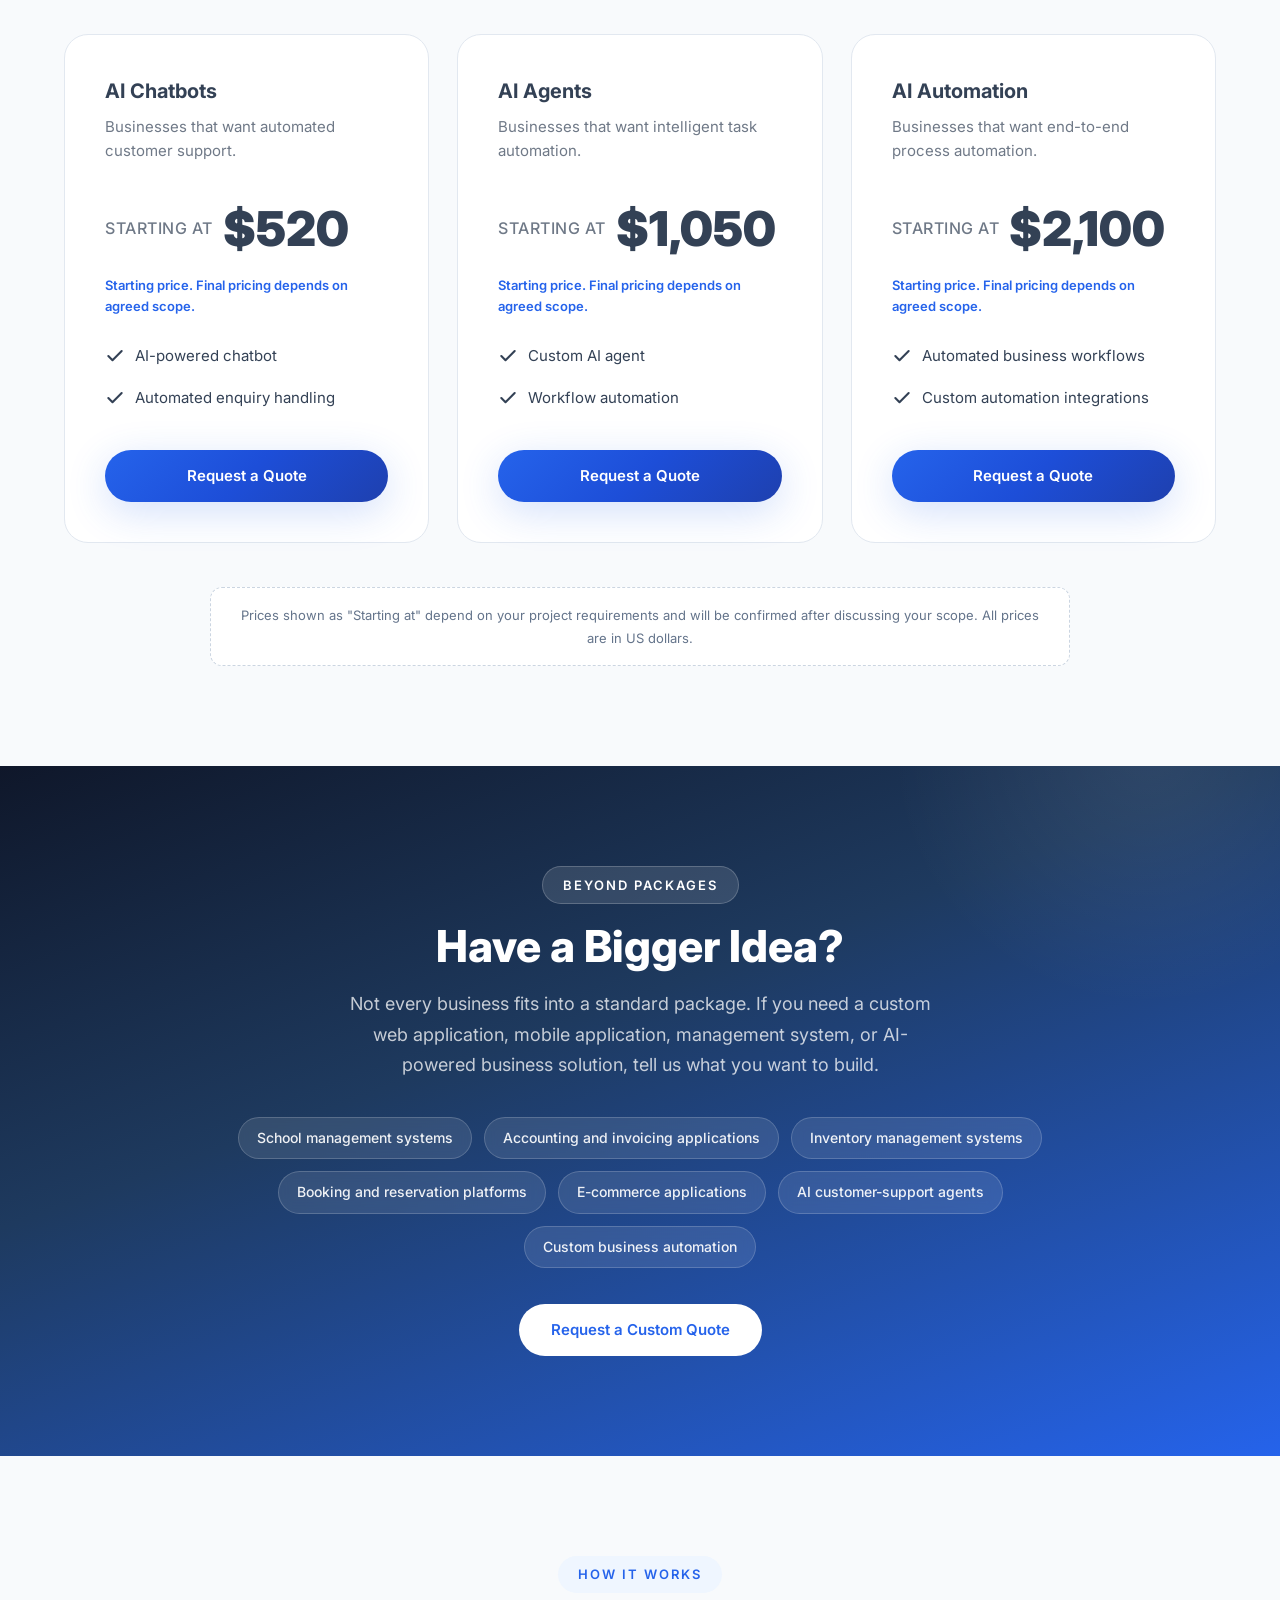
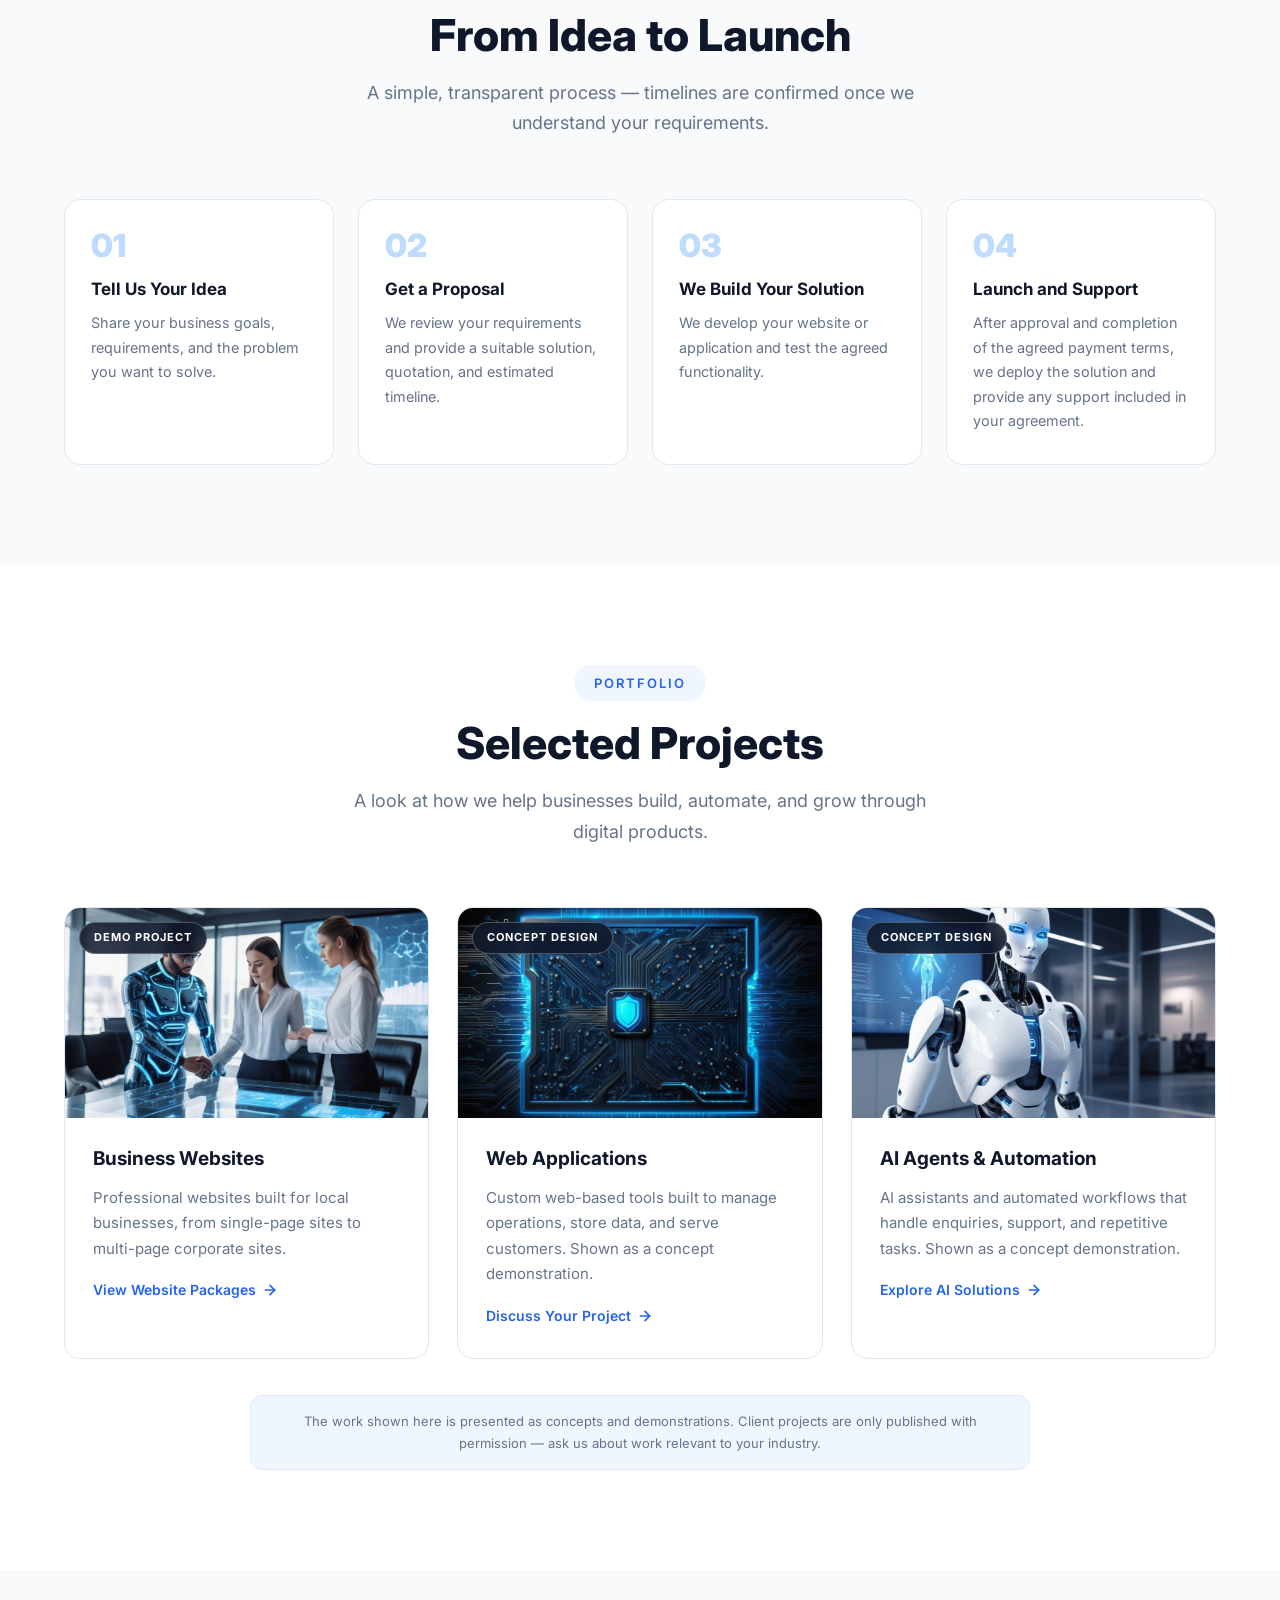
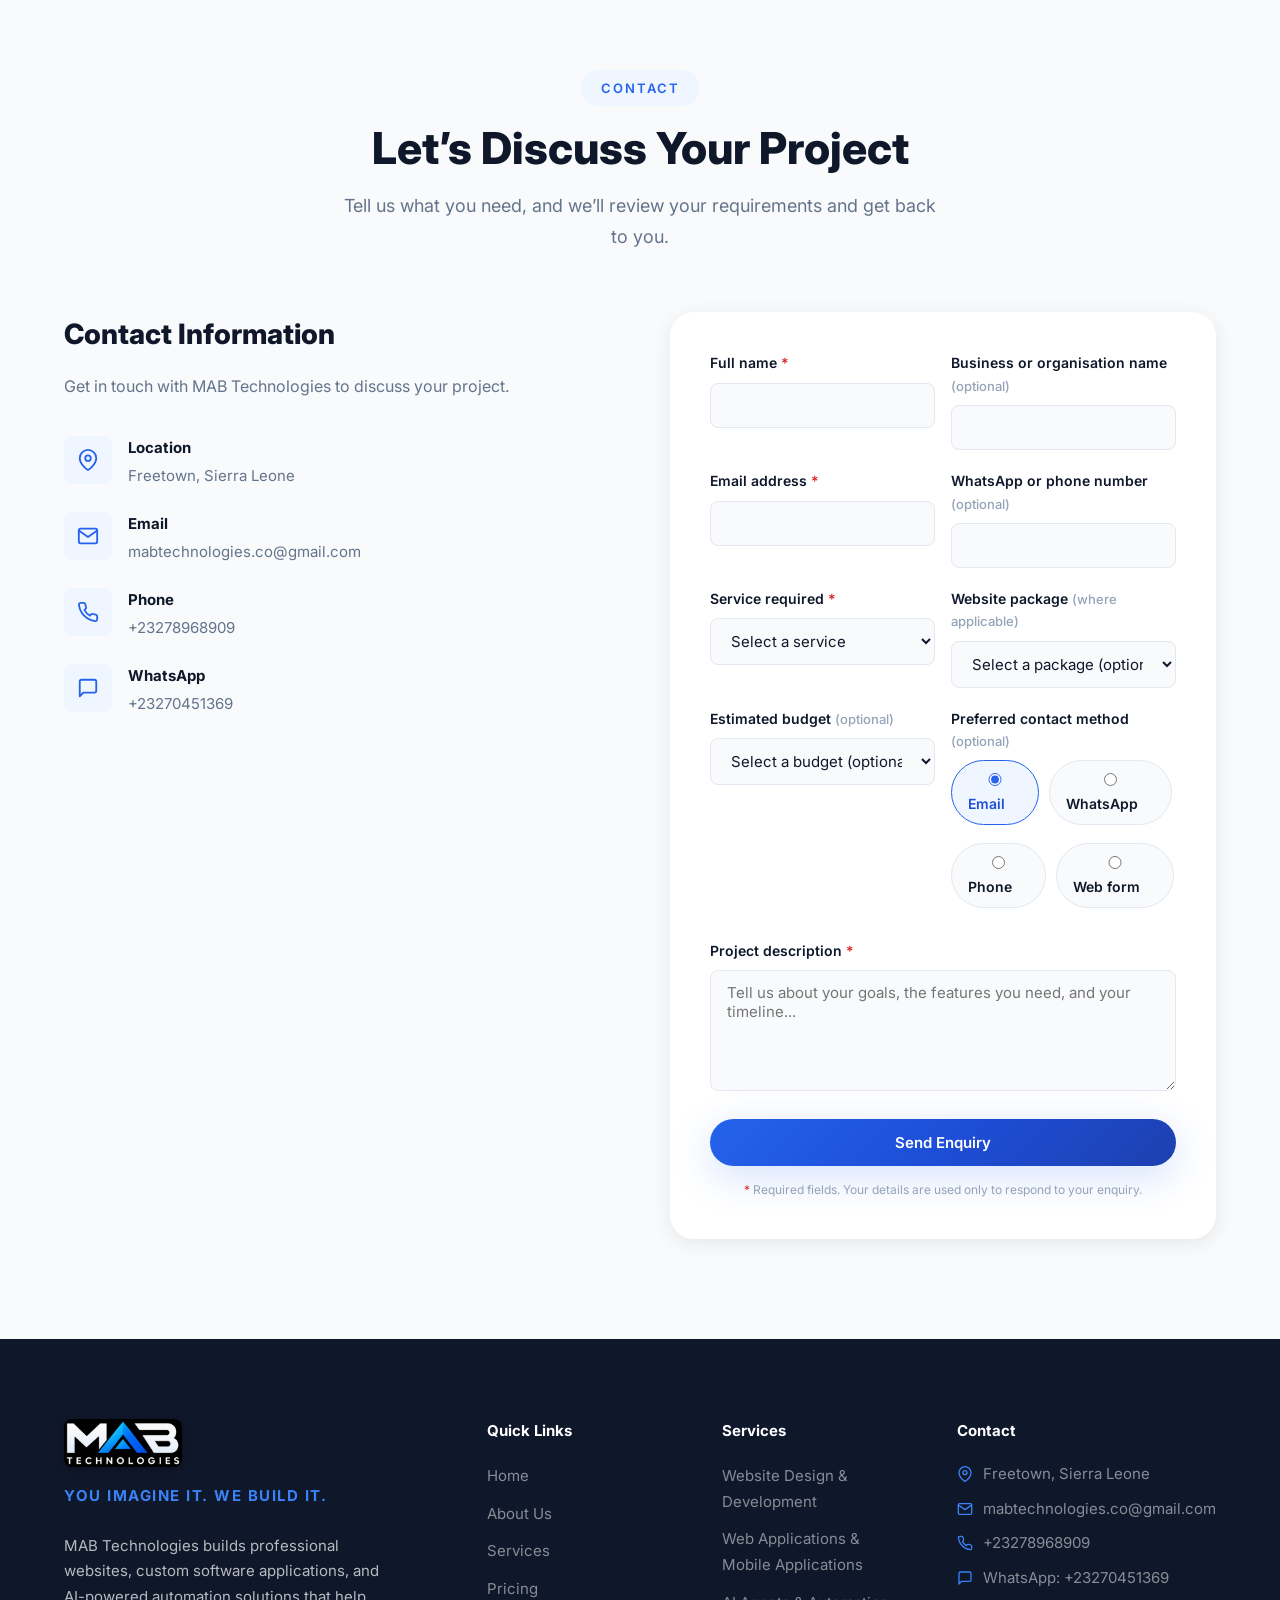
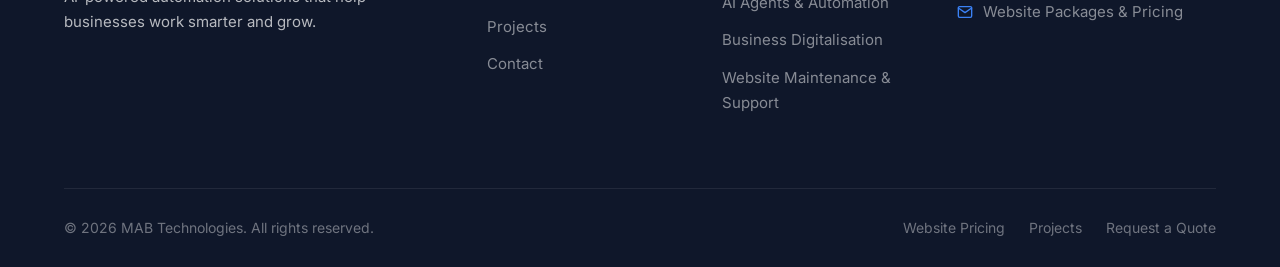
<file: products.html>
<!DOCTYPE html>
<html lang="en">
<head>
    <meta charset="UTF-8">
    <meta name="viewport" content="width=device-width, initial-scale=1.0">
    <title>MAB Technologies</title>
    <meta name="robots" content="noindex">
    <meta http-equiv="refresh" content="0; url=index.html#pricing">
    <link rel="icon" href="favicon.ico" sizes="48x48">
    <link rel="icon" type="image/png" sizes="32x32" href="favicon-32x32.png">
    <script>location.replace("index.html#pricing");</script>
</head>
<body>
    <p>Redirecting to <a href="index.html#pricing">MAB Technologies</a>&hellip;</p>
</body>
</html>
</file>
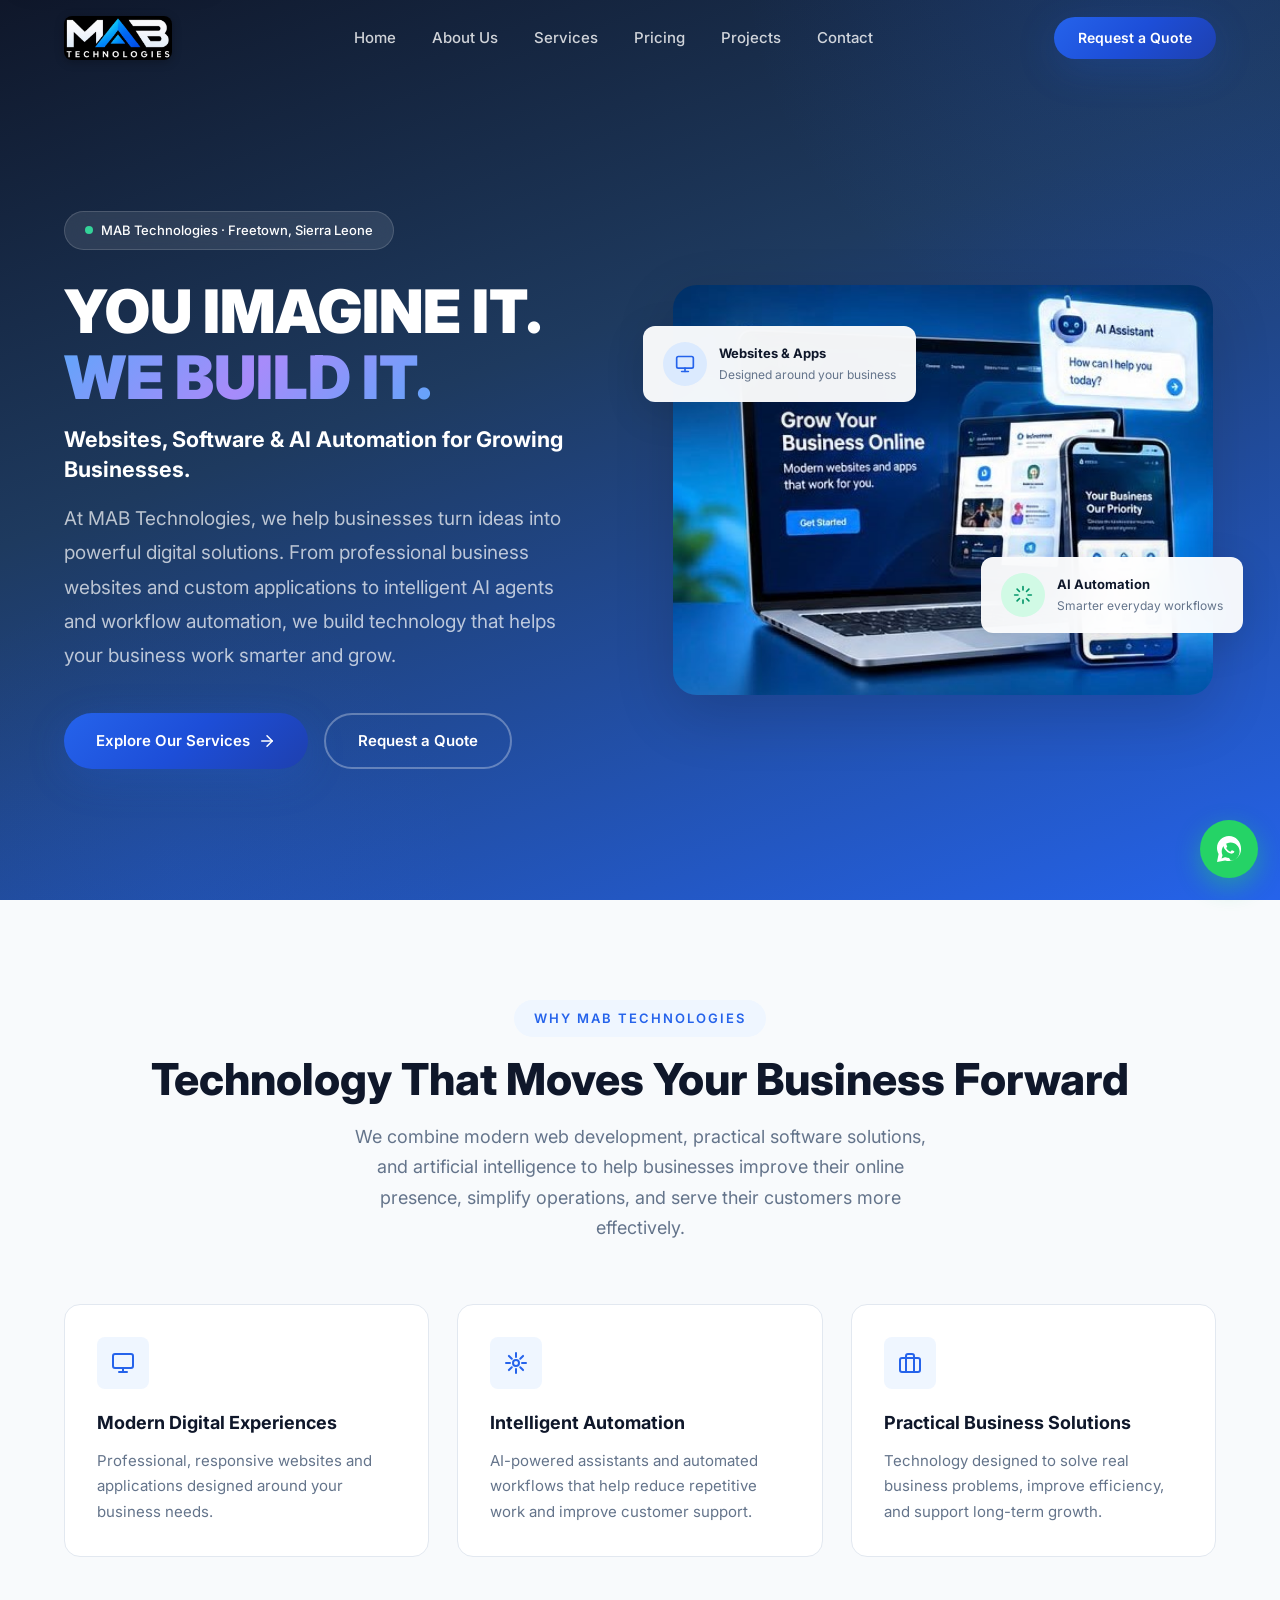
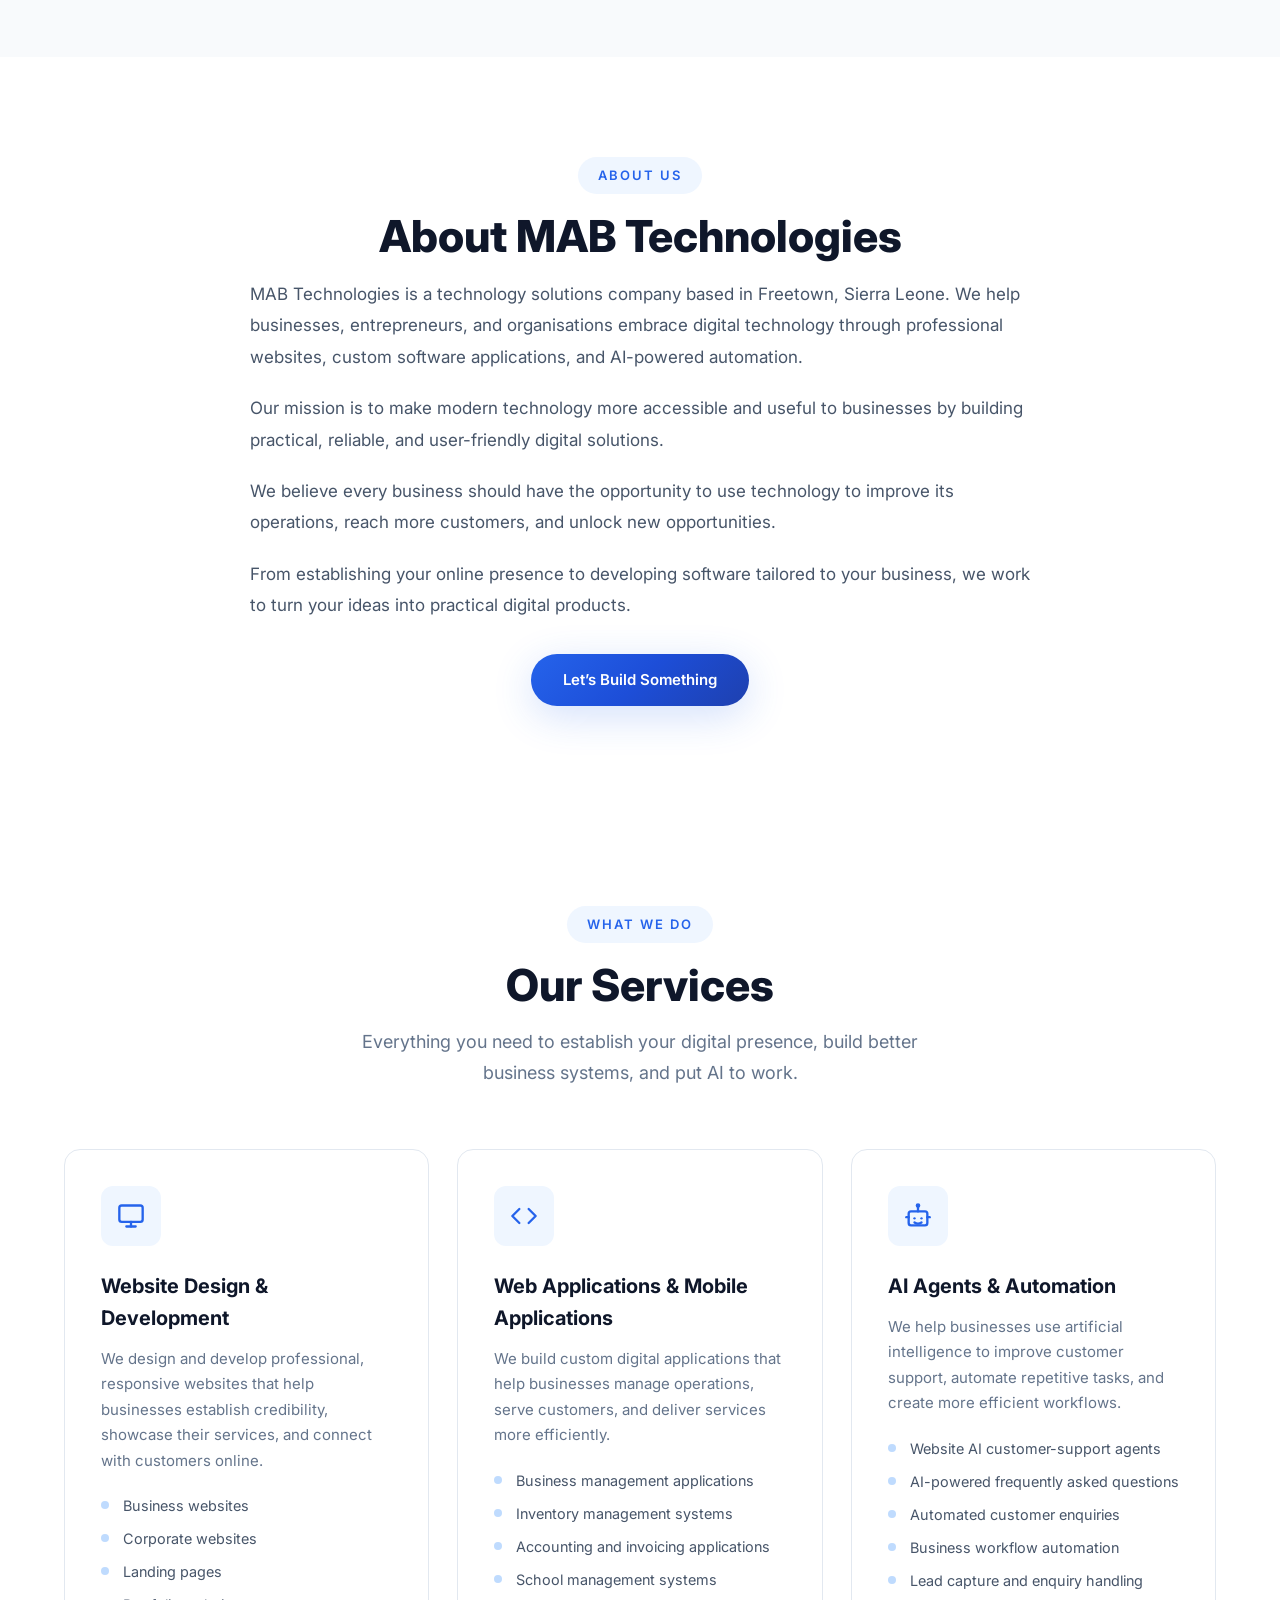
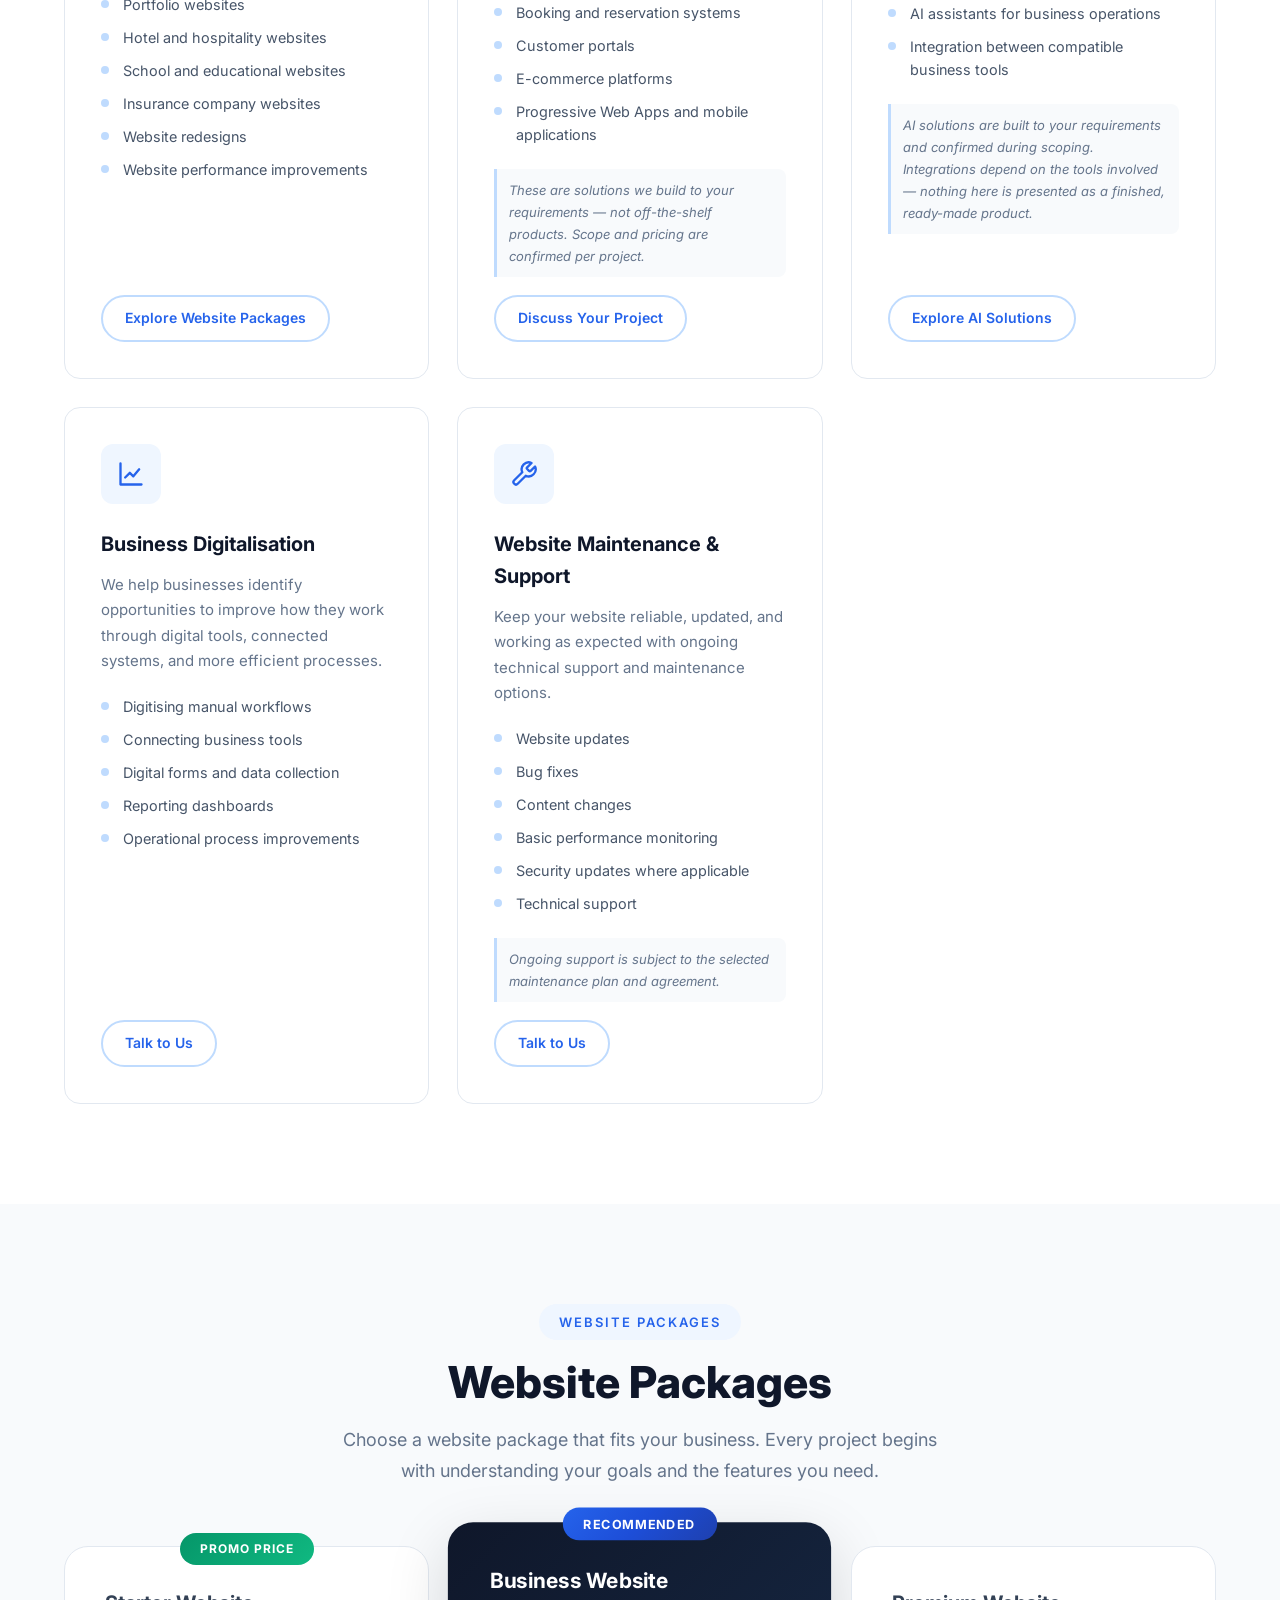
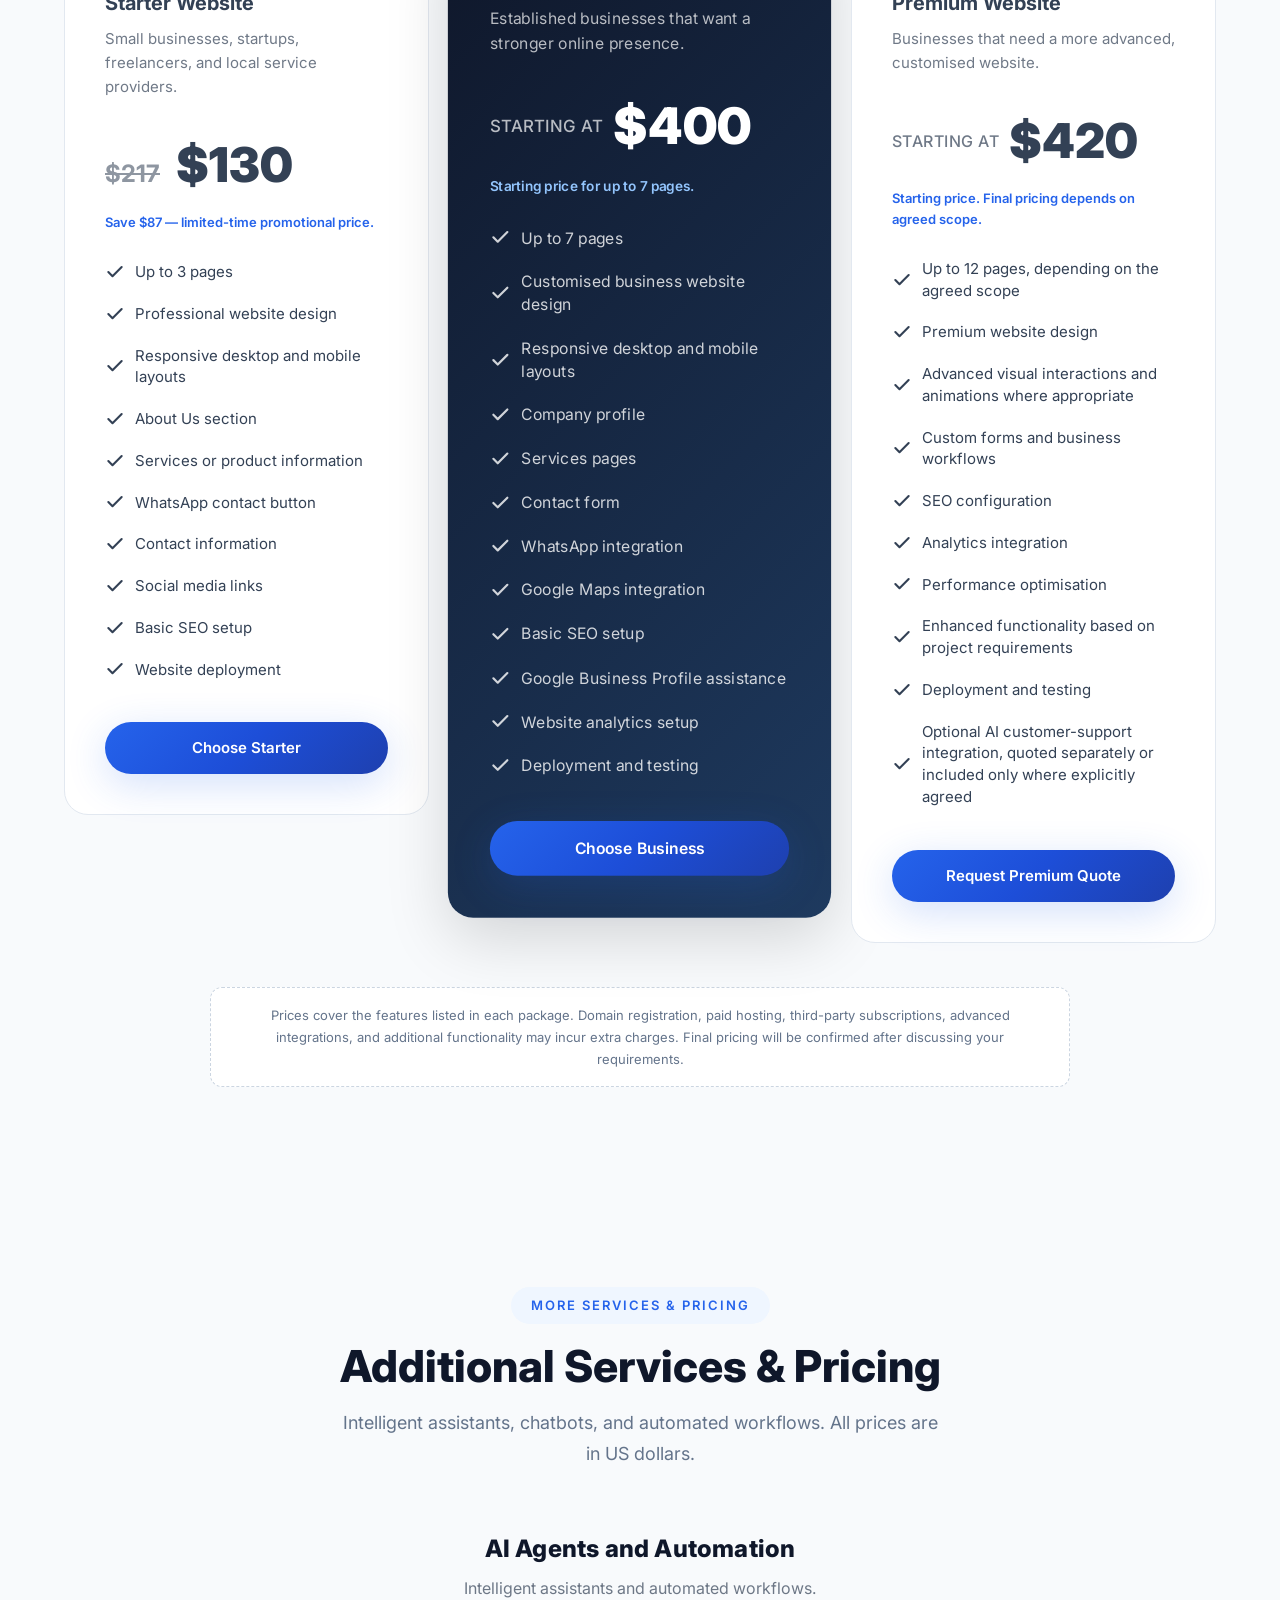
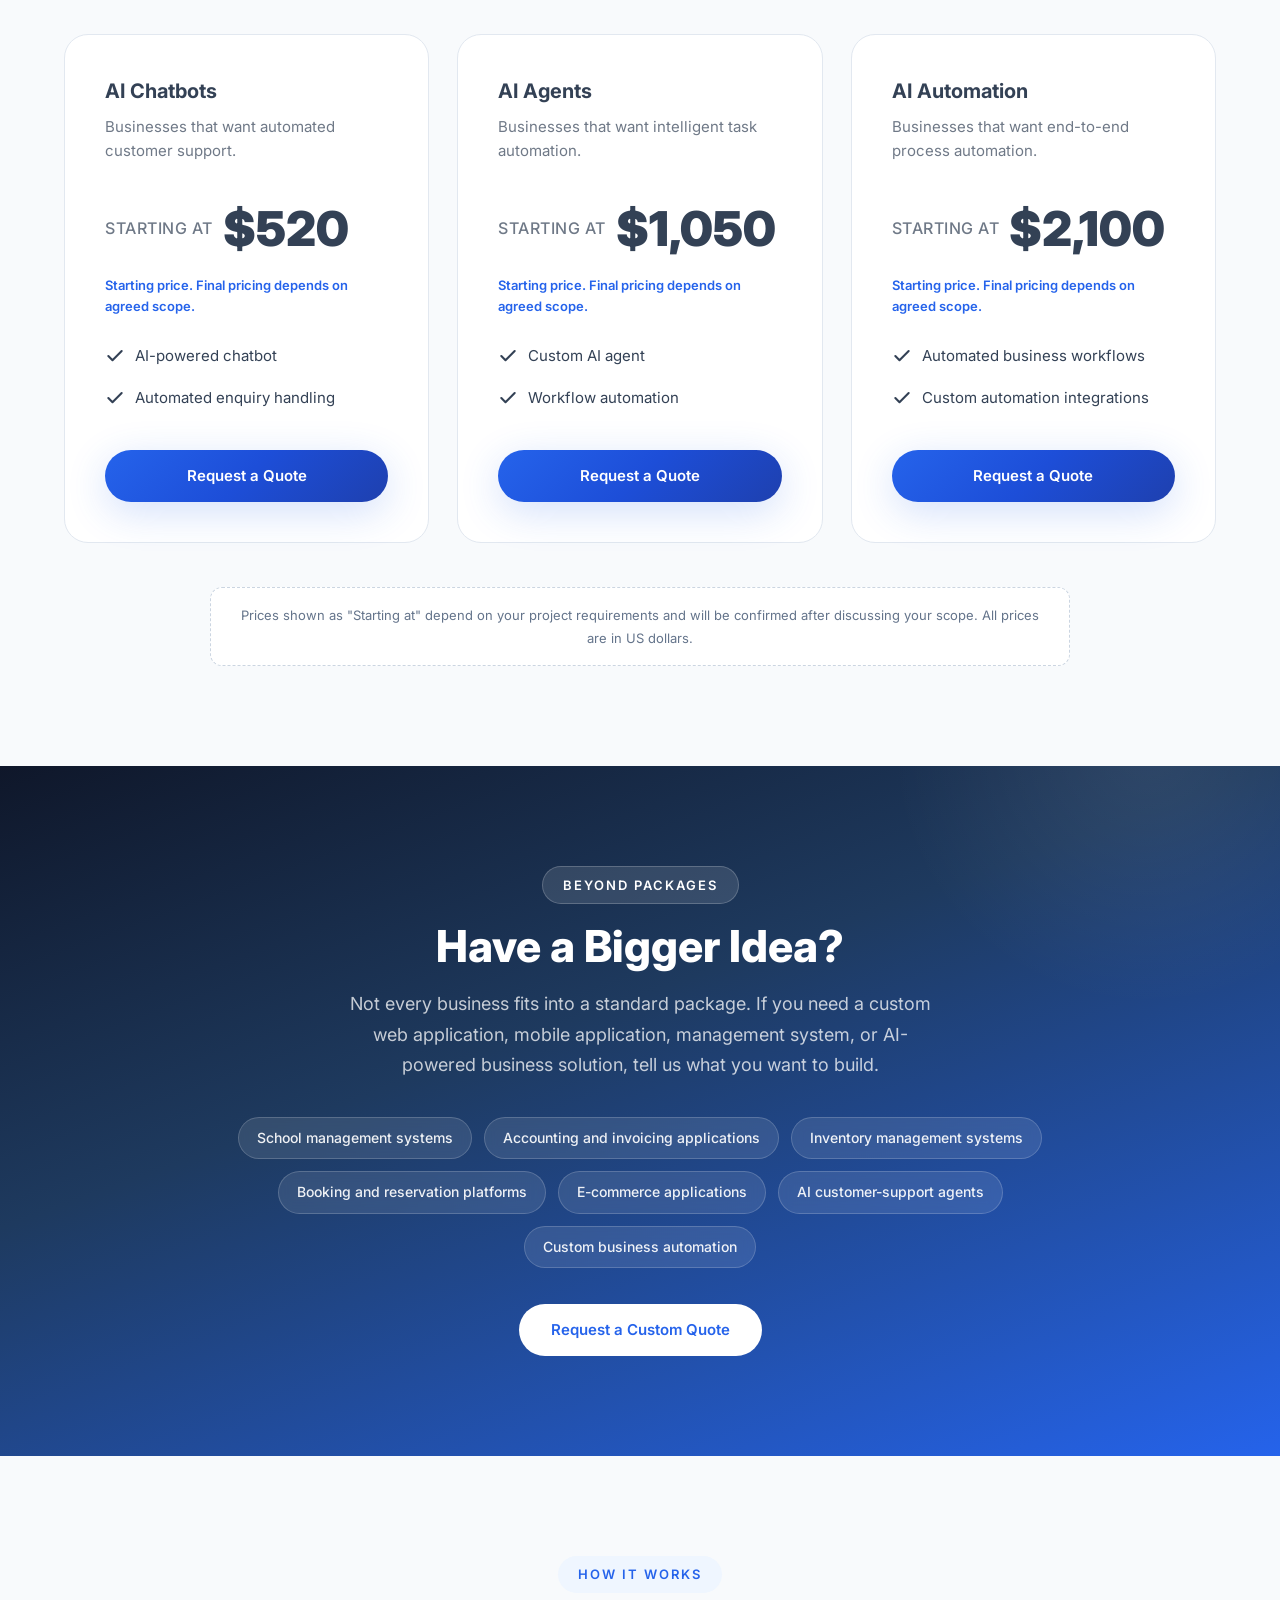
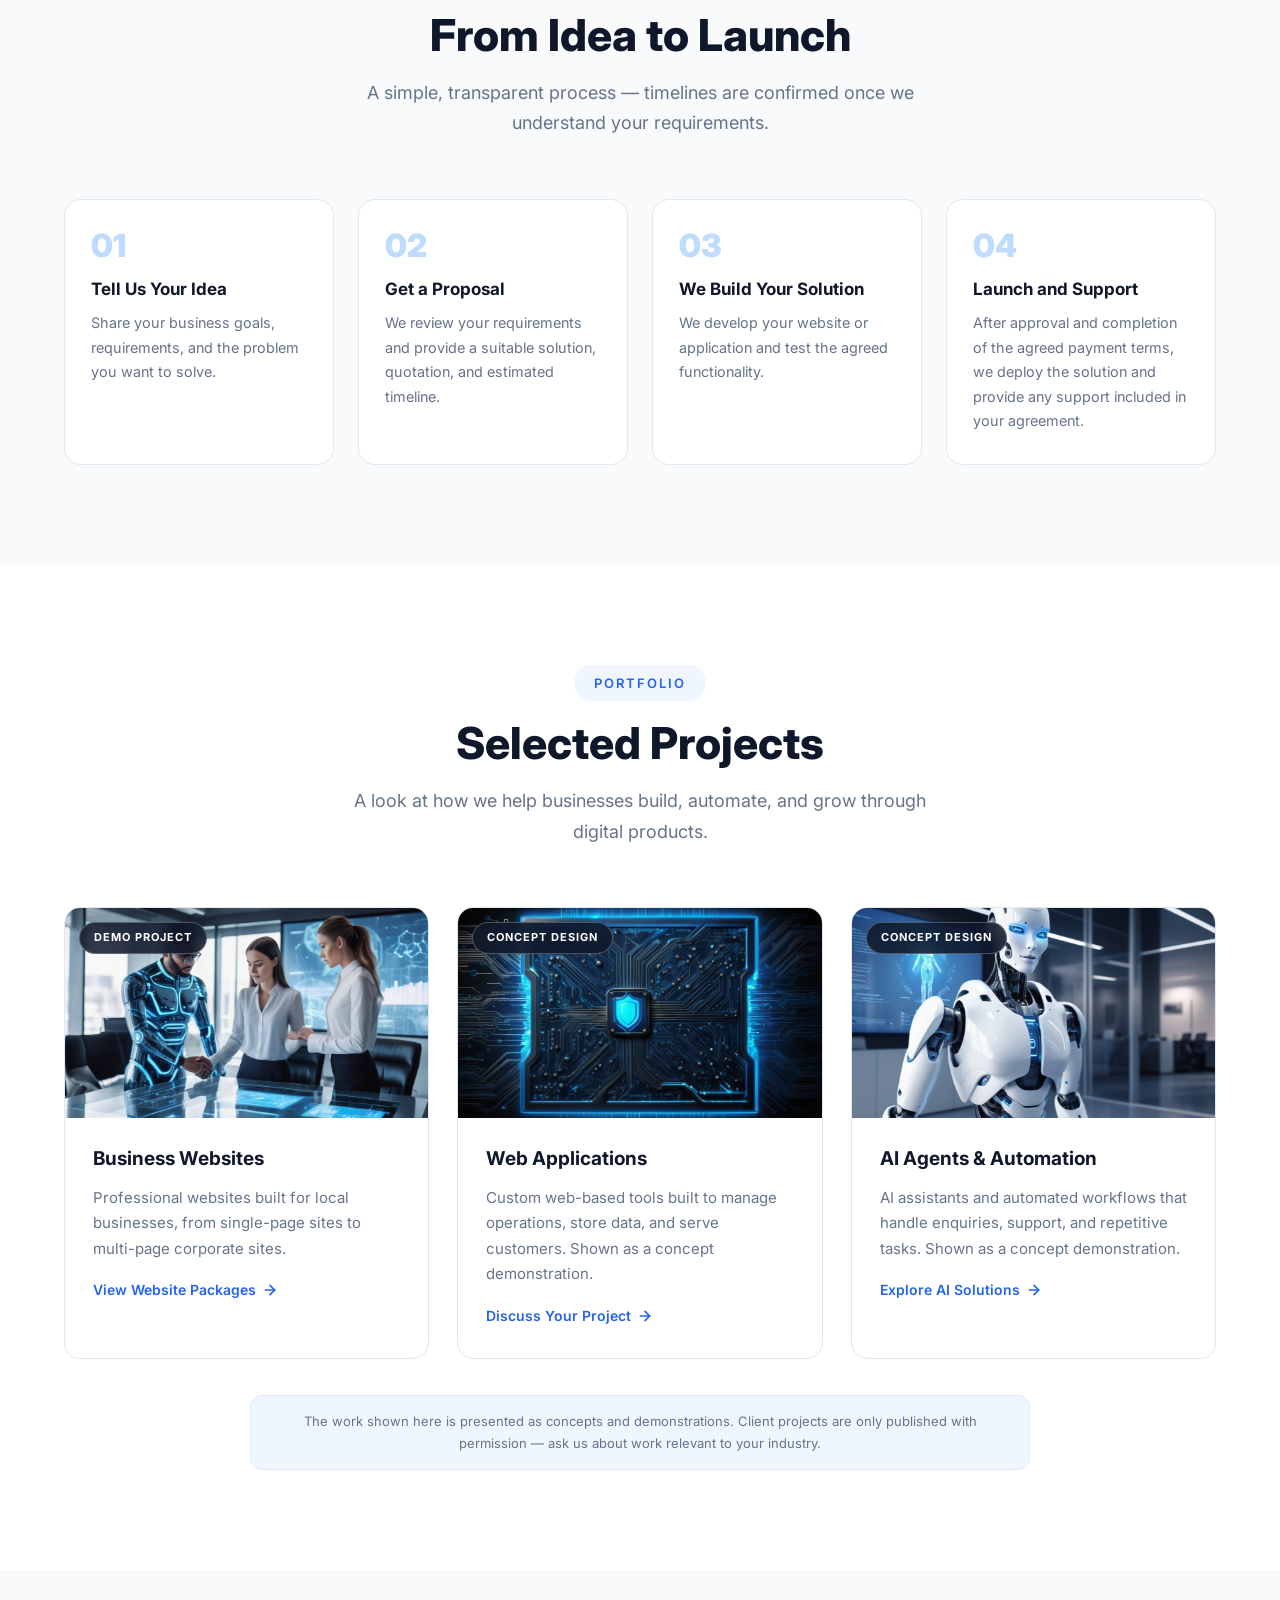
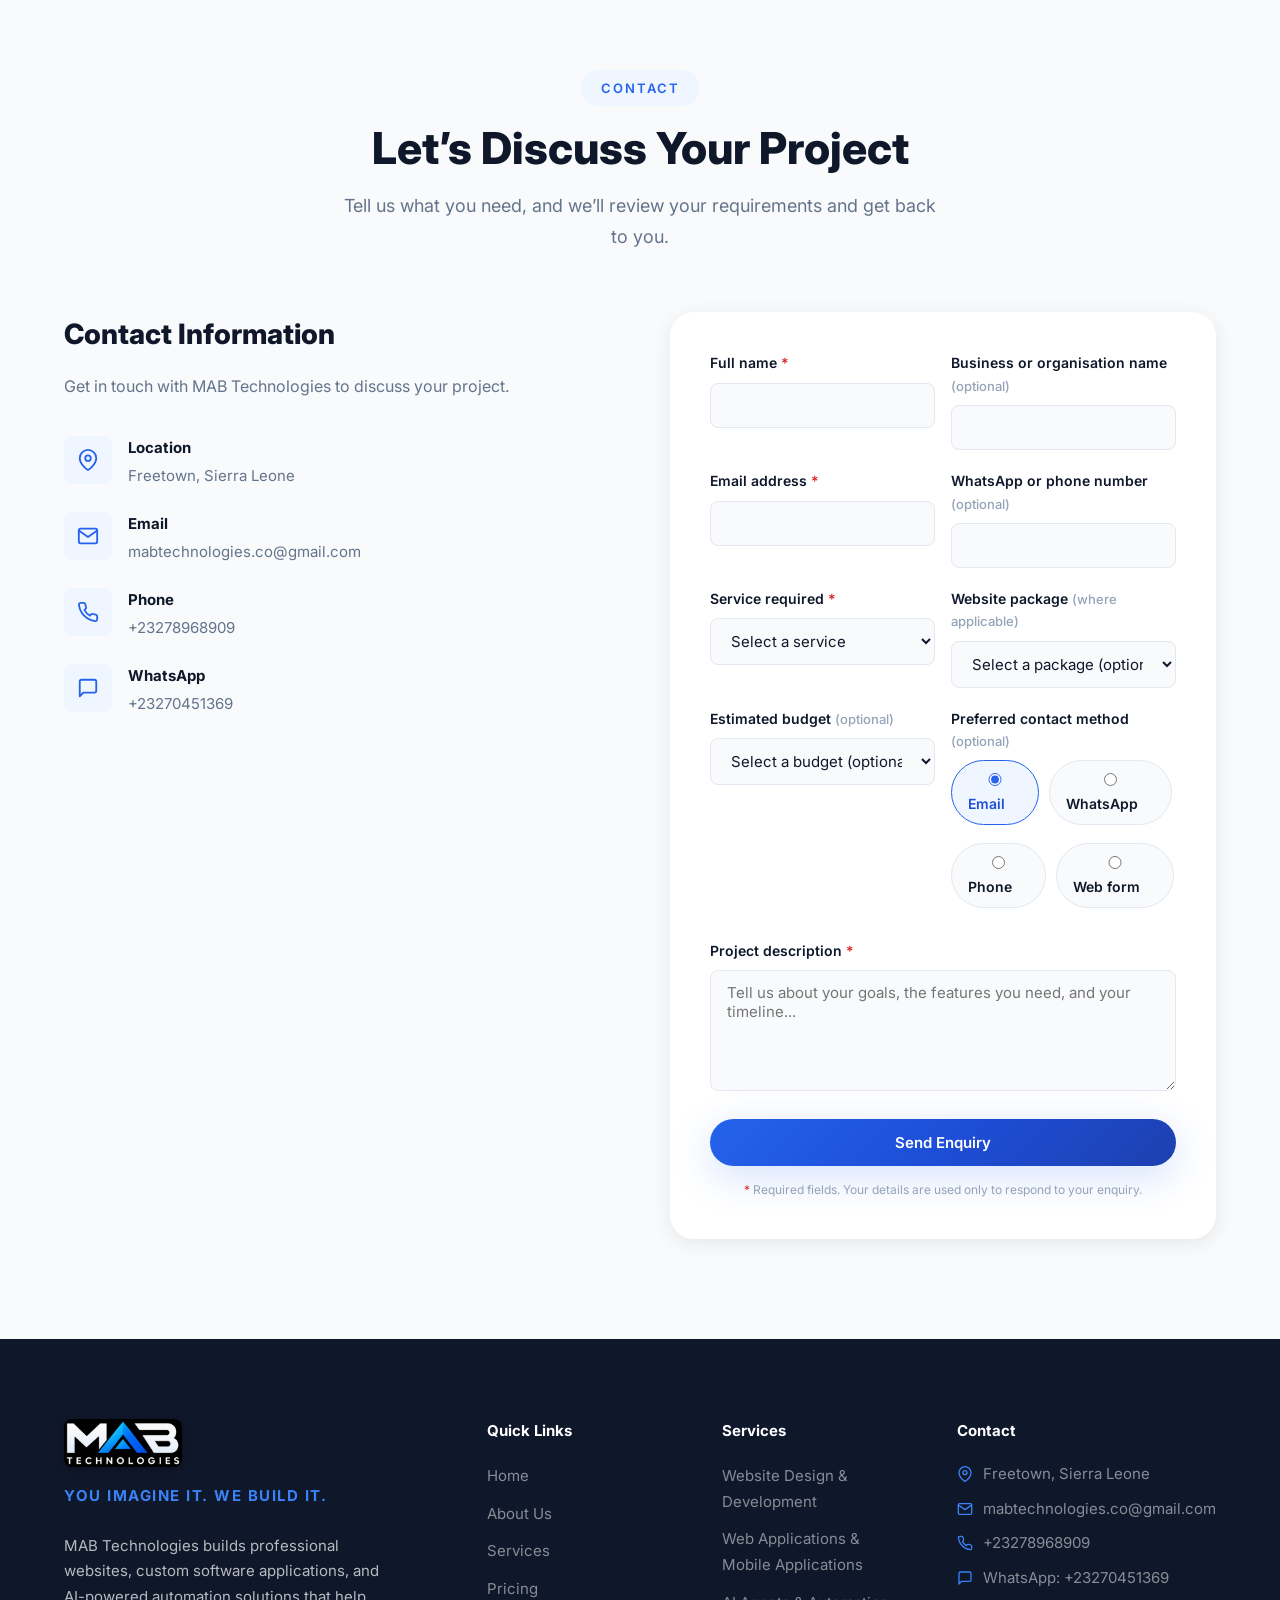
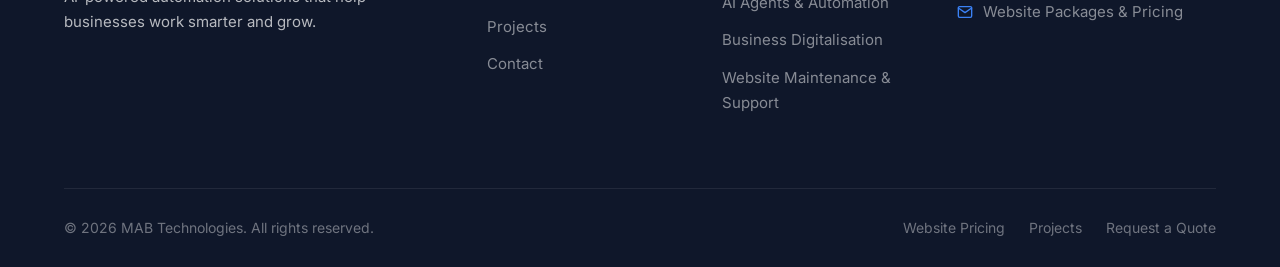
<file: solutions.html>
<!DOCTYPE html>
<html lang="en">
<head>
    <meta charset="UTF-8">
    <meta name="viewport" content="width=device-width, initial-scale=1.0">
    <title>MAB Technologies</title>
    <meta name="robots" content="noindex">
    <meta http-equiv="refresh" content="0; url=index.html#services">
    <link rel="icon" href="favicon.ico" sizes="48x48">
    <link rel="icon" type="image/png" sizes="32x32" href="favicon-32x32.png">
    <script>location.replace("index.html#services");</script>
</head>
<body>
    <p>Redirecting to <a href="index.html#services">MAB Technologies</a>&hellip;</p>
</body>
</html>
</file>
<file: css/style.css>
/* ===== CSS Reset & Variables ===== */
        *, *::before, *::after { margin: 0; padding: 0; box-sizing: border-box; }
        :root {
            --primary: #2563EB;
            --primary-dark: #1d4ed8;
            --primary-light: #3b82f6;
            --primary-50: #eff6ff;
            --primary-100: #dbeafe;
            --primary-200: #bfdbfe;
            --primary-900: #1e3a5f;
            --dark: #0f172a;
            --dark-2: #1e293b;
            --gray-50: #f8fafc;
            --gray-100: #f1f5f9;
            --gray-200: #e2e8f0;
            --gray-300: #cbd5e1;
            --gray-400: #94a3b8;
            --gray-500: #64748b;
            --gray-600: #475569;
            --gray-700: #334155;
            --gray-800: #1e293b;
            --white: #ffffff;
            --gradient-1: linear-gradient(135deg, #2563EB 0%, #1d4ed8 50%, #1e40af 100%);
            --gradient-2: linear-gradient(135deg, #0f172a 0%, #1e3a5f 100%);
            --gradient-hero: linear-gradient(160deg, #0f172a 0%, #1e3a5f 40%, #2563EB 100%);
            --shadow-sm: 0 1px 3px rgba(0,0,0,0.08);
            --shadow-md: 0 4px 20px rgba(0,0,0,0.08);
            --shadow-lg: 0 10px 40px rgba(0,0,0,0.12);
            --shadow-xl: 0 20px 60px rgba(0,0,0,0.15);
            --shadow-blue: 0 10px 40px rgba(37,99,235,0.2);
            --radius-sm: 8px;
            --radius-md: 12px;
            --radius-lg: 16px;
            --radius-xl: 24px;
            --transition: all 0.3s cubic-bezier(0.4, 0, 0.2, 1);
        }
        html { scroll-behavior: smooth; font-size: 16px; }
        body { font-family: 'Inter', -apple-system, BlinkMacSystemFont, sans-serif; color: var(--gray-700); line-height: 1.6; background: var(--white); overflow-x: hidden; }
        img { max-width: 100%; height: auto; display: block; }
        a { text-decoration: none; color: inherit; transition: var(--transition); }
        ul { list-style: none; }
        .container { max-width: 1200px; margin: 0 auto; padding: 0 24px; }
        .section { padding: 100px 0; }
        .section-label { display: inline-flex; align-items: center; gap: 8px; font-size: 0.8125rem; font-weight: 600; text-transform: uppercase; letter-spacing: 2px; color: var(--primary); background: var(--primary-50); padding: 8px 20px; border-radius: 50px; margin-bottom: 16px; }
        .section-title { font-size: clamp(2rem, 4vw, 2.75rem); font-weight: 800; color: var(--dark); line-height: 1.2; margin-bottom: 16px; }
        .section-subtitle { font-size: 1.125rem; color: var(--gray-500); max-width: 600px; margin: 0 auto 60px; line-height: 1.7; }
        .text-center { text-align: center; }
        .btn { display: inline-flex; align-items: center; gap: 8px; padding: 14px 32px; border-radius: 50px; font-weight: 600; font-size: 0.9375rem; cursor: pointer; border: none; transition: var(--transition); font-family: inherit; }
        .btn-primary { background: var(--gradient-1); color: var(--white); box-shadow: var(--shadow-blue); }
        .btn-primary:hover { transform: translateY(-2px); box-shadow: 0 14px 44px rgba(37,99,235,0.3); }
        .btn-secondary { background: var(--white); color: var(--primary); border: 2px solid var(--primary-200); }
        .btn-secondary:hover { background: var(--primary-50); border-color: var(--primary); }
        .btn-white { background: var(--white); color: var(--primary); }
        .btn-white:hover { transform: translateY(-2px); box-shadow: var(--shadow-lg); }
        .btn-outline-white { background: transparent; color: var(--white); border: 2px solid rgba(255,255,255,0.3); }
        .btn-outline-white:hover { background: rgba(255,255,255,0.1); border-color: rgba(255,255,255,0.6); }

        /* ===== Navbar ===== */
        .navbar { position: fixed; top: 0; left: 0; right: 0; z-index: 1000; padding: 16px 0; transition: var(--transition); }
        .navbar.scrolled { background: rgba(255,255,255,0.95); backdrop-filter: blur(20px); box-shadow: 0 1px 20px rgba(0,0,0,0.06); padding: 10px 0; }
        .navbar .container { display: flex; align-items: center; justify-content: space-between; }
        .navbar-logo { font-size: 1.625rem; font-weight: 800; color: var(--white); display: flex; align-items: center; gap: 10px; }
        .navbar.scrolled .navbar-logo { color: var(--dark); }
        .navbar-logo .logo-icon { width: 40px; height: 40px; background: var(--gradient-1); border-radius: var(--radius-sm); display: flex; align-items: center; justify-content: center; }
        .navbar-logo .logo-icon svg { width: 22px; height: 22px; }
        .navbar-menu { display: flex; align-items: center; gap: 36px; }
        .navbar-menu a { font-size: 0.9375rem; font-weight: 500; color: rgba(255,255,255,0.8); }
        .navbar.scrolled .navbar-menu a { color: var(--gray-600); }
        .navbar-menu a:hover { color: var(--white); }
        .navbar.scrolled .navbar-menu a:hover { color: var(--primary); }
        .navbar-actions { display: flex; align-items: center; gap: 16px; }
        .navbar-actions .btn { padding: 10px 24px; font-size: 0.875rem; }
        .mobile-toggle { display: none; flex-direction: column; gap: 5px; cursor: pointer; padding: 4px; }
        .mobile-toggle span { width: 24px; height: 2px; background: var(--white); border-radius: 2px; transition: var(--transition); }
        .navbar.scrolled .mobile-toggle span { background: var(--dark); }

        /* ===== Hero ===== */
        .hero { position: relative; min-height: 100vh; display: flex; align-items: center; background: var(--gradient-hero); overflow: hidden; padding-top: 80px; }
        .hero::before { content: ''; position: absolute; top: -50%; right: -20%; width: 800px; height: 800px; background: radial-gradient(circle, rgba(37,99,235,0.15) 0%, transparent 70%); border-radius: 50%; }
        .hero::after { content: ''; position: absolute; bottom: -30%; left: -10%; width: 600px; height: 600px; background: radial-gradient(circle, rgba(37,99,235,0.1) 0%, transparent 70%); border-radius: 50%; }
        .hero .container { display: grid; grid-template-columns: 1fr 1fr; gap: 60px; align-items: center; position: relative; z-index: 2; }
        .hero-content { color: var(--white); }
        .hero-badge { display: inline-flex; align-items: center; gap: 8px; background: rgba(255,255,255,0.1); border: 1px solid rgba(255,255,255,0.15); padding: 8px 20px; border-radius: 50px; font-size: 0.8125rem; font-weight: 500; margin-bottom: 28px; backdrop-filter: blur(10px); }
        .hero-badge .dot { width: 8px; height: 8px; background: #34d399; border-radius: 50%; animation: pulse-dot 2s infinite; }
        @keyframes pulse-dot { 0%, 100% { opacity: 1; } 50% { opacity: 0.4; } }
        .hero h1 { font-size: clamp(2.5rem, 5vw, 3.75rem); font-weight: 900; line-height: 1.1; margin-bottom: 24px; }
        .hero h1 .gradient-text { background: linear-gradient(135deg, #60a5fa, #a78bfa, #60a5fa); -webkit-background-clip: text; -webkit-text-fill-color: transparent; background-clip: text; }
        .hero p { font-size: 1.1875rem; color: rgba(255,255,255,0.7); line-height: 1.8; margin-bottom: 40px; max-width: 520px; }
        .hero-buttons { display: flex; gap: 16px; flex-wrap: wrap; }
        .hero-stats { display: flex; gap: 40px; margin-top: 50px; padding-top: 40px; border-top: 1px solid rgba(255,255,255,0.1); }
        .hero-stat h3 { font-size: 2rem; font-weight: 800; color: var(--white); }
        .hero-stat p { font-size: 0.875rem; color: rgba(255,255,255,0.5); margin-top: 4px; }
        .hero-image { position: relative; display: flex; justify-content: center; align-items: center; }
        .hero-image-wrapper { position: relative; width: 100%; max-width: 540px; }
        .hero-image-wrapper img { width: 100%; border-radius: var(--radius-xl); box-shadow: var(--shadow-xl); }
        .hero-float-card { position: absolute; background: rgba(255,255,255,0.95); backdrop-filter: blur(20px); border-radius: var(--radius-md); padding: 16px 20px; box-shadow: var(--shadow-lg); display: flex; align-items: center; gap: 12px; animation: float 6s ease-in-out infinite; }
        .hero-float-card.card-1 { top: 10%; left: -30px; animation-delay: 0s; }
        .hero-float-card.card-2 { bottom: 15%; right: -30px; animation-delay: 2s; }
        .hero-float-card .icon-circle { width: 44px; height: 44px; border-radius: 50%; display: flex; align-items: center; justify-content: center; flex-shrink: 0; }
        .hero-float-card .icon-circle.blue { background: var(--primary-100); color: var(--primary); }
        .hero-float-card .icon-circle.green { background: #d1fae5; color: #059669; }
        .hero-float-card .card-text h4 { font-size: 0.8125rem; font-weight: 700; color: var(--dark); }
        .hero-float-card .card-text p { font-size: 0.75rem; color: var(--gray-500); margin: 0; }
        @keyframes float { 0%, 100% { transform: translateY(0); } 50% { transform: translateY(-15px); } }

        /* ===== Trusted By ===== */
        .trusted { padding: 60px 0; background: var(--gray-50); border-bottom: 1px solid var(--gray-200); }
        .trusted p { text-align: center; font-size: 0.875rem; font-weight: 600; text-transform: uppercase; letter-spacing: 2px; color: var(--gray-400); margin-bottom: 36px; }
        .trusted-logos { display: flex; align-items: center; justify-content: center; gap: 50px; flex-wrap: wrap; }
        .trusted-logo { display: flex; align-items: center; gap: 10px; font-size: 1.375rem; font-weight: 700; color: var(--gray-300); transition: var(--transition); }
        .trusted-logo:hover { color: var(--gray-500); }
        .trusted-logo svg { width: 32px; height: 32px; }

        /* ===== Services ===== */
        .services { background: var(--white); }
        .services-grid { display: grid; grid-template-columns: repeat(3, 1fr); gap: 28px; }
        .service-card { background: var(--white); border: 1px solid var(--gray-200); border-radius: var(--radius-lg); padding: 36px; transition: var(--transition); position: relative; overflow: hidden; }
        .service-card::before { content: ''; position: absolute; top: 0; left: 0; right: 0; height: 3px; background: var(--gradient-1); opacity: 0; transition: var(--transition); }
        .service-card:hover { transform: translateY(-6px); box-shadow: var(--shadow-lg); border-color: var(--primary-200); }
        .service-card:hover::before { opacity: 1; }
        .service-icon { width: 60px; height: 60px; background: var(--primary-50); border-radius: var(--radius-md); display: flex; align-items: center; justify-content: center; margin-bottom: 24px; transition: var(--transition); }
        .service-card:hover .service-icon { background: var(--gradient-1); }
        .service-icon svg { width: 28px; height: 28px; color: var(--primary); transition: var(--transition); }
        .service-card:hover .service-icon svg { color: var(--white); }
        .service-card h3 { font-size: 1.25rem; font-weight: 700; color: var(--dark); margin-bottom: 12px; }
        .service-card p { font-size: 0.9375rem; color: var(--gray-500); line-height: 1.7; margin-bottom: 20px; }
        .service-link { font-size: 0.875rem; font-weight: 600; color: var(--primary); display: inline-flex; align-items: center; gap: 6px; }
        .service-link:hover { gap: 10px; }

        /* ===== Features ===== */
        .features { background: var(--gray-50); }
        .features-grid { display: grid; grid-template-columns: repeat(3, 1fr); gap: 28px; }
        .feature-item { background: var(--white); border-radius: var(--radius-lg); padding: 32px; border: 1px solid var(--gray-200); transition: var(--transition); }
        .feature-item:hover { box-shadow: var(--shadow-md); transform: translateY(-4px); }
        .feature-icon { width: 52px; height: 52px; background: var(--primary-50); border-radius: var(--radius-sm); display: flex; align-items: center; justify-content: center; margin-bottom: 20px; }
        .feature-icon svg { width: 24px; height: 24px; color: var(--primary); }
        .feature-item h3 { font-size: 1.125rem; font-weight: 700; color: var(--dark); margin-bottom: 10px; }
        .feature-item p { font-size: 0.9375rem; color: var(--gray-500); line-height: 1.7; }

        /* ===== Testimonials ===== */
        .testimonials { background: var(--white); }
        .testimonials-grid { display: grid; grid-template-columns: repeat(3, 1fr); gap: 28px; }
        .testimonial-card { background: var(--white); border: 1px solid var(--gray-200); border-radius: var(--radius-lg); padding: 36px; transition: var(--transition); position: relative; }
        .testimonial-card:hover { box-shadow: var(--shadow-lg); transform: translateY(-4px); }
        .testimonial-stars { display: flex; gap: 4px; margin-bottom: 20px; }
        .testimonial-stars svg { width: 18px; height: 18px; color: #f59e0b; fill: #f59e0b; }
        .testimonial-card blockquote { font-size: 1rem; color: var(--gray-600); line-height: 1.8; margin-bottom: 24px; font-style: italic; }
        .testimonial-author { display: flex; align-items: center; gap: 14px; }
        .testimonial-avatar { width: 48px; height: 48px; border-radius: 50%; object-fit: cover; }
        .testimonial-info h4 { font-size: 0.9375rem; font-weight: 700; color: var(--dark); }
        .testimonial-info p { font-size: 0.8125rem; color: var(--gray-500); margin: 0; }

        /* ===== Pricing ===== */
        .pricing { background: var(--gray-50); }
        .pricing-grid { display: grid; grid-template-columns: repeat(3, 1fr); gap: 28px; align-items: start; }
        .pricing-card { background: var(--white); border: 1px solid var(--gray-200); border-radius: var(--radius-xl); padding: 40px; transition: var(--transition); position: relative; }
        .pricing-card:hover { box-shadow: var(--shadow-lg); }
        .pricing-card.featured { background: var(--gradient-2); color: var(--white); border: none; transform: scale(1.05); box-shadow: var(--shadow-xl); }
        .pricing-card.featured:hover { transform: scale(1.07); }
        .pricing-badge { position: absolute; top: -14px; left: 50%; transform: translateX(-50%); background: var(--gradient-1); color: var(--white); font-size: 0.75rem; font-weight: 700; padding: 6px 20px; border-radius: 50px; text-transform: uppercase; letter-spacing: 1px; }
        .pricing-card h3 { font-size: 1.25rem; font-weight: 700; margin-bottom: 8px; }
        .pricing-card .price { font-size: 3rem; font-weight: 900; margin: 16px 0; display: flex; align-items: baseline; gap: 4px; }
        .pricing-card .price span { font-size: 1rem; font-weight: 500; opacity: 0.7; }
        .pricing-card .price-desc { font-size: 0.9375rem; opacity: 0.7; margin-bottom: 28px; }
        .pricing-features { margin-bottom: 32px; }
        .pricing-features li { display: flex; align-items: center; gap: 10px; padding: 10px 0; font-size: 0.9375rem; }
        .pricing-features li svg { width: 20px; height: 20px; flex-shrink: 0; }
        .pricing-card .btn { width: 100%; justify-content: center; }
        .pricing-card.featured .pricing-features li { color: rgba(255,255,255,0.8); }
        .pricing-card:not(.featured) .pricing-card-title { color: var(--dark); }

        /* ===== Blog ===== */
        .blog { background: var(--white); }
        .blog-grid { display: grid; grid-template-columns: repeat(3, 1fr); gap: 28px; }
        .blog-card { background: var(--white); border: 1px solid var(--gray-200); border-radius: var(--radius-lg); overflow: hidden; transition: var(--transition); }
        .blog-card:hover { box-shadow: var(--shadow-lg); transform: translateY(-6px); }
        .blog-image { height: 220px; overflow: hidden; }
        .blog-image img { width: 100%; height: 100%; object-fit: cover; transition: var(--transition); }
        .blog-card:hover .blog-image img { transform: scale(1.05); }
        .blog-content { padding: 28px; }
        .blog-meta { display: flex; align-items: center; gap: 16px; margin-bottom: 14px; }
        .blog-tag { font-size: 0.75rem; font-weight: 600; color: var(--primary); background: var(--primary-50); padding: 4px 12px; border-radius: 50px; text-transform: uppercase; letter-spacing: 0.5px; }
        .blog-date { font-size: 0.8125rem; color: var(--gray-400); }
        .blog-content h3 { font-size: 1.1875rem; font-weight: 700; color: var(--dark); margin-bottom: 10px; line-height: 1.4; }
        .blog-content h3 a:hover { color: var(--primary); }
        .blog-content p { font-size: 0.9375rem; color: var(--gray-500); line-height: 1.7; margin-bottom: 18px; }
        .blog-link { font-size: 0.875rem; font-weight: 600; color: var(--primary); display: inline-flex; align-items: center; gap: 6px; }
        .blog-link:hover { gap: 10px; }

        /* ===== Contact ===== */
        .contact { background: var(--gray-50); }
        .contact-wrapper { display: grid; grid-template-columns: 1fr 1fr; gap: 60px; }
        .contact-info h3 { font-size: 1.75rem; font-weight: 800; color: var(--dark); margin-bottom: 16px; }
        .contact-info > p { font-size: 1rem; color: var(--gray-500); line-height: 1.7; margin-bottom: 36px; }
        .contact-details { display: flex; flex-direction: column; gap: 24px; }
        .contact-detail { display: flex; align-items: flex-start; gap: 16px; }
        .contact-detail .icon-box { width: 48px; height: 48px; background: var(--primary-50); border-radius: var(--radius-sm); display: flex; align-items: center; justify-content: center; flex-shrink: 0; }
        .contact-detail .icon-box svg { width: 22px; height: 22px; color: var(--primary); }
        .contact-detail h4 { font-size: 0.9375rem; font-weight: 700; color: var(--dark); margin-bottom: 4px; }
        .contact-detail p { font-size: 0.9375rem; color: var(--gray-500); }
        .contact-form { background: var(--white); border-radius: var(--radius-xl); padding: 40px; box-shadow: var(--shadow-md); }
        .form-row { display: grid; grid-template-columns: 1fr 1fr; gap: 16px; }
        .form-group { margin-bottom: 20px; }
        .form-group label { display: block; font-size: 0.875rem; font-weight: 600; color: var(--dark); margin-bottom: 8px; }
        .form-group input, .form-group textarea, .form-group select { width: 100%; padding: 12px 16px; border: 1px solid var(--gray-200); border-radius: var(--radius-sm); font-size: 0.9375rem; font-family: inherit; color: var(--dark); transition: var(--transition); background: var(--gray-50); }
        .form-group input:focus, .form-group textarea:focus, .form-group select:focus { outline: none; border-color: var(--primary); box-shadow: 0 0 0 3px rgba(37,99,235,0.1); background: var(--white); }
        .form-group textarea { resize: vertical; min-height: 120px; }

        /* ===== Footer ===== */
        .footer { background: var(--dark); color: rgba(255,255,255,0.7); padding: 80px 0 0; }
        .footer-grid { display: grid; grid-template-columns: 2fr 1fr 1fr 1fr; gap: 48px; padding-bottom: 60px; border-bottom: 1px solid rgba(255,255,255,0.08); }
        .footer-brand .footer-logo { font-size: 1.5rem; font-weight: 800; color: var(--white); display: flex; align-items: center; gap: 10px; margin-bottom: 16px; }
        .footer-brand .footer-logo .logo-icon { width: 36px; height: 36px; background: var(--gradient-1); border-radius: var(--radius-sm); display: flex; align-items: center; justify-content: center; }
        .footer-brand .footer-logo .logo-icon svg { width: 20px; height: 20px; }
        .footer-brand p { font-size: 0.9375rem; line-height: 1.7; margin-bottom: 24px; max-width: 320px; }
        .footer-social { display: flex; gap: 12px; }
        .footer-social a { width: 40px; height: 40px; background: rgba(255,255,255,0.06); border-radius: var(--radius-sm); display: flex; align-items: center; justify-content: center; transition: var(--transition); }
        .footer-social a:hover { background: var(--primary); }
        .footer-social a svg { width: 18px; height: 18px; color: rgba(255,255,255,0.7); }
        .footer-col h4 { font-size: 0.9375rem; font-weight: 700; color: var(--white); margin-bottom: 20px; }
        .footer-col ul li { margin-bottom: 12px; }
        .footer-col ul li a { font-size: 0.9375rem; color: rgba(255,255,255,0.5); }
        .footer-col ul li a:hover { color: var(--white); }
        .footer-bottom { display: flex; align-items: center; justify-content: space-between; padding: 28px 0; font-size: 0.875rem; color: rgba(255,255,255,0.4); }
        .footer-bottom-links { display: flex; gap: 24px; }
        .footer-bottom-links a { color: rgba(255,255,255,0.4); }
        .footer-bottom-links a:hover { color: var(--white); }

        /* ===== Responsive ===== */
        @media (max-width: 1024px) {
            .hero .container { grid-template-columns: 1fr; text-align: center; }
            .hero p { margin: 0 auto 40px; }
            .hero-buttons { justify-content: center; }
            .hero-stats { justify-content: center; }
            .hero-image { display: none; }
            .services-grid, .features-grid, .testimonials-grid, .blog-grid { grid-template-columns: repeat(2, 1fr); }
            .pricing-grid { grid-template-columns: repeat(2, 1fr); }
            .pricing-card.featured { transform: scale(1); }
            .pricing-card.featured:hover { transform: scale(1.02); }
            .footer-grid { grid-template-columns: 1fr 1fr; }
        }
        @media (max-width: 768px) {
            .section { padding: 70px 0; }
            .navbar-menu { display: none; }
            .navbar-actions .btn-secondary { display: none; }
            .mobile-toggle { display: flex; }
            .services-grid, .features-grid, .testimonials-grid, .blog-grid, .pricing-grid { grid-template-columns: 1fr; }
            .contact-wrapper { grid-template-columns: 1fr; }
            .form-row { grid-template-columns: 1fr; }
            .hero-stats { flex-direction: column; gap: 20px; align-items: center; }
            .trusted-logos { gap: 30px; }
            .footer-grid { grid-template-columns: 1fr; }
            .footer-bottom { flex-direction: column; gap: 12px; text-align: center; }
        }
        @media (max-width: 480px) {
            .hero h1 { font-size: 2rem; }
            .hero-buttons { flex-direction: column; align-items: center; }
            .hero-buttons .btn { width: 100%; justify-content: center; }
        }

        /* ===== Mobile Menu ===== */
        .mobile-menu { display: none; position: fixed; top: 0; left: 0; right: 0; bottom: 0; background: var(--dark); z-index: 999; flex-direction: column; align-items: center; justify-content: center; gap: 32px; }
        .mobile-menu.active { display: flex; }
        .mobile-menu a { font-size: 1.25rem; font-weight: 600; color: var(--white); }
        .mobile-menu .close-btn { position: absolute; top: 24px; right: 24px; cursor: pointer; }

        /* ===== MAB Technologies additions ===== */

        /* Accessibility */
        .skip-link { position: absolute; top: -60px; left: 16px; z-index: 2000; background: var(--white); color: var(--primary); font-weight: 600; padding: 12px 20px; border-radius: 0 0 var(--radius-sm) var(--radius-sm); box-shadow: var(--shadow-md); transition: top 0.2s ease; }
        .skip-link:focus { top: 0; }
        :focus-visible { outline: 3px solid #93c5fd; outline-offset: 2px; }
        .btn:focus-visible, .navbar-menu a:focus-visible, .footer a:focus-visible { outline: 3px solid #93c5fd; outline-offset: 3px; }
        .noscript-note { position: fixed; bottom: 0; left: 0; right: 0; z-index: 1200; background: #b45309; color: #fff; text-align: center; padding: 12px 16px; font-size: 0.875rem; font-weight: 600; }

        /* Anchor targets clear the fixed navbar */
        section[id], main [id] { scroll-margin-top: 92px; }

        /* Scroll-reveal animation disabled: all content is visible immediately
           (no fade/slide "loading" effect on scroll). Cards keep their own hover
           transitions defined in their base rules above. */

        /* Logo image (official MAB Technologies logo — black background chip) */
        .navbar-logo .logo-img, .footer-logo .logo-img { height: 44px; width: auto; display: block; border-radius: var(--radius-sm); box-shadow: 0 2px 10px rgba(0,0,0,0.25); }
        .navbar.scrolled .navbar-logo .logo-img { box-shadow: 0 2px 10px rgba(0,0,0,0.18); }
        .footer-logo { display: inline-block; margin-bottom: 14px; }
        .footer-logo .logo-img { height: 48px; }
        .mobile-menu .navbar-logo { margin-bottom: 4px; justify-content: center; }
        .footer-tagline { color: var(--primary-light); font-weight: 700; font-size: 0.875rem; letter-spacing: 1.5px; text-transform: uppercase; margin-bottom: 14px; }

        /* Hero supporting headline + page hero variant */
        .hero .hero-subhead { color: var(--white); font-weight: 700; font-size: clamp(1.1rem, 2.2vw, 1.35rem); line-height: 1.4; max-width: 560px; margin: -10px auto 18px; }
        .hero.page-hero { min-height: 52vh; padding-top: 150px; padding-bottom: 70px; }
        .page-hero .hero-content { text-align: center; max-width: 820px; margin: 0 auto; }
        .page-hero .hero-content p { margin-left: auto; margin-right: auto; max-width: 640px; }
        .hero.page-hero h1 { font-size: clamp(2.1rem, 4.5vw, 3.2rem); }


        /* About section */
        .about-content { max-width: 780px; margin: 0 auto; text-align: left; }
        .about-content p { font-size: 1.0625rem; color: var(--gray-600); line-height: 1.85; margin-bottom: 20px; }
        .about-cta { margin-top: 32px; text-align: center; }

        /* Service cards: lists, notes, compact buttons */
        .service-list { margin: -4px 0 18px; }
        .service-list li { position: relative; padding: 5px 0 5px 22px; font-size: 0.9rem; color: var(--gray-600); }
        .service-list li::before { content: ""; position: absolute; left: 0; top: 12px; width: 8px; height: 8px; border-radius: 50%; background: var(--primary-200); }
        .service-note { font-size: 0.8125rem !important; color: var(--gray-500) !important; font-style: italic; background: var(--gray-50); border-left: 3px solid var(--primary-200); padding: 10px 12px; border-radius: 0 var(--radius-sm) var(--radius-sm) 0; margin-bottom: 18px !important; }
        .btn-sm { padding: 10px 22px; font-size: 0.875rem; }
        .service-card .btn { margin-top: auto; align-self: flex-start; }
        .service-card { display: flex; flex-direction: column; }

        /* Pricing: promo styling, notes, mobile comfort */
        .price .price-from { font-size: 0.875rem; font-weight: 600; opacity: 0.75; letter-spacing: 0.5px; text-transform: uppercase; margin-right: 6px; align-self: center; }
        .price-note { font-size: 0.8125rem; font-weight: 600; color: var(--primary); margin: -8px 0 18px; }
        .pricing-card.featured .price-note { color: #93c5fd; }
        .pricing-badge.promo { background: linear-gradient(135deg, #059669, #10b981); }
        /* Promotional price display: normal price struck through + current promo price */
        .pricing-card .price .price-was { font-size: 1.5rem; font-weight: 700; opacity: 0.55; margin-right: 12px; }
        .pricing-card .price .price-now { font-size: 3rem; font-weight: 900; opacity: 1; }
        .pricing-card .price .price-suffix { font-size: 1rem; font-weight: 500; opacity: 0.7; }
        /* Additional-service pricing groups (AI) */
        .pricing-group { margin-top: 64px; }
        .pricing-group:first-child { margin-top: 8px; }
        .pricing-group-head { margin-bottom: 32px; }
        .pricing-group-title { font-size: 1.5rem; font-weight: 800; letter-spacing: 0.2px; margin-bottom: 8px; color: var(--dark); }
        .pricing-group-subtitle { font-size: 1rem; opacity: 0.7; max-width: 640px; margin: 0 auto; }
        .pricing-features li span { line-height: 1.45; }
        .pricing-note { max-width: 860px; margin: 44px auto 0; text-align: center; font-size: 0.8125rem; line-height: 1.7; color: var(--gray-500); background: var(--white); border: 1px dashed var(--gray-300); border-radius: var(--radius-md); padding: 16px 22px; }

        /* Bigger idea band */
        .bigger-idea { background: var(--gradient-hero); position: relative; overflow: hidden; }
        .bigger-idea::after { content: ""; position: absolute; top: -40%; right: -10%; width: 520px; height: 520px; background: radial-gradient(circle, rgba(255,255,255,0.08) 0%, transparent 70%); border-radius: 50%; }
        .bigger-idea .container { position: relative; z-index: 1; }
        .section-title.on-dark { color: var(--white); }
        .section-subtitle.on-dark { color: rgba(255,255,255,0.75); margin-bottom: 36px; }
        .section-label.on-dark { background: rgba(255,255,255,0.12); color: var(--white); border: 1px solid rgba(255,255,255,0.2); }
        .idea-chips { display: flex; flex-wrap: wrap; justify-content: center; gap: 12px; max-width: 820px; margin: 0 auto 36px; }
        .idea-chips li { background: rgba(255,255,255,0.1); border: 1px solid rgba(255,255,255,0.18); color: rgba(255,255,255,0.92); font-size: 0.875rem; font-weight: 500; padding: 9px 18px; border-radius: 50px; backdrop-filter: blur(6px); }


        /* How it works */
        .process { background: var(--gray-50); }
        .steps-grid { display: grid; grid-template-columns: repeat(4, 1fr); gap: 24px; }
        .step-card { background: var(--white); border: 1px solid var(--gray-200); border-radius: var(--radius-lg); padding: 30px 26px; position: relative; }
        .step-number { font-size: 2rem; font-weight: 900; color: var(--primary-200); line-height: 1; margin-bottom: 14px; }
        .step-card h3 { font-size: 1.0625rem; font-weight: 700; color: var(--dark); margin-bottom: 8px; }
        .step-card p { font-size: 0.9rem; color: var(--gray-500); line-height: 1.7; }

        /* Projects / portfolio */
        .projects { background: var(--white); }
        .projects-grid { display: grid; grid-template-columns: repeat(3, 1fr); gap: 28px; }
        .project-card { background: var(--white); border: 1px solid var(--gray-200); border-radius: var(--radius-lg); overflow: hidden; transition: var(--transition); }
        .project-card:hover { box-shadow: var(--shadow-lg); transform: translateY(-6px); border-color: var(--primary-200); }
        .project-image { position: relative; height: 210px; overflow: hidden; background: var(--dark); }
        .project-image img { width: 100%; height: 100%; object-fit: cover; transition: var(--transition); }
        .project-card:hover .project-image img { transform: scale(1.04); }
        .project-badge { position: absolute; top: 14px; left: 14px; background: rgba(15, 23, 42, 0.85); color: var(--white); font-size: 0.6875rem; font-weight: 700; letter-spacing: 1px; text-transform: uppercase; padding: 6px 14px; border-radius: 50px; border: 1px solid rgba(255,255,255,0.25); backdrop-filter: blur(4px); }
        .project-body { padding: 26px 28px 30px; }
        .project-body h3 { font-size: 1.1875rem; font-weight: 700; color: var(--dark); margin-bottom: 10px; }
        .project-body p { font-size: 0.9375rem; color: var(--gray-500); line-height: 1.7; margin-bottom: 16px; }
        .projects-note { max-width: 780px; margin: 36px auto 0; text-align: center; font-size: 0.8125rem; line-height: 1.7; color: var(--gray-500); background: var(--primary-50); border: 1px solid var(--primary-100); border-radius: var(--radius-md); padding: 14px 20px; }


        /* Quote form: labels, validation, status, loading */
        .req { color: #dc2626; }
        .optional { color: var(--gray-400); font-weight: 500; font-size: 0.8125rem; }
        .field-error { color: #b91c1c; font-size: 0.8125rem; font-weight: 600; margin-top: 6px; }
        .field-error[hidden] { display: none; }
        .form-group input.invalid, .form-group select.invalid, .form-group textarea.invalid { border-color: #dc2626; background: #fef2f2; }
        .form-group input.invalid:focus, .form-group select.invalid:focus, .form-group textarea.invalid:focus { box-shadow: 0 0 0 3px rgba(220, 38, 38, 0.14); }
        .form-status { border-radius: var(--radius-md); padding: 14px 18px; font-size: 0.9375rem; font-weight: 600; line-height: 1.6; margin-bottom: 22px; border: 1px solid transparent; }
        .form-status[hidden] { display: none; }
        .form-status.error { background: #fef2f2; color: #b91c1c; border-color: #fecaca; }
        .form-status.success { background: #ecfdf5; color: #047857; border-color: #a7f3d0; }
        .form-status.warning { background: #fffbeb; color: #92400e; border-color: #fde68a; }
        .radio-group { border: none; padding: 0; margin: 0 0 4px; }
        .radio-group legend { font-size: 0.875rem; font-weight: 600; color: var(--dark); margin-bottom: 8px; padding: 0; }
        .radio-options { display: flex; flex-wrap: wrap; gap: 10px; }
        .radio-option { display: inline-flex; align-items: center; gap: 7px; background: var(--gray-50); border: 1px solid var(--gray-200); border-radius: 50px; padding: 9px 16px; font-size: 0.875rem; font-weight: 500; color: var(--gray-700); cursor: pointer; transition: var(--transition); }
        .radio-option:hover { border-color: var(--primary-200); background: var(--primary-50); }
        .radio-option input { accent-color: var(--primary); margin: 0; }
        .radio-option:has(input:checked) { border-color: var(--primary); background: var(--primary-50); color: var(--primary-dark); }
        .honeypot { position: absolute; left: -9999px; top: auto; width: 1px; height: 1px; overflow: hidden; }
        .btn-block { width: 100%; justify-content: center; }
        .btn .spinner { display: none; width: 18px; height: 18px; border: 2.5px solid rgba(255,255,255,0.4); border-top-color: #fff; border-radius: 50%; animation: spin 0.7s linear infinite; }
        .btn.is-loading .btn-label { opacity: 0.65; }
        .btn.is-loading .spinner { display: inline-block; }
        .btn:disabled { cursor: progress; opacity: 0.85; }
        @keyframes spin { to { transform: rotate(360deg); } }
        .form-legal { font-size: 0.75rem; color: var(--gray-400); margin-top: 14px; text-align: center; }

        /* Footer contact rows */
        .footer-contact li a { display: flex; align-items: flex-start; gap: 10px; color: rgba(255,255,255,0.55); font-size: 0.9rem; line-height: 1.5; }
        .footer-contact li a:hover { color: var(--white); }
        .footer-contact li a svg { width: 16px; height: 16px; flex-shrink: 0; margin-top: 3px; color: var(--primary-light); }
        .footer-contact li { margin-bottom: 14px; }

        /* Respect reduced-motion preferences */
        @media (prefers-reduced-motion: reduce) {
            html { scroll-behavior: auto; }
            *, *::before, *::after { animation-duration: 0.01ms !important; animation-iteration-count: 1 !important; transition-duration: 0.01ms !important; }
            .js .service-card, .js .feature-item, .js .pricing-card, .js .step-card, .js .project-card { opacity: 1; transform: none; }
        }


        /* ===== Responsive additions (MAB) ===== */
        @media (max-width: 1024px) {
            .steps-grid { grid-template-columns: repeat(2, 1fr); }
            .projects-grid { grid-template-columns: repeat(2, 1fr); }
            .project-card:last-child { grid-column: span 2; }
        }
        @media (max-width: 768px) {
            .steps-grid, .projects-grid { grid-template-columns: 1fr; }
            .project-card:last-child { grid-column: auto; }
            .navbar-cta { padding: 9px 18px; font-size: 0.8125rem; }
            .navbar-logo .logo-img { height: 38px; }
            .footer-logo .logo-img { height: 42px; }
            .about-content { text-align: left; }
            .pricing-note, .projects-note { margin-top: 32px; }
            .idea-chips { gap: 10px; }
            .hero.page-hero { padding-top: 130px; min-height: 46vh; }
            .contact-form { padding: 28px 22px; }
            .service-card { padding: 28px 24px; }
        }
        @media (max-width: 480px) {
            .navbar-cta { padding: 8px 14px; font-size: 0.75rem; }
            .pricing-card { padding: 34px 24px 30px; }
            .pricing-card .price { font-size: 2.4rem; }
            .pricing-card.featured { transform: none; }
            .mobile-menu { gap: 22px; padding: 70px 24px 32px; overflow-y: auto; }
            .mobile-menu a { font-size: 1.1rem; }
            .radio-option { padding: 8px 14px; font-size: 0.8125rem; }
            .hero .hero-subhead { font-size: 1.05rem; }
            .section-label { letter-spacing: 1.4px; }
            .step-card { padding: 24px 20px; }
            .project-body { padding: 22px 20px 26px; }
        }

        .mobile-menu .close-btn svg { width: 28px; height: 28px; color: var(--white); }

        /* ===== Floating WhatsApp button (bottom-right) ===== */
        .whatsapp-fab {
            position: fixed;
            right: 22px;
            bottom: 22px;
            z-index: 998;
            display: inline-flex;
            align-items: center;
            justify-content: center;
            width: 58px;
            height: 58px;
            border-radius: 50%;
            background: #25D366;
            color: #fff;
            box-shadow: 0 8px 24px rgba(37, 211, 102, 0.45);
            text-decoration: none;
            transition: transform var(--transition), box-shadow var(--transition), background var(--transition);
            animation: whatsapp-fade-in 0.5s ease-out both;
        }
        .whatsapp-fab svg { width: 32px; height: 32px; display: block; }
        .whatsapp-fab:hover {
            transform: translateY(-3px) scale(1.06);
            box-shadow: 0 12px 32px rgba(37, 211, 102, 0.55);
            background: #20bd5a;
        }
        .whatsapp-fab:active { transform: translateY(-1px) scale(1.02); }
        .whatsapp-fab:focus-visible { outline: 3px solid #93c5fd; outline-offset: 3px; }
        @keyframes whatsapp-fade-in {
            from { opacity: 0; }
            to { opacity: 1; }
        }
        @media (prefers-reduced-motion: reduce) {
            .whatsapp-fab { animation: none; transition: none; }
        }
        @media (max-width: 480px) {
            .whatsapp-fab { width: 52px; height: 52px; right: 16px; bottom: 16px; }
            .whatsapp-fab svg { width: 28px; height: 28px; }
        }
</file>
